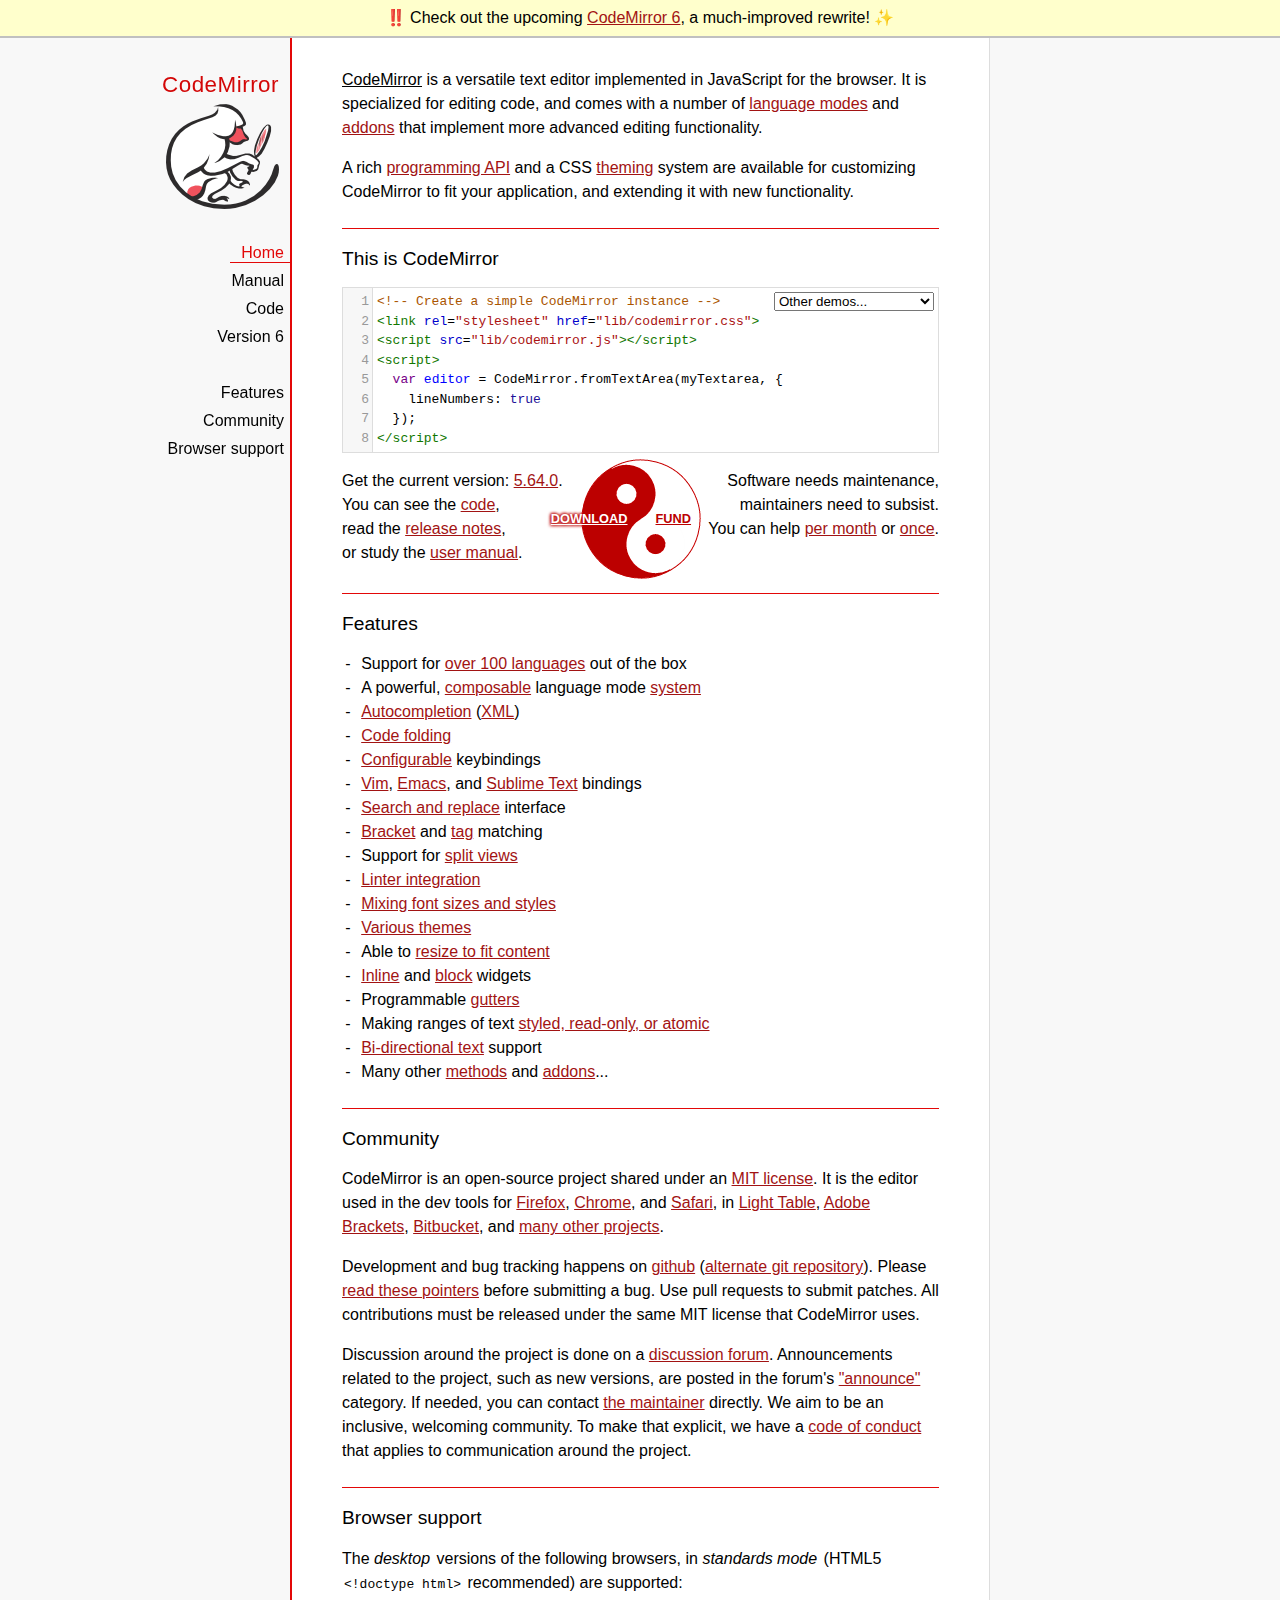
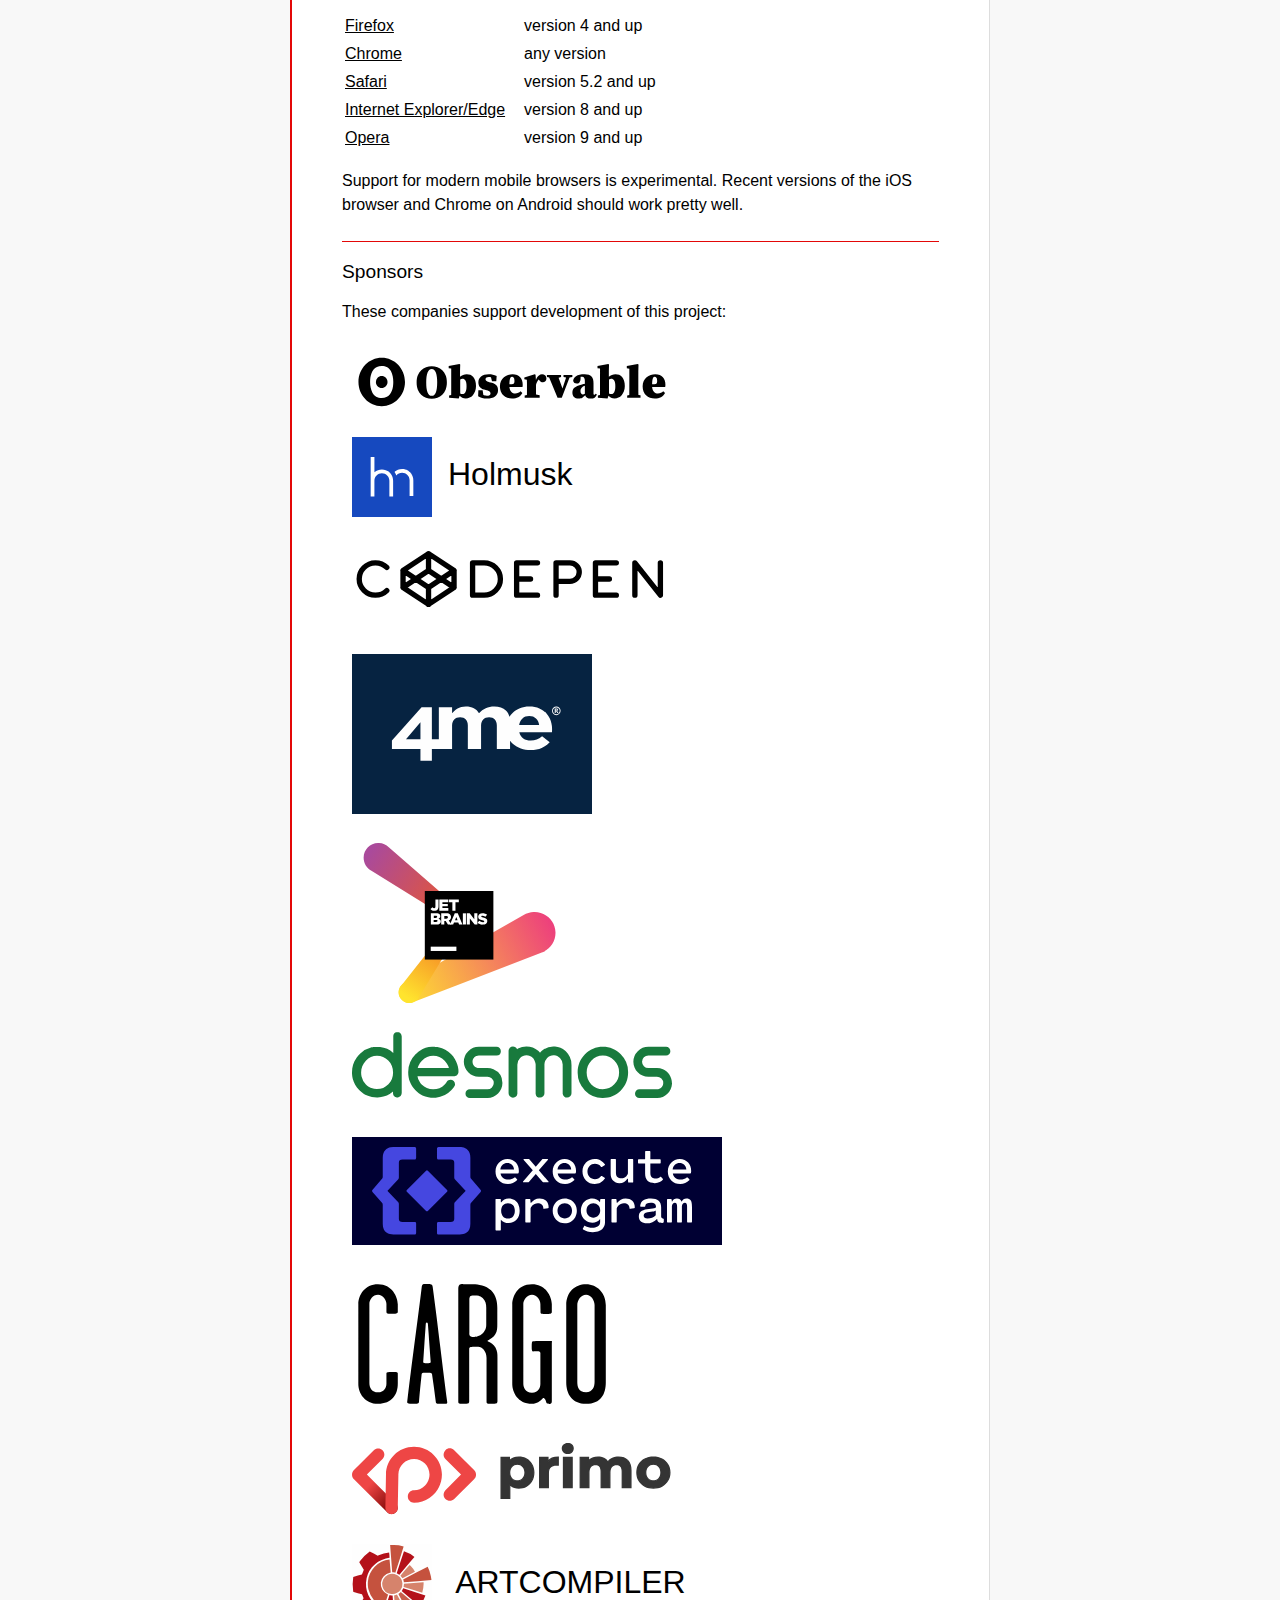
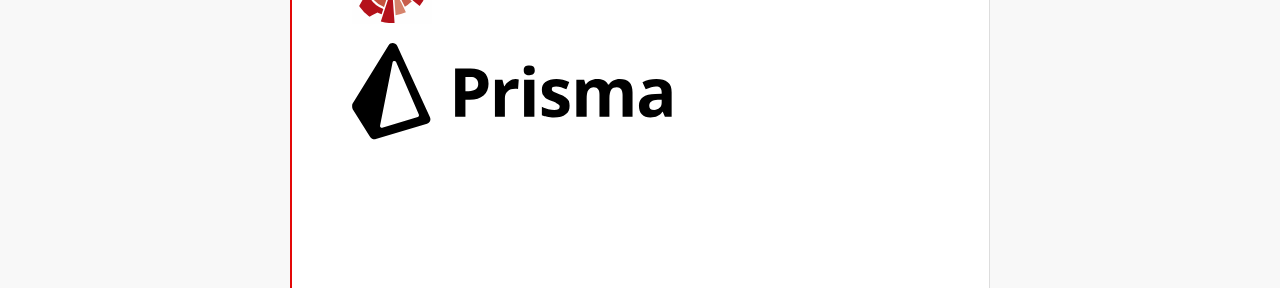
<file: assets/codemirror-5.64.0/index.html>
<!doctype html>

<title>CodeMirror</title>
<meta charset="utf-8"/>

<link rel=stylesheet href="lib/codemirror.css">
<link rel=stylesheet href="doc/docs.css">
<script src="lib/codemirror.js"></script>
<script src="mode/xml/xml.js"></script>
<script src="mode/javascript/javascript.js"></script>
<script src="mode/css/css.js"></script>
<script src="mode/htmlmixed/htmlmixed.js"></script>
<script src="addon/edit/matchbrackets.js"></script>

<script src="doc/activebookmark.js"></script>

<style>
  .CodeMirror { height: auto; border: 1px solid #ddd; }
  .CodeMirror-scroll { max-height: 200px; }
  .CodeMirror pre { padding-left: 7px; line-height: 1.25; }
  .banner { background: #ffc; padding: 6px; border-bottom: 2px solid silver; text-align: center }
</style>

<div class=banner>
  ‼️ Check out the upcoming <a href="https://codemirror.net/6/">CodeMirror 6</a>, a much-improved rewrite! ✨
</div>

<div id=nav>
  <a href="https://codemirror.net"><h1>CodeMirror</h1><img id=logo src="doc/logo.png"></a>

  <ul>
    <li><a class=active data-default="true" href="#description">Home</a>
    <li><a href="doc/manual.html">Manual</a>
    <li><a href="https://github.com/codemirror/codemirror">Code</a>
    <li><a href="https://codemirror.net/6/">Version 6</a>
  </ul>
  <ul>
    <li><a href="#features">Features</a>
    <li><a href="#community">Community</a>
    <li><a href="#browsersupport">Browser support</a>
  </ul>
</div>

<article>

<section id=description class=first>
  <p><strong>CodeMirror</strong> is a versatile text editor
  implemented in JavaScript for the browser. It is specialized for
  editing code, and comes with a number of <a href="mode/index.html">language modes</a> and <a href="doc/manual.html#addons">addons</a>
  that implement more advanced editing functionality.</p>

  <p>A rich <a href="doc/manual.html#api">programming API</a> and a
  CSS <a href="doc/manual.html#styling">theming</a> system are
  available for customizing CodeMirror to fit your application, and
  extending it with new functionality.</p>
</section>

<section id=demo>
  <h2>This is CodeMirror</h2>
  <form style="position: relative; margin-top: .5em;"><textarea id=demotext>
<!-- Create a simple CodeMirror instance -->
<link rel="stylesheet" href="lib/codemirror.css">
<script src="lib/codemirror.js"></script>
<script>
  var editor = CodeMirror.fromTextArea(myTextarea, {
    lineNumbers: true
  });
</script></textarea>
  <select id="demolist" onchange="document.location = this.options[this.selectedIndex].value;">
    <option value="#">Other demos...</option>
    <option value="demo/complete.html">Autocompletion</option>
    <option value="demo/folding.html">Code folding</option>
    <option value="demo/theme.html">Themes</option>
    <option value="mode/htmlmixed/index.html">Mixed language modes</option>
    <option value="demo/bidi.html">Bi-directional text</option>
    <option value="demo/variableheight.html">Variable font sizes</option>
    <option value="demo/search.html">Search interface</option>
    <option value="demo/vim.html">Vim bindings</option>
    <option value="demo/emacs.html">Emacs bindings</option>
    <option value="demo/sublime.html">Sublime Text bindings</option>
    <option value="demo/tern.html">Tern integration</option>
    <option value="demo/merge.html">Merge/diff interface</option>
    <option value="demo/fullscreen.html">Full-screen editor</option>
    <option value="demo/simplescrollbars.html">Custom scrollbars</option>
  </select></form>
  <script>
    var editor = CodeMirror.fromTextArea(document.getElementById("demotext"), {
      lineNumbers: true,
      mode: "text/html",
      matchBrackets: true
    });
  </script>

  <div class=actions>
    <div class=actionspicture>
      <img src="doc/yinyang.png" class=yinyang>
      <div class="actionlink download">
        <a href="https://codemirror.net/codemirror.zip">DOWNLOAD</a>
      </div>
      <div class="actionlink fund">
        <a href="https://marijnhaverbeke.nl/fund/">FUND</a>
      </div>
    </div>
    <div class=actionsleft>
      Get the current version: <a href="https://codemirror.net/codemirror.zip">5.64.0</a>.<br>
      You can see the <a href="https://github.com/codemirror/codemirror" title="GitHub repository">code</a>,<br>
      read the <a href="doc/releases.html">release notes</a>,<br>
      or study the <a href="doc/manual.html">user manual</a>.
    </div>
    <div class=actionsright>
      Software needs maintenance,<br>
      maintainers need to subsist.<br>
      You can help <a href="https://marijnhaverbeke.nl/fund/" title="Set up a monthly contribution">per month</a> or
      <a title="Donate with PayPal" href="https://www.paypal.me/marijnhaverbeke">once</a>.
    </div>
  </div>

</section>

<section id=features>
  <h2>Features</h2>
  <ul>
    <li>Support for <a href="mode/index.html">over 100 languages</a> out of the box
    <li>A powerful, <a href="mode/htmlmixed/index.html">composable</a> language mode <a href="doc/manual.html#modeapi">system</a>
    <li><a href="doc/manual.html#addon_show-hint">Autocompletion</a> (<a href="demo/xmlcomplete.html">XML</a>)
    <li><a href="doc/manual.html#addon_foldcode">Code folding</a>
    <li><a href="doc/manual.html#option_extraKeys">Configurable</a> keybindings
    <li><a href="demo/vim.html">Vim</a>, <a href="demo/emacs.html">Emacs</a>, and <a href="demo/sublime.html">Sublime Text</a> bindings
    <li><a href="doc/manual.html#addon_search">Search and replace</a> interface
    <li><a href="doc/manual.html#addon_matchbrackets">Bracket</a> and <a href="doc/manual.html#addon_matchtags">tag</a> matching
    <li>Support for <a href="demo/buffers.html">split views</a>
    <li><a href="doc/manual.html#addon_lint">Linter integration</a>
    <li><a href="demo/variableheight.html">Mixing font sizes and styles</a>
    <li><a href="demo/theme.html">Various themes</a>
    <li>Able to <a href="demo/resize.html">resize to fit content</a>
    <li><a href="doc/manual.html#mark_replacedWith">Inline</a> and <a href="doc/manual.html#addLineWidget">block</a> widgets
    <li>Programmable <a href="demo/marker.html">gutters</a>
    <li>Making ranges of text <a href="doc/manual.html#markText">styled, read-only, or atomic</a>
    <li><a href="demo/bidi.html">Bi-directional text</a> support
    <li>Many other <a href="doc/manual.html#api">methods</a> and <a href="doc/manual.html#addons">addons</a>...
  </ul>
</section>

<section id=community>
  <h2>Community</h2>

  <p>CodeMirror is an open-source project shared under
  an <a href="LICENSE">MIT license</a>. It is the editor used in the
  dev tools for
  <a href="https://hacks.mozilla.org/2013/11/firefox-developer-tools-episode-27-edit-as-html-codemirror-more/">Firefox</a>,
  <a href="https://developers.google.com/chrome-developer-tools/">Chrome</a>,
  and <a href="https://developer.apple.com/safari/tools/">Safari</a>, in <a href="http://www.lighttable.com/">Light
  Table</a>, <a href="http://brackets.io/">Adobe
  Brackets</a>, <a href="http://blog.bitbucket.org/2013/05/14/edit-your-code-in-the-cloud-with-bitbucket/">Bitbucket</a>,
  and <a href="doc/realworld.html">many other projects</a>.</p>

  <p>Development and bug tracking happens
  on <a href="https://github.com/codemirror/CodeMirror/">github</a>
  (<a href="http://marijnhaverbeke.nl/git/codemirror">alternate git
  repository</a>).
  Please <a href="https://codemirror.net/doc/reporting.html">read these
  pointers</a> before submitting a bug. Use pull requests to submit
  patches. All contributions must be released under the same MIT
  license that CodeMirror uses.</p>

  <p>Discussion around the project is done on
  a <a href="https://discuss.codemirror.net">discussion forum</a>.
  Announcements related to the project, such as new versions, are
  posted in the
  forum's <a href="https://discuss.codemirror.net/c/announce">"announce"</a>
  category. If needed, you can
  contact <a href="mailto:marijnh@gmail.com">the maintainer</a>
  directly. We aim to be an inclusive, welcoming community. To make
  that explicit, we have
  a <a href="http://contributor-covenant.org/version/1/1/0/">code of
  conduct</a> that applies to communication around the project.</p>
</section>

<section id=browsersupport>
  <h2>Browser support</h2>
  <p>The <em>desktop</em> versions of the following browsers,
  in <em>standards mode</em> (HTML5 <code>&lt;!doctype html></code>
  recommended) are supported:</p>
  <table style="margin-bottom: 1em">
    <tr><th>Firefox</th><td>version 4 and up</td></tr>
    <tr><th>Chrome</th><td>any version</td></tr>
    <tr><th>Safari</th><td>version 5.2 and up</td></tr>
    <tr><th style="padding-right: 1em;">Internet Explorer/Edge</th><td>version 8 and up</td></tr>
    <tr><th>Opera</th><td>version 9 and up</td></tr>
  </table>
  <p>Support for modern mobile browsers is experimental. Recent
  versions of the iOS browser and Chrome on Android should work
  pretty well.</p>
</section>

<section id=sponsors>
  <style>
    ul.sponsor-list { padding-left: 10px; font-size: 200%; }
    ul.sponsor-list a { color: black; text-decoration: none }
    ul.sponsor-list li { list-style: none; margin-bottom: 16px }
    ul.sponsor-list img { max-width: 80%; max-height: 160px; width: 320px }
    ul.sponsor-list img.captioned { vertical-align: middle; width: 80px; max-width: 40%; height: auto; margin-right: 16px }
  </style>

  <h2>Sponsors</h2>
  <p>These companies support development of this project:</p>
  <ul class=sponsor-list>
    <li><a href="http://observablehq.com/"><img alt="Observable" src='data:image/svg+xml;utf8,<svg viewBox="-3 0 171 28" width="350" height="57" fill="black" xmlns="http://www.w3.org/2000/svg"><path d="M12.5 22.66c-1.15 0-2.15-.25-3-.75a5.09 5.09 0 01-1.94-2.04 10.80 10.80 0 01-.99-2.74A14.74 14.74 0 016.25 14c0-.83.05-1.62.16-2.38.10-.75.30-1.52.60-2.31a7.37 7.37 0 011.12-2.03 5.11 5.11 0 011.80-1.40c.74-.36 1.59-.53 2.54-.53 1.15 0 2.15.25 3 .75.84.50 1.51 1.21 1.94 2.04.45.86.78 1.77.99 2.74.20.96.31 2.00.31 3.12a16.7 16.7 0 01-.16 2.38 10.63 10.63 0 01-.61 2.31c-.30.78-.67 1.46-1.13 2.03-.45.57-1.05 1.04-1.79 1.40-.74.36-1.59.53-2.54.53zm2.20-6.37c.59-.6.93-1.43.91-2.29 0-.89-.29-1.65-.89-2.29-.59-.63-1.34-.95-2.22-.95s-1.63.31-2.23.95A3.23 3.23 0 009.37 14c0 .89.29 1.65.89 2.29.59.63 1.34.95 2.22.95s1.62-.31 2.20-.95zM12.5 27C19.40 27 25 21.18 25 14S19.40 1 12.5 1 0 6.82 0 14s5.59 13 12.5 13z"/><g transform="translate(30, -3.5)"><path d="M6.41 17.75c0 1.09.05 2.09.15 2.98.11.87.29 1.62.53 2.25.23.62.54 1.11.91 1.46.37.33.82.50 1.36.50.54 0 .99-.17 1.36-.50.37-.35.67-.84.91-1.46.23-.62.40-1.37.50-2.25.11-.89.17-1.89.17-2.98 0-1.08-.06-2.06-.17-2.96-.10-.89-.27-1.65-.50-2.27-.23-.64-.54-1.13-.91-1.46-.37-.35-.82-.53-1.36-.53s-.99.17-1.36.53c-.37.33-.67.82-.91 1.46-.23.62-.41 1.38-.53 2.27-.10.89-.15 1.88-.15 2.96zm2.96-8.75c1.06 0 2.08.17 3.06.53a7.36 7.36 0 012.60 1.62c.76.72 1.35 1.63 1.79 2.73.45 1.09.68 2.38.68 3.87 0 1.48-.22 2.77-.68 3.87-.43 1.09-1.03 2.00-1.79 2.73a7.07 7.07 0 01-2.60 1.62 8.92 8.92 0 01-3.06.53 9.14 9.14 0 01-3.08-.53 7.36 7.36 0 01-2.60-1.62c-.74-.72-1.34-1.63-1.79-2.73-.43-1.09-.65-2.38-.65-3.87 0-1.48.21-2.77.65-3.87.45-1.09 1.06-2.00 1.82-2.73a7.36 7.36 0 012.60-1.62 8.92 8.92 0 013.06-.53zm9.32 17.03v-1.29l1.13-.25c.01-.60.02-1.25.02-1.94V10.21l-1.36-.17V8.89l5.77-1.13.43.27-.10 3.51v3.18c.99-.97 2.19-1.46 3.59-1.46.69 0 1.34.13 1.94.40.60.27 1.13.67 1.59 1.21.45.54.81 1.21 1.06 2.02.27.81.40 1.75.40 2.83 0 1.04-.16 1.98-.48 2.80-.30.81-.70 1.50-1.21 2.07a5.24 5.24 0 01-1.74 1.31 4.83 4.83 0 01-2.05.45c-.74 0-1.38-.12-1.92-.38a4.12 4.12 0 01-1.39-1.03l-.50 1.41-5.18-.38zm7.16-2.05c.67 0 1.21-.33 1.62-1.01.40-.69.60-1.76.60-3.21 0-1.45-.20-2.47-.60-3.06-.40-.60-.94-.91-1.62-.91-.40 0-.8.12-1.18.38v7.46c.33.23.73.35 1.19.35zm13.10 2.42c-1.75 0-3.30-.41-4.65-1.24l.12-3.23h2.30l.40 2.63c.28.11.57.21.86.27.30.05.62.07.96.07.64 0 1.13-.09 1.49-.27.35-.20.53-.54.53-1.03 0-.33-.13-.63-.40-.88-.25-.27-.80-.52-1.64-.76l-1.44-.37c-1.01-.27-1.78-.74-2.30-1.41-.50-.67-.75-1.51-.75-2.50 0-.62.11-1.20.35-1.74a3.95 3.95 0 011.08-1.39c.48-.38 1.08-.69 1.77-.91.71-.22 1.51-.33 2.43-.33.77 0 1.49.08 2.15.25.65.16 1.34.42 2.05.75l-.20 2.85H41.75l-.55-2.25a4.91 4.91 0 00-.55-.07 3.89 3.89 0 00-.68-.05c-.48 0-.89.11-1.21.32-.32.20-.48.52-.48.96 0 .13.02.27.07.40.05.11.14.24.27.38a4.3 4.3 0 00.60.37c.27.11.62.23 1.06.35l1.41.38c1.18.32 2.02.81 2.53 1.49.52.65.78 1.49.78 2.50 0 .74-.14 1.39-.43 1.94a3.84 3.84 0 01-1.21 1.39c-.52.37-1.15.64-1.89.83-.74.18-1.57.27-2.50.27zM52.83 13.27c.91 0 1.70.14 2.37.43.67.28 1.24.68 1.69 1.18a4.85 4.85 0 011.01 1.77c.23.67.35 1.39.35 2.15 0 .27-.00.50-.02.71-.01.18-.05.39-.10.63H51.11c.13 1.24.49 2.15 1.08 2.70.59.54 1.26.81 2.02.81.64 0 1.18-.11 1.64-.32a5.07 5.07 0 001.24-.86l.98.96c-.54 1.03-1.27 1.78-2.20 2.25-.92.47-2.02.70-3.29.70a7.82 7.82 0 01-2.63-.43 6.19 6.19 0 01-2.1-1.29 6.34 6.34 0 01-1.36-2.07c-.32-.82-.48-1.76-.48-2.80 0-1.08.19-2.02.58-2.83.40-.82.92-1.51 1.57-2.05a6.61 6.61 0 012.2-1.24 7.71 7.71 0 012.45-.40zm-.30 1.36a.87.87 0 00-.55.20c-.17.11-.32.33-.45.65-.11.32-.22.74-.30 1.26-.06.52-.11 1.17-.12 1.94h1.19c.60 0 1.01-.11 1.21-.35.22-.25.32-.7.32-1.34 0-.87-.13-1.49-.40-1.84-.25-.35-.54-.53-.88-.53zM59.31 26v-1.29l1.21-.27c.01-.60.02-1.24.02-1.92V19.09v-.88c0-.23-.00-.45-.02-.65 0-.20-.00-.39-.02-.58 0-.20-.00-.43-.02-.68l-1.36-.22v-1.03l5.59-1.74.45.27.20 2.91c.33-1.08.81-1.88 1.44-2.40.64-.52 1.26-.78 1.87-.78.62 0 1.14.18 1.56.55.43.35.7.92.78 1.69-.03.69-.23 1.22-.60 1.59-.37.37-.81.55-1.31.55-.42 0-.80-.11-1.13-.32-.32-.21-.64-.57-.98-1.06l-.12-.17c-.30.33-.60.77-.91 1.31a5.62 5.62 0 00-.58 1.67V22.40c0 .65.00 1.28.02 1.87l1.97.43V26h-8.04zm19.93 0h-2.27l-4.50-10.88-1.21-.25v-1.19h7.61v1.19l-1.34.30 2.1 5.79 1.94-5.82-1.39-.27v-1.19h4.75v1.19l-1.51.25L79.25 26zm11.35-1.79c.32 0 .67-.14 1.06-.43v-4.2c-.25.06-.49.16-.73.27a2.55 2.55 0 00-.55.35 2.97 2.97 0 00-.53.50 2.36 2.36 0 00-.40.73c-.1.27-.15.57-.15.91 0 .62.12 1.08.38 1.39.25.30.56.45.93.45zm4.17 2.20c-.81 0-1.45-.15-1.92-.45-.47-.30-.81-.75-1.03-1.34-.25.27-.49.51-.73.73-.22.22-.47.41-.75.58-.27.15-.57.27-.91.35a4.94 4.94 0 01-1.19.12c-1.01 0-1.81-.27-2.40-.83-.59-.57-.88-1.38-.88-2.43 0-.48.07-.93.22-1.34.15-.42.42-.81.81-1.16.40-.35.93-.68 1.59-.98.67-.30 1.52-.59 2.55-.86l.70-.17c.27-.06.54-.14.83-.22v-.91c0-.54-.02-.98-.07-1.34-.05-.37-.15-.66-.30-.88a1.05 1.05 0 00-.58-.45c-.23-.10-.55-.15-.96-.15h-.38v.86c0 1.03-.21 1.76-.63 2.20-.42.42-.90.63-1.44.63-1.03 0-1.67-.45-1.92-1.36 0-1.09.51-1.98 1.54-2.65 1.04-.69 2.59-1.03 4.63-1.03.87 0 1.62.09 2.22.27.60.18 1.09.48 1.46.88.38.38.66.89.83 1.51.16.62.25 1.36.25 2.22v5.79c0 .28.14.43.43.43a.54.54 0 00.30-.10c.1-.06.22-.22.38-.45l.73.40c-.30.77-.71 1.33-1.24 1.67-.52.32-1.24.48-2.15.48zm3.89-.38v-1.29l1.13-.25c.01-.60.02-1.25.02-1.94V10.21l-1.36-.17V8.89l5.77-1.13.43.27-.10 3.51v3.18c.99-.97 2.19-1.46 3.59-1.46.69 0 1.34.13 1.94.40a4.42 4.42 0 011.59 1.21c.45.54.81 1.21 1.06 2.02.27.81.40 1.75.40 2.83 0 1.04-.16 1.98-.48 2.80-.30.81-.70 1.50-1.21 2.07a5.24 5.24 0 01-1.74 1.31 4.83 4.83 0 01-2.04.45c-.74 0-1.38-.12-1.92-.38a4.12 4.12 0 01-1.39-1.03l-.50 1.41-5.18-.38zm7.16-2.05c.67 0 1.21-.33 1.61-1.01.40-.69.60-1.76.60-3.21 0-1.45-.20-2.47-.60-3.06-.40-.60-.94-.91-1.61-.91-.40 0-.80.12-1.19.38v7.46c.33.23.73.35 1.19.35zm8.40-15.08l5.84-1.13.43.27-.10 3.51v11.03l.05 1.89 1.13.22V26h-7.18v-1.29l1.13-.25a70.7 70.7 0 00.02-1.87c.01-.62.02-1.25.02-1.89v-10.4l-1.36-.25V8.89zm15.30 4.37c.91 0 1.70.14 2.37.43.67.28 1.24.68 1.69 1.18a4.84 4.84 0 011.01 1.77c.23.67.35 1.39.35 2.15 0 .27-.00.50-.02.71-.01.18-.05.39-.10.63h-7.03c.13 1.24.49 2.15 1.08 2.70.59.54 1.26.81 2.02.81.64 0 1.18-.11 1.64-.32a5.09 5.09 0 001.24-.86l.98.96c-.53 1.03-1.27 1.78-2.20 2.25-.92.47-2.02.70-3.28.70a7.83 7.83 0 01-2.63-.43 6.18 6.18 0 01-2.1-1.29 6.34 6.34 0 01-1.36-2.07c-.32-.82-.48-1.76-.48-2.80 0-1.08.19-2.02.58-2.83.40-.82.92-1.51 1.56-2.05a6.61 6.61 0 012.20-1.24 7.71 7.71 0 012.45-.40zm-.30 1.36a.87.87 0 00-.55.20c-.16.11-.32.33-.45.65-.11.32-.22.74-.30 1.26-.06.52-.11 1.17-.12 1.94h1.18c.60 0 1.01-.11 1.21-.35.22-.25.32-.7.32-1.34 0-.87-.13-1.49-.40-1.84-.25-.35-.54-.53-.88-.53z"/></g></svg>'></a></li>
    <li><a href="https://holmusk.com"><img class=captioned alt="" src='data:image/svg+xml;utf8,<svg viewBox="0 0 60 60" version="1.1" xmlns="http://www.w3.org/2000/svg" style="background: %231649BF"><g transform="translate(-780, -40)" fill="%23FFFFFF"><path d="M780,4 L840,4 L840,1 L780,1 L780,4 Z M794,55 L794,84.65 L796.806,84.65 L796.806,72.739 C796.806,69.633 799.325,67.104 802.420,67.104 C805.516,67.104 808.031,69.633 808.031,72.739 L808.031,84.65 L810.838,84.65 L810.838,72.739 C810.838,68.077 807.062,64.288 802.420,64.288 C800.271,64.288 798.311,65.106 796.819,66.447 L796.819,55 L794,55 Z M817.582,63.931 C815.372,63.931 813.367,64.798 811.862,66.199 L812.163,66.653 C812.613,67.33 812.972,68.051 813.248,68.805 C814.281,67.549 815.840,66.746 817.582,66.746 C820.674,66.746 823.193,69.276 823.193,72.382 L823.193,72.385 L823.193,84.293 L826,84.293 L826,72.385 L826,72.379 C826,70.658 825.483,69.057 824.598,67.72 L824.598,67.723 C824.537,67.629 824.473,67.543 824.409,67.452 C824.345,67.365 824.280,67.278 824.213,67.191 C824.139,67.098 824.068,67.008 823.995,66.917 C823.870,66.776 823.744,66.634 823.616,66.502 C823.542,66.424 823.465,66.35 823.385,66.276 C823.289,66.183 823.190,66.093 823.090,66.002 C823.004,65.932 822.917,65.854 822.830,65.787 C822.689,65.671 822.542,65.561 822.394,65.458 C822.320,65.406 822.243,65.354 822.169,65.307 C821.999,65.194 821.829,65.087 821.650,64.991 C821.592,64.955 821.531,64.923 821.473,64.894 C821.307,64.807 821.142,64.726 820.976,64.653 C820.909,64.623 820.845,64.594 820.774,64.566 C820.569,64.478 820.357,64.401 820.138,64.33 C820.084,64.314 820.026,64.298 819.969,64.282 C819.773,64.224 819.577,64.172 819.382,64.131 C819.330,64.118 819.285,64.104 819.234,64.095 C819,64.05 818.766,64.015 818.525,63.985 C818.461,63.979 818.400,63.976 818.339,63.969 C818.095,63.947 817.855,63.931 817.611,63.931 L817.582,63.931 Z"></path></g></svg>'>Holmusk</a></li>
    <li><a href="https://codepen.io/"><img style="margin: 16px 0" src='data:image/svg+xml;utf8,<svg xmlns="http://www.w3.org/2000/svg" viewBox="0 0 138 26"><path fill="none" stroke="black" stroke-width="2.3" stroke-linecap="round" stroke-linejoin="round" d="M15 8a7 7 0 100 10m7-8.7L33 2l11 7.3v7.4L33 24l-11-7.3zm0 0l11 7.4 11-7.4m0 7.4L33 9.3l-11 7.4M33 2v7.3m0 7.4V24M52 6h5a7 7 0 010 14h-5zm28 0h-9v14h9m-9-7h6m11 1h6a4 4 0 000-8h-6v14m26-14h-9v14h9m-9-7h6m11 7V6l11 14V6"/></svg>' alt="CodePen"></a></li>
    <li><a href="https://4me.com"><img style="width: auto" src='data:image/svg+xml;utf8,<svg fill-rule="evenodd" viewBox="10538 7547.8 6693 4459" xmlns="http://www.w3.org/2000/svg"><rect fill="%23062341" x="10538" y="7547.8" width="6693.4" height="4459.4"/><path fill="%23fefefe" d="m15757 9524c-11.38-73.68-40.63-133.26-87.74-178.76-47.13-45.5-109.68-68.26-187.68-68.26s-140.98 22.39-188.91 67.18c-47.94 44.78-79.21 104.72-93.86 179.84h558.19zm-2797.1-489.69h369.08v166.12c21.04-24.93 44.1-48.39 69.19-71.15 25.08-22.38 53.02-42.25 83.76-59.94 30.77-17.35 65.16-31.06 103.19-41.53 38.04-10.12 80.54-15.17 127.47-15.17 85.8 0 159.84 15.88 222.16 48.02 62.33 32.15 110.49 77.64 144.49 137.6 56.64-61.38 119.77-107.26 189.37-138.68 69.59-31.42 148.93-46.94 237.95-46.94 137.58 0 245.22 36.12 322.93 108.33 48.42 45.04 81.78 103.28 100 174.71 24.57-38.29 53.4-73.42 86.51-105.37 56.87-54.89 124.72-98.22 203.53-130 78.8-31.79 166.14-47.67 262.02-47.67 108.86 0 203.12 17.34 282.73 52 79.64 34.66 145.85 81.26 198.66 139.76 52.81 58.51 91.79 125.67 117 201.52 25.19 75.84 37.77 154.92 37.77 237.27 0 12.99-0.4 26.71-1.21 41.17-0.81 14.43-2.04 29.6-3.68 45.49h-909.14c17.86 75.11 54.83 131.82 110.9 170.09 56.06 38.29 125.53 57.43 208.39 57.43 61.76 0 117.01-9.4 165.77-28.18 48.74-18.78 99.11-49.11 151.1-91l212.06 166.84c-61.76 67.89-136.5 120.98-224.26 159.26-87.72 38.27-190.92 57.41-309.53 57.41-97.51 0-188.1-14.44-271.78-43.33-83.69-28.89-156-70.06-216.93-123.5-31.34-27.5-59.13-57.55-83.39-90.2v231.03h-369.04v-646.42c0-77.65-18.61-136.51-55.83-175.87-37.24-39.72-90.65-59.58-160.27-59.58-69.6 0-124.23 19.86-163.88 59.58-39.68 39.36-59.48 98.22-59.48 175.87v646.42h-369.06v-646.42c0-77.65-18.62-136.51-55.86-175.87-37.22-39.72-90.63-59.58-160.23-59.58s-124.24 19.86-163.9 59.58c-39.66 39.36-59.48 98.22-59.48 175.87v646.42h-563.64v325.09h-318.66v-325.09h-795.02l-0.53-238.52 827.03-922.87h287.18v888.19h194.56v-888.19zm-513.22 888.19v-472.57l-403.19 472.57h403.19z"/><path fill="%23fefefe" d="m16236 9012.7c66.1 0 119.69 53.6 119.69 119.7 0 66.11-53.59 119.7-119.69 119.7-66.11 0-119.7-53.59-119.7-119.7 0-66.1 53.59-119.7 119.7-119.7zm0 24.2c52.74 0 95.51 42.77 95.51 95.5 0 52.74-42.77 95.52-95.51 95.52s-95.52-42.78-95.52-95.52c0-52.73 42.78-95.5 95.52-95.5z"/><path fill="%23fefefe" d="m16297 9193.9h-32.6l-19.55-32.41c-1.49-2.45-2.88-4.63-4.24-6.59-1.35-1.93-2.71-3.57-4.07-4.95-1.39-1.37-2.83-2.42-4.32-3.18-1.5-0.71-3.11-1.06-4.85-1.06h-7.65v48.19h-28.38v-125.91h44.96c30.57 0 45.86 11.41 45.86 34.23 0 4.39-0.69 8.44-2.05 12.16-1.34 3.71-3.24 7.08-5.69 10.07-2.45 2.97-5.42 5.55-8.9 7.71-3.5 2.18-7.37 3.86-11.67 5.08v0.36c1.9 0.6 3.7 1.54 5.46 2.86 1.78 1.31 3.46 2.85 5.09 4.62 1.66 1.77 3.22 3.65 4.72 5.66 1.49 2.01 2.85 3.98 4.08 5.93l23.8 37.23zm-77.28-104.66v35.03h12.28c6.1 0 11-1.77 14.67-5.28 3.75-3.56 5.62-8 5.62-13.25 0-11.03-6.59-16.5-19.77-16.5h-12.8z"/></svg>' alt="4me"></a></li>
    <li><a href="https://www.jetbrains.com/"><img src="data:image/svg+xml,%3Csvg xmlns='http://www.w3.org/2000/svg' viewBox='39 0 142.7 119'%3E%3ClinearGradient id='SVGID_1_' gradientUnits='userSpaceOnUse' x1='4.7875' y1='6.8451' x2='75.7999' y2='54.4038'%3E%3Cstop offset='0' stop-color='%23AA4A9B'/%3E%3Cstop offset='1' stop-color='%23F05922'/%3E%3C/linearGradient%3E%3Cpath fill='url(%23SVGID_1_)' d='M81.3,57.6L18.7,3.1c-1.9-1.8-4.5-3-7.3-3.1C5.2-0.2,0.2,4.6,0,10.7c-0.1,4.3,2.3,8.1,5.8,10l70.4,43.7c0.1,0.1,0.2,0.1,0.3,0.2c2.1,1.1,4.6,0.4,5.8-1.6C83.4,61.2,82.9,58.9,81.3,57.6z'/%3E%3ClinearGradient id='SVGID_2_' gradientUnits='userSpaceOnUse' x1='28.3538' y1='119.6551' x2='139.5938' y2='60.2551'%3E%3Cstop offset='0' stop-color='%23FFE42E'/%3E%3Cstop offset='1' stop-color='%23ED417C'/%3E%3C/linearGradient%3E%3Cpath fill='url(%23SVGID_2_)' d='M142.7,66.3c-0.3-8.6-7.6-15.3-16.2-14.9c-2.7,0.1-5.3,0.9-7.5,2.2l-88,50.1c0,0-0.1,0-0.1,0.1c-3,1.2-5,4.2-4.9,7.6c0.2,4.4,3.8,7.8,8.2,7.6c1,0,2-0.3,2.9-0.7l95.9-37c0,0,0.1,0,0.2-0.1C138.9,78.8,142.9,73,142.7,66.3z'/%3E%3ClinearGradient id='SVGID_3_' gradientUnits='userSpaceOnUse' x1='31.6974' y1='114.3816' x2='72.0174' y2='55.3416'%3E%3Cstop offset='0' stop-color='%23FFE42E'/%3E%3Cstop offset='1' stop-color='%23F05922'/%3E%3C/linearGradient%3E%3Cpath fill='url(%23SVGID_3_)' d='M71.8,64c1.1-2.1,0.3-4.7-1.8-5.7c-1.9-1-4.2-0.4-5.4,1.3l-37.1,47.1c0,0,0,0.1-0.1,0.2c-1.8,2.7-1.8,6.3,0.3,9c2.6,3.5,7.5,4.2,11,1.7c1-0.8,1.8-1.8,2.4-2.8l30.5-50.2C71.6,64.3,71.7,64.1,71.8,64z'/%3E%3Crect x='45.5' y='35.7' width='51' height='51'/%3E%3Crect x='49.9' y='77.1' fill='%23fff' width='19.1' height='3.2'/%3E%3Cpath fill='%23fff' d='M49.7,49.1l1.5-1.4c0.4,0.5,0.8,0.8,1.3,0.8c0.6,0,0.9-0.4,0.9-1.2V42h2.3v5.3c0,1-0.3,1.8-0.8,2.3c-0.5,0.5-1.3,0.8-2.3,0.8C51.2,50.5,50.3,49.9,49.7,49.1z'/%3E%3Cpath fill='%23fff' d='M56.3,42h6.7V44h-4.4v1.3h4v1.8h-4v1.3H63v2h-6.7V42z'/%3E%3Cpath fill='%23fff' d='M66,44.1h-2.5v-2h7.3v2h-2.5v6.3H66V44.1z'/%3E%3Cpath fill='%23fff' d='M49.9,52.3h4.3c1,0,1.8,0.3,2.3,0.7c0.3,0.3,0.5,0.8,0.5,1.4v0c0,1-0.5,1.5-1.3,1.9c1,0.3,1.7,0.9,1.7,2v0c0,1.4-1.2,2.3-3.1,2.3h-4.3V52.3z M54.7,54.9c0-0.5-0.4-0.7-1-0.7h-1.5v1.5h1.4C54.3,55.6,54.7,55.4,54.7,54.9L54.7,54.9z M53.9,57.2h-1.8v1.5h1.8c0.7,0,1.1-0.3,1.1-0.8v0C55,57.5,54.7,57.2,53.9,57.2z'/%3E%3Cpath fill='%23fff' d='M57.7,52.3h3.9c1.3,0,2.2,0.3,2.7,0.9c0.5,0.5,0.7,1.1,0.7,1.9v0c0,1.3-0.7,2.1-1.7,2.6l2,2.9h-2.6L61,58.1h-1v2.5h-2.3V52.3z M61.5,56.3c0.8,0,1.2-0.4,1.2-1v0c0-0.7-0.5-1-1.2-1H60v2H61.5z'/%3E%3Cpath fill='%23fff' d='M67.8,52.2H70l3.5,8.4h-2.5l-0.6-1.5h-3.2l-0.6,1.5h-2.4L67.8,52.2z M69.8,57.3L68.9,55l-0.9,2.4H69.8z'/%3E%3Cpath fill='%23fff' d='M73.8,52.3h2.3v8.3h-2.3V52.3z'/%3E%3Cpath fill='%23fff' d='M76.7,52.3h2.2l3.4,4.4v-4.4h2.3v8.3h-2L79,56.1v4.6h-2.3V52.3z'/%3E%3Cpath fill='%23fff' d='M84.7,59.4l1.3-1.5c0.8,0.7,1.7,1,2.7,1c0.6,0,1-0.2,1-0.6v0c0-0.4-0.3-0.5-1.4-0.8c-1.8-0.4-3.1-0.9-3.1-2.6v0c0-1.5,1.2-2.7,3.2-2.7c1.4,0,2.5,0.4,3.4,1.1l-1.2,1.6c-0.8-0.5-1.6-0.8-2.3-0.8c-0.6,0-0.8,0.2-0.8,0.5v0c0,0.4,0.3,0.5,1.4,0.8c1.9,0.4,3.1,1,3.1,2.6v0c0,1.7-1.3,2.7-3.4,2.7C87.1,60.8,85.7,60.3,84.7,59.4z'/%3E%3C/svg%3E%0A" alt="JetBrains"></a>
    <li><a href="https://www.desmos.com/"><img src='data:image/svg+xml,%3Csvg xmlns="http://www.w3.org/2000/svg" viewBox="0 0 107.05 22.17" fill="%23187a3d"%3E%3Cpath d="M89.91 7.50c-1.62-1.67-3.64-2.53-5.98-2.53-2.34 0-4.36.85-5.99 2.53s-2.45 3.73-2.45 6.1a8.4 8.4 0 0 0 2.43 6.02 8.13 8.13 0 0 0 6.02 2.51c2.37 0 4.4-.85 6-2.51 1.6-1.68 2.43-3.7 2.43-6.05a8.41 8.41 0 0 0-2.46-6.07m-5.98.41c1.47 0 2.72.56 3.81 1.68a5.6 5.6 0 0 1 1.61 4.01c0 1.58-.52 2.88-1.6 3.98-1.06 1.1-2.32 1.63-3.87 1.63-1.53 0-2.8-.53-3.82-1.61-1.05-1.1-1.56-2.4-1.56-3.97 0-1.58.53-2.90 1.61-4.05 1.07-1.13 2.32-1.68 3.80-1.68M15.25 0a1.47 1.47 0 0 0-1.44 1.25l-.00 5.78c-1.27-1.12-2.75-1.8-4.42-1.97h-.04c-.10-.01-.22-.01-.32-.03l-.33-.03a10.1 10.1 0 0 0-.76.01l-.06.01c-.11 0-.23.01-.34.02l-.43.04-.09.02-.28.04c-.14.01-.26.06-.41.08a7.94 7.94 0 0 0-3.55 1.98l-.04.02-.37.4-.18.21a7.34 7.34 0 0 0-.52.65 1.78 1.78 0 0 0-.15.21l-.04.06C.46 10.17 0 11.79 0 13.55l.00.44.07.78.05.33.07.33.05.26c.36 1.41 1.08 2.7 2.15 3.80a8.59 8.59 0 0 0 1.38 1.17l.23.15c.03.02.06.03.09.05l.03.01c.19.12.4.22.57.32l.38.17c.99.41 2.09.62 3.26.62h.04l.39-.01a1.36 1.36 0 0 0 .19-.01h.05l.18-.01c.04-.01.09-.01.12-.01a7.86 7.86 0 0 0 4.42-1.93v.67l.00.07a1.47 1.47 0 0 0 1.26 1.24h.38c.73-.1 1.27-.73 1.27-1.46V1.47c0-.8-.65-1.47-1.46-1.47M13.74 13.59c0 1.57-.51 2.85-1.57 3.94s-2.30 1.62-3.82 1.62a5.39 5.39 0 0 1-1.87-.32c-.02-.00-.04-.00-.05-.01l-.07-.03c-.64-.25-1.26-.67-1.79-1.23a5.46 5.46 0 0 1-1.38-2.58c-.1-.43-.14-.88-.14-1.34 0-1.57.51-2.87 1.58-4.01C5.66 8.48 6.9 7.94 8.36 7.94c1.47 0 2.69.54 3.77 1.67 1.1 1.13 1.60 2.43 1.60 3.97m21.89-.36c0-.2-.02-.43-.03-.65-.13-1.25-.52-2.41-1.15-3.45-.34-.57-.75-1.11-1.25-1.62-1.2-1.24-2.64-2.05-4.26-2.37l-.13-.01c-.11-.03-.24-.04-.35-.06l-.52-.05-.33-.02a11.34 11.34 0 0 0-.82 0c-1.50.07-2.88.50-4.08 1.30a7.49 7.49 0 0 0-.50.36l-.63.54-.32.31a8.49 8.49 0 0 0-2.45 6.10c0 1.1.19 2.17.57 3.14.39 1.03 1.02 2 1.86 2.86l.62.59a9.28 9.28 0 0 0 1.00.74l.72.39a8.75 8.75 0 0 0 1.96.64l.43.07.42.04c.13.01.26.02.40.02l.06.00a4.88 4.88 0 0 0 .37.01h.04l.39-.01.28-.01.12-.01a7.97 7.97 0 0 0 5.15-2.47c.32-.33.61-.68.86-1.04a4.51 4.51 0 0 0 .27-.40l.04-.08a1.45 1.45 0 0 0 .10-.53 1.5 1.5 0 0 0-1.50-1.49c-.5 0-.95.24-1.24.65a5.5 5.5 0 0 1-.71.89c-1.05 1.1-2.32 1.63-3.87 1.63-1.53 0-2.78-.53-3.83-1.61a7.25 7.25 0 0 1-.50-.6l-.05-.09c-.12-.18-.24-.36-.36-.60a5.01 5.01 0 0 1-.50-1.49h12.45l.11-.02c.62-.13 1.1-.65 1.16-1.30v-.04l-.01-.24m-13.64-1.11a5.36 5.36 0 0 1 .68-1.57l.04-.07c.2-.30.43-.58.7-.87 1.07-1.13 2.31-1.68 3.79-1.68s2.73.56 3.81 1.68c.50.53.89 1.11 1.17 1.74a5.44 5.44 0 0 1 .25.76zm51.46-1.14v9.57a1.48 1.48 0 0 1-1.48 1.47c-.75 0-1.39-.55-1.47-1.32v-9.68a3.2 3.2 0 0 0-.91-2.30c-.56-.57-1.19-.9-1.93-.94-.06-.01-.14-.01-.22-.01-.84 0-1.53.31-2.13.95a3.19 3.19 0 0 0-.91 2.14v.13l.00.09-.00.02v9.45a1.47 1.47 0 0 1-1.47 1.47 1.47 1.47 0 0 1-1.48-1.32l-.00-.05.01-9.64c-.01-.07-.01-.12-.01-.17-.02-.46-.41-1.37-.41-1.37s-.30-.53-.50-.74c-.60-.63-1.31-.95-2.15-.95-.83 0-1.52.31-2.13.95a3.2 3.2 0 0 0-.92 2.3v9.73a1.48 1.48 0 0 1-1.47 1.28 1.48 1.48 0 0 1-1.47-1.47V6.33c0-.82.66-1.48 1.47-1.48.60 0 1.14.38 1.37.91l.32-.21a5.89 5.89 0 0 1 2.83-.7c1.5 0 2.82.5 3.92 1.46a3.73 3.73 0 0 1 .34.34l.27.28.26-.28.35-.34a5.76 5.76 0 0 1 3.90-1.46l.50.02c1.3.1 2.45.58 3.42 1.46l.34.33a5.99 5.99 0 0 1 1.74 4.32"/%3E%3Cpath d="M50.32 17.13c0 2.74-2.21 4.98-4.94 5.03h-5.98a1.45 1.45 0 0 1-1.44-1.45c0-.8.64-1.44 1.45-1.44h5.91a2.13 2.13 0 0 0 2.1-2.13 2.13 2.13 0 0 0-2.12-2.12h-2.86c-2.77 0-5.03-2.24-5.03-5.02a5.04 5.04 0 0 1 5.03-5.03h5.91a1.46 1.46 0 0 1 1.45 1.46 1.46 1.46 0 0 1-1.45 1.44h-5.91c-1.17 0-2.12.95-2.12 2.12 0 1.15.94 2.1 2.1 2.12h.05c.01 0 .04 0 .09-.00h2.73c.70 0 1.39.14 2.03.43a5.04 5.04 0 0 1 3 4.59m56.74-.00c0 2.74-2.22 5-4.95 5.03h-5.98a1.46 1.46 0 0 1-1.45-1.45 1.45 1.45 0 0 1 1.45-1.44h5.9c1.15-.01 2.10-.96 2.10-2.13a2.13 2.13 0 0 0-2.12-2.12h-2.63c-.07.01-.14.01-.22.01-2.77 0-5.03-2.24-5.03-5.03a5.04 5.04 0 0 1 5.03-5.03h5.90a1.47 1.47 0 0 1 1.45 1.46c0 .79-.65 1.45-1.45 1.45h-5.90a2.13 2.13 0 0 0-2.13 2.12 2.14 2.14 0 0 0 2.10 2.12h.05c.01 0 .05 0 .08-.00h2.74a4.87 4.87 0 0 1 2.03.43c1.82.8 3 2.61 3 4.59"/%3E%3C/svg%3E%0A' alt=desmos></a></li>
    <li><a href="https://www.executeprogram.com"><img style="background: #003; margin: 10px 0; padding: 10px 30px 10px 20px" src='data:image/svg+xml,%3Csvg%20width%3D%22397%22%20height%3D%22109%22%20viewBox%3D%220%200%20397%20109%22%20xmlns%3D%22http%3A%2F%2Fwww.w3.org%2F2000%2Fsvg%22%3E%3Cg%20fill-rule%3D%22nonzero%22%20fill%3D%22none%22%3E%3Cpath%20d%3D%22M169.495%2063.68c2.8%200%205.254.671%207.36%202.015%202.105%201.344%203.688%203.162%204.751%205.453%201.063%202.292%201.594%204.878%201.594%207.76%200%204.408-1.241%208.054-3.724%2010.935-2.483%202.881-5.81%204.322-9.98%204.322-3.953%200-7.18-1.402-9.683-4.206v12.62c0%20.271-.085.489-.254.653a.88.88%200%200%201-.64.247h-4.767a.966.966%200%200%201-.656-.232c-.178-.155-.268-.377-.268-.668V65.188c0-.271.09-.489.268-.653a.932.932%200%200%201%20.656-.247h4.767a.88.88%200%200%201%20.64.247c.17.164.254.382.254.653v3.393h.625c1.986-3.268%205.006-4.902%209.057-4.902zm-.84%2024.874c2.752%200%204.865-.86%206.34-2.578%201.473-1.719%202.21-4.034%202.21-6.947%200-2.874-.737-5.156-2.21-6.846-1.475-1.69-3.588-2.534-6.34-2.534-2.576%200-4.625.855-6.148%202.563-1.524%201.71-2.285%203.986-2.285%206.831s.761%205.141%202.285%206.89c1.523%201.747%203.572%202.62%206.148%202.62zm39.147-24.875c3.374%200%206.111.99%208.213%202.968%202.1%201.978%203.151%204.771%203.151%208.379%200%20.582-.296.902-.888.96l-4.705.64c-.592.097-.917-.165-.977-.786-.138-2.114-.813-3.67-2.027-4.67-1.213-.998-2.836-1.497-4.868-1.497-1.44%200-2.757.266-3.95.8-1.194.533-2.142%201.183-2.842%201.949-.7.766-1.238%201.513-1.613%202.24-.375.727-.562%201.333-.562%201.818v16.147c0%20.271-.084.49-.252.654a.87.87%200%200%201-.636.248h-4.735a.954.954%200%200%201-.651-.233c-.178-.155-.267-.378-.267-.669V65.221c0-.271.09-.49.267-.654a.922.922%200%200%201%20.65-.248h4.47c.552%200%20.858.3.917.902l.237%203.928h.68c1.086-1.571%202.52-2.876%204.306-3.913%201.786-1.038%203.813-1.557%206.082-1.557zm31.331%2030.845c-4.25%200-7.807-1.475-10.673-4.423-2.866-2.95-4.298-6.616-4.298-11s1.432-8.05%204.298-10.999c2.866-2.948%206.423-4.423%2010.673-4.423%202.788%200%205.332.674%207.632%202.021%202.3%201.348%204.103%203.203%205.41%205.566%201.306%202.363%201.959%204.975%201.959%207.835%200%202.861-.653%205.468-1.96%207.821-1.306%202.353-3.109%204.209-5.41%205.566-2.3%201.357-4.843%202.036-7.63%202.036zm-6.43-8.608c1.7%201.759%203.847%202.638%206.445%202.638%202.597%200%204.745-.88%206.444-2.638%201.698-1.759%202.547-4.03%202.547-6.814%200-2.785-.849-5.057-2.547-6.815-1.699-1.759-3.847-2.638-6.444-2.638-2.598%200-4.746.88-6.444%202.638-1.699%201.758-2.548%204.03-2.548%206.815%200%202.784.85%205.055%202.548%206.814zm55.522-21.623c.272%200%20.487.082.642.248.156.165.234.384.234.657v27.976c0%201.772-.302%203.373-.906%204.804-.603%201.431-1.402%202.6-2.395%203.504-.993.906-2.157%201.67-3.49%202.293a16.713%2016.713%200%200%201-4.076%201.314c-1.383.253-2.814.38-4.294.38-2.337%200-4.543-.297-6.617-.891-2.074-.594-3.86-1.397-5.36-2.41-.448-.291-.546-.7-.293-1.226l1.49-2.774c.273-.526.672-.652%201.198-.38%202.707%201.46%205.735%202.19%209.085%202.19%201.169%200%202.293-.116%203.374-.35%201.074-.23%202.107-.62%203.068-1.153a6.016%206.016%200%200%200%202.293-2.235c.564-.953.847-2.073.847-3.358v-3.855c-2.513%203.154-5.726%204.731-9.64%204.731-2.688%200-5.132-.676-7.333-2.03a13.905%2013.905%200%200%201-5.112-5.475c-1.207-2.297-1.811-4.809-1.811-7.534%200-2.726.604-5.237%201.811-7.534%201.208-2.298%202.907-4.123%205.098-5.476%202.19-1.353%204.64-2.03%207.347-2.03%203.856%200%207.03%201.548%209.523%204.644l.175-3.125c.059-.604.36-.905.906-.905h4.236zm-13.596%2023.266c2.408%200%204.424-.894%206.045-2.68%201.622-1.788%202.433-3.898%202.433-6.332%200-2.396-.811-4.477-2.433-6.246-1.621-1.768-3.637-2.652-6.045-2.652-2.428%200-4.452.86-6.074%202.581-1.622%201.72-2.433%203.826-2.433%206.317%200%202.529.811%204.663%202.433%206.402%201.621%201.74%203.646%202.61%206.074%202.61zm40.073-23.88c3.374%200%206.111.99%208.213%202.968%202.1%201.978%203.151%204.771%203.151%208.379%200%20.582-.296.902-.888.96l-4.705.64c-.592.097-.917-.165-.977-.786-.138-2.114-.813-3.67-2.027-4.67-1.213-.998-2.836-1.497-4.868-1.497-1.44%200-2.757.266-3.95.8-1.194.533-2.142%201.183-2.842%201.949-.7.766-1.238%201.513-1.613%202.24-.375.727-.562%201.333-.562%201.818v16.147c0%20.271-.084.49-.252.654a.87.87%200%200%201-.636.248h-4.735a.954.954%200%200%201-.651-.233c-.178-.155-.267-.378-.267-.669V65.221c0-.271.09-.49.267-.654a.922.922%200%200%201%20.65-.248h4.47c.552%200%20.858.3.917.902l.237%203.928h.68c1.086-1.571%202.52-2.876%204.306-3.913%201.786-1.038%203.813-1.557%206.082-1.557zm46.24%2024.74c.393.098.673.22.84.367.167.147.25.377.25.69v3.551c0%20.626-.569.959-1.708.998-2.2.039-3.826-.343-4.877-1.145-1.051-.802-1.577-2.064-1.577-3.785h-.265c-1.493%201.682-3.399%203.008-5.717%203.976-2.318.968-4.577%201.453-6.778%201.453-3.241%200-5.726-.749-7.455-2.245-1.729-1.497-2.593-3.547-2.593-6.149%200-2.621.835-4.656%202.504-6.104%201.67-1.448%204.214-2.416%207.633-2.906l6.984-1.085c1.355-.196%202.347-.401%202.976-.617.629-.215%201.041-.479%201.238-.792-.079-1.957-.649-3.35-1.71-4.182-1.06-.832-2.622-1.247-4.685-1.247-4.302%200-6.65%201.36-7.043%204.079-.059.45-.353.665-.884.646h-4.48c-.647%200-.942-.304-.883-.91.334-3.326%201.66-5.713%203.978-7.161%202.318-1.448%205.452-2.172%209.4-2.172%204.224%200%207.392.959%209.504%202.876%202.112%201.918%203.168%204.706%203.168%208.364v11.035c-.02%201.35.707%202.172%202.18%202.466zm-19.06.135c4.132%200%207.518-1.307%2010.16-3.922v-6.028c-.258.566-1.53%201.024-3.814%201.375l-6.375.995c-1.728.274-2.96.742-3.695%201.405-.735.663-1.102%201.512-1.102%202.546%200%201.132.397%202.02%201.192%202.663.794.644%202.006.966%203.635.966zm48.252-24.875c2.377%200%204.116.796%205.216%202.386%201.1%201.59%201.65%204.248%201.65%207.971v18.59c0%20.272-.079.49-.236.655-.157.165-.383.248-.677.248h-4.244a.948.948%200%200%201-.648-.233c-.177-.155-.265-.378-.265-.669v-18.59c0-1.785-.207-3.036-.62-3.754-.412-.717-1.11-1.076-2.091-1.076-1.042%200-1.886.403-2.535%201.207a5.452%205.452%200%200%200-1.178%202.75v19.463c0%20.271-.079.49-.236.654-.157.165-.383.248-.678.248h-4.155c-.275%200-.496-.078-.663-.233-.167-.155-.25-.378-.25-.669v-18.59c0-1.804-.207-3.06-.62-3.768-.412-.708-1.11-1.062-2.092-1.062-1.04%200-1.88.398-2.52%201.193a5.675%205.675%200%200%200-1.193%202.764v19.463c0%20.271-.083.49-.25.654a.864.864%200%200%201-.634.248h-4.273c-.275%200-.496-.078-.662-.233-.168-.155-.251-.378-.251-.669V65.221c0-.271.083-.49.25-.654.167-.165.388-.248.663-.248h4.008c.57%200%20.874.3.914.902l.147%202.386h.442c.943-2.619%202.898-3.928%205.864-3.928%202.849%200%204.745%201.31%205.688%203.928h.353c1.061-2.619%202.986-3.928%205.776-3.928zM162.091%2016.126c1.86-.801%203.86-1.201%206.001-1.201%202.141%200%204.112.395%205.914%201.186%201.802.791%203.293%201.86%204.475%203.208%201.182%201.347%202.097%202.905%202.746%204.672.65%201.767.974%203.637.974%205.609%200%201.191-.121%202.04-.363%202.549-.243.507-.76.761-1.555.761h-20.807c.33%202.285%201.385%204.106%203.168%205.463%201.782%201.357%204.01%202.036%206.683%202.036%202.693%200%205.134-.84%207.324-2.52.464-.35.881-.341%201.249.03l1.947%201.992c.465.469.465.918%200%201.347-2.983%203.008-6.713%204.511-11.188%204.511-4.572%200-8.287-1.47-11.144-4.408-2.858-2.94-4.287-6.615-4.287-11.029%200-2.148.373-4.164%201.119-6.048.746-1.885%201.763-3.516%203.051-4.892%201.288-1.377%202.853-2.466%204.694-3.266zm5.71%203.774c-2.28%200-4.202.718-5.767%202.154-1.565%201.437-2.502%203.372-2.812%205.806h16.985c-.232-2.414-1.111-4.344-2.638-5.79-1.526-1.447-3.449-2.17-5.767-2.17zm51.123%2022.816c.236.268.3.513.191.733-.107.22-.348.33-.72.33h-5.562c-.47%200-.824-.162-1.06-.488l-8.592-10.002-8.592%2010.002c-.255.326-.618.488-1.089.488h-5.532c-.373%200-.613-.11-.72-.33-.109-.22-.045-.465.19-.733l12.036-13.795-11.212-12.933c-.235-.268-.299-.512-.191-.733.108-.22.348-.33.72-.33h5.504c.47%200%20.833.172%201.088.517l7.798%209.082%207.798-9.082c.255-.325.618-.498%201.089-.517h5.473c.373%200%20.618.105.736.316.117.21.059.46-.177.747l-11.152%2012.933%2011.976%2013.795zm14.101-26.59c1.86-.801%203.86-1.201%206-1.201%202.142%200%204.113.395%205.915%201.186%201.801.791%203.293%201.86%204.475%203.208%201.182%201.347%202.097%202.905%202.746%204.672.65%201.767.974%203.637.974%205.609%200%201.191-.122%202.04-.364%202.549-.242.507-.76.761-1.554.761H230.41c.329%202.285%201.385%204.106%203.167%205.463%201.782%201.357%204.01%202.036%206.684%202.036%202.693%200%205.134-.84%207.323-2.52.465-.35.882-.341%201.25.03l1.947%201.992c.465.469.465.918%200%201.347-2.984%203.008-6.713%204.511-11.189%204.511-4.572%200-8.286-1.47-11.144-4.408-2.858-2.94-4.286-6.615-4.286-11.029%200-2.148.373-4.164%201.118-6.048.746-1.885%201.764-3.516%203.052-4.892%201.288-1.377%202.852-2.466%204.693-3.266zm5.71%203.774c-2.28%200-4.203.718-5.767%202.154-1.566%201.437-2.503%203.372-2.812%205.806h16.984c-.232-2.414-1.11-4.344-2.637-5.79-1.527-1.447-3.45-2.17-5.768-2.17zm37.83%2019.894c3.133%200%205.619-1.191%207.457-3.574.348-.45.745-.527%201.19-.234l3.394%201.962c.542.332.639.733.29%201.201-1.315%202.012-3.06%203.618-5.237%204.819-2.176%201.2-4.58%201.801-7.21%201.801-4.392%200-8.043-1.474-10.955-4.423-2.911-2.949-4.367-6.615-4.367-10.999s1.456-8.05%204.367-11c2.912-2.948%206.563-4.422%2010.954-4.422%202.631%200%205.04.595%207.225%201.787%202.186%201.19%203.927%202.792%205.224%204.803.328.47.232.87-.29%201.202l-3.396%201.991c-.444.274-.841.196-1.19-.234-1.837-2.382-4.323-3.574-7.457-3.574-2.67%200-4.88.884-6.63%202.651-1.75%201.768-2.626%204.033-2.626%206.796s.875%205.028%202.626%206.796c1.75%201.767%203.96%202.65%206.63%202.65zm46.585-24.87c.276%200%20.499.083.666.248.168.165.252.383.252.654v27.379c0%20.271-.084.49-.252.654-.167.165-.39.247-.666.247h-4.475c-.573%200-.88-.3-.919-.901l-.237-3.953h-.652c-1.007%201.608-2.35%202.93-4.03%203.968-1.68%201.036-3.674%201.554-5.986%201.554-3.26%200-5.867-1.056-7.823-3.168-1.956-2.112-2.934-5.067-2.934-8.864V15.826c0-.271.08-.49.237-.654.159-.165.376-.247.652-.247h4.742c.276%200%20.499.082.666.247.168.165.252.383.252.654v15.956c0%202.403.583%204.18%201.749%205.334%201.165%201.153%202.785%201.73%204.86%201.73%201.343%200%202.573-.258%203.689-.771s1.99-1.129%202.623-1.846c.632-.717%201.116-1.4%201.452-2.049.335-.649.503-1.157.503-1.526V15.826c0-.271.08-.49.237-.654.158-.165.376-.247.652-.247h4.742zm37.595%2024.474c.353.446.382.852.088%201.22-.882%201.047-2.172%202.001-3.868%202.863-1.697.862-3.731%201.293-6.104%201.293-8.002%200-12.003-3.932-12.003-11.799V20.537h-7.884a.885.885%200%200%201-.647-.261.864.864%200%200%201-.264-.64v-3.603c0-.272.083-.49.25-.654.166-.165.387-.247.661-.247h7.884l.02-9.285c0-.271.084-.485.25-.64.167-.155.388-.232.662-.232h4.707c.255%200%20.466.078.633.233.166.154.25.368.25.639l-.02%209.285h11.943c.255%200%20.466.082.632.247.167.164.25.382.25.654v3.603a.89.89%200%200%201-.25.64.837.837%200%200%201-.632.261H345.36v11.741c0%201.337.18%202.465.544%203.386.363.92.873%201.613%201.53%202.077a6.487%206.487%200%200%200%202.059.989c.716.193%201.534.29%202.456.29%201.98%200%203.824-.668%205.53-2.005.452-.426.873-.407%201.265.058l2%202.325zm15.146-23.272c1.86-.801%203.86-1.201%206.001-1.201%202.141%200%204.112.395%205.914%201.186%201.802.791%203.293%201.86%204.475%203.208%201.182%201.347%202.097%202.905%202.746%204.672.65%201.767.974%203.637.974%205.609%200%201.191-.121%202.04-.363%202.549-.243.507-.76.761-1.555.761h-20.807c.33%202.285%201.385%204.106%203.168%205.463%201.782%201.357%204.01%202.036%206.683%202.036%202.693%200%205.134-.84%207.324-2.52.464-.35.881-.341%201.249.03l1.947%201.992c.465.469.465.918%200%201.347-2.983%203.008-6.713%204.511-11.188%204.511-4.572%200-8.287-1.47-11.145-4.408-2.857-2.94-4.286-6.615-4.286-11.029%200-2.148.373-4.164%201.119-6.048.746-1.885%201.763-3.516%203.051-4.892%201.288-1.377%202.853-2.466%204.693-3.266zm5.71%203.774c-2.28%200-4.202.718-5.767%202.154-1.565%201.437-2.502%203.372-2.812%205.806h16.985c-.232-2.414-1.112-4.344-2.638-5.79-1.526-1.447-3.449-2.17-5.768-2.17z%22%20fill%3D%22%23FFF%22%2F%3E%3Cpath%20d%3D%22M102.022%2037.886V19.427c0-2.582-1.455-3.873-4.363-3.873H82.51a1.87%201.87%200%200%201-1.333-.515c-.364-.342-.584-.776-.584-1.3V1.875c0-.565.22-1.019.584-1.361A1.87%201.87%200%200%201%2082.511%200h26.297c1.171%200%202.312.1%203.423.303%201.11.201%202.282.615%203.514%201.24a11.807%2011.807%200%200%201%203.212%202.36c.909.949%201.646%202.23%202.211%203.844.566%201.613.849%203.47.849%205.568v23.421c.04%201.09.262%201.877.666%202.36l12.18%2014.102c.645.767.605%201.594-.122%202.481l-12.058%2013.799c-.444.484-.666%201.271-.666%202.36V95.14c0%202.622-.414%204.852-1.243%206.688-.828%201.835-1.938%203.207-3.332%204.115-1.394.908-2.787%201.553-4.18%201.937-1.394.383-2.879.575-4.454.575H82.51c-.525%200-.97-.162-1.333-.485a1.716%201.716%200%200%201-.584-1.331V94.715c0-.564.22-1.018.584-1.361a1.87%201.87%200%200%201%201.333-.515H97.66c2.908%200%204.363-1.25%204.363-3.752V70.749c0-1.009.242-1.755.727-2.24l13.31-13.952a.217.217%200%200%200%200-.298l-13.31-14.194c-.485-.444-.728-1.17-.728-2.179zm-32.788-8.585L93.083%2053.15a1.523%201.523%200%200%201%200%202.154l-23.85%2023.849a1.523%201.523%200%200%201-2.153%200l-23.85-23.85a1.523%201.523%200%200%201%200-2.153L67.08%2029.3a1.523%201.523%200%200%201%202.154%200zm-35.937%208.585c0%201.009-.243%201.735-.728%202.18L19.26%2054.258a.217.217%200%200%200%200%20.298L32.57%2068.51c.485.484.728%201.23.728%202.24v18.337c0%202.501%201.454%203.752%204.362%203.752h15.148c.525%200%20.97.172%201.333.515.364.343.584.797.584%201.361v11.923c0%20.565-.22%201.009-.584%201.331-.363.323-.808.485-1.333.485H26.511c-1.576%200-3.06-.192-4.454-.575-1.394-.384-2.787-1.03-4.18-1.937-1.394-.908-2.505-2.28-3.333-4.115-.828-1.836-1.242-4.065-1.242-6.688v-23.3c0-1.09-.223-1.877-.667-2.36L.577%2055.678c-.727-.887-.767-1.715-.12-2.481l12.178-14.101c.404-.485.626-1.271.667-2.36V13.314c0-2.099.282-3.955.848-5.568.565-1.614%201.303-2.895%202.211-3.843a11.807%2011.807%200%200%201%203.212-2.36C20.805.917%2021.976.503%2023.087.302A19.123%2019.123%200%200%201%2026.511%200h26.296c.525%200%20.97.171%201.333.515.364.342.584.796.584%201.361v11.862c0%20.525-.22.959-.584%201.301a1.87%201.87%200%200%201-1.333.515H37.66c-2.908%200-4.362%201.291-4.362%203.873v18.459z%22%20fill%3D%22%234547E0%22%2F%3E%3C%2Fg%3E%3C%2Fsvg%3E' alt="Execute Program"></a></li>
    <li><a href="https://cargo.site"><img alt=Cargo style="max-height: 120px" src='data:image/svg+xml;utf8,<svg width="3311" height="1605" viewBox="400 0 3311 1605" fill="none" xmlns="http://www.w3.org/2000/svg"><path fill-rule="evenodd" clip-rule="evenodd" d="M1133 1602C1182 1602 1191 1602 1189 1579C1153 1301 1125 1076 1098 855L1098 855C1067 601 1037 354 995 41C991 2 973 0 916 0C865 0 854 2 849 34C824 242 798 437 772 636L772 636L772 636L772 636L772 636C734 928 695 1227 653 1581C651 1602 681 1602 715 1602C721 1602 726 1602 732 1602C791 1602 809 1602 811 1579C822 1446 833 1334 847 1206C849 1185 868 1185 905 1186C908 1186 912 1186 916 1186C919 1186 922 1186 925 1186C957 1185 984 1185 986 1206C996 1272 1004 1335 1013 1399L1013 1399C1020 1456 1028 1514 1036 1574C1040 1602 1050 1602 1097 1602C1103 1602 1110 1602 1118 1602C1124 1602 1128 1602 1133 1602ZM264 1602C451 1602 528 1478 528 1334V1195C528 1175 509 1176 470 1176L470 1176C463 1176 455 1177 446 1177C405 1177 376 1177 376 1195V1330C376 1391 342 1448 264 1448C180 1448 148 1387 148 1323V265C148 212 193 143 264 143C332 143 376 217 376 267V374C376 400 403 400 443 399H443H443H443H443H443C447 399 450 399 453 399C494 399 528 397 528 374V271C528 173 453 2 264 2C86 2 0 148 0 271V1336C0 1458 86 1602 264 1602ZM968 1042C959 928 953 837 946 746C942 681 937 615 931 539C931 530 929 514 916 514C904 514 902 530 902 537C896 625 890 707 885 784L885 784C879 874 874 958 868 1039C865 1055 886 1060 918 1060C945 1060 970 1060 968 1042ZM1784 1602C1845 1602 1861 1602 1861 1565V996C1861 992 1861 988 1861 984C1861 936 1861 903 1836 852C1812 804 1767 783 1743 771C1733 766 1727 763 1727 761C1727 758 1734 754 1744 748C1768 736 1810 713 1834 669C1859 623 1859 586 1859 537V537C1859 533 1859 529 1859 525V319C1859 239 1843 146 1775 82C1706 20 1608 2 1535 2H1405C1401 2 1397 1 1393 1C1379 0 1367 -0 1353 11C1339 25 1337 50 1337 73V1570C1337 1602 1353 1602 1405 1602C1474 1602 1483 1602 1483 1565V873C1483 838 1495 838 1586 838H1586H1586L1586 838C1591 838 1597 838 1604 838C1654 838 1715 895 1715 989V1570C1715 1602 1729 1602 1774 1602C1777 1602 1780 1602 1784 1602ZM1711 537V319C1711 267 1702 228 1663 187C1638 164 1624 153 1542 153C1521 153 1501 153 1492 169C1485 182 1485 194 1485 207V635C1485 639 1485 643 1485 648V648V648V648C1484 668 1483 687 1499 699C1510 709 1524 708 1535 708C1536 708 1538 708 1540 708C1565 708 1624 701 1665 658C1711 607 1711 569 1711 537ZM2588 1557L2588 1557C2588 1555 2588 1553 2588 1551V790C2588 788 2589 784 2589 781C2591 773 2592 764 2586 763C2569 760 2496 762 2429 763C2393 764 2359 765 2337 765C2321 765 2319 786 2319 836C2319 884 2321 902 2339 902C2345 902 2352 902 2360 901C2384 900 2414 898 2426 907C2436 915 2436 926 2435 936L2435 936C2435 937 2435 938 2435 938C2435 939 2435 940 2435 941V1334C2435 1382 2412 1453 2323 1453C2232 1453 2207 1384 2207 1327V265C2207 217 2253 143 2323 143C2392 143 2435 217 2435 267C2435 283 2436 303 2436 323C2437 343 2437 363 2437 379C2437 399 2451 402 2508 402C2570 402 2588 395 2588 374V271C2588 189 2524 2 2323 2C2118 2 2059 182 2059 271V1336C2059 1442 2130 1602 2323 1602C2393 1602 2429 1567 2452 1545C2466 1531 2476 1522 2485 1528C2503 1540 2508 1560 2512 1576C2516 1589 2518 1599 2526 1599C2534 1599 2541 1601 2547 1602C2559 1605 2569 1607 2577 1599C2589 1587 2588 1572 2588 1557ZM3310 1316C3310 1464 3249 1602 3046 1602C2856 1602 2781 1464 2781 1316V281C2781 109 2897 2 3046 2C3196 2 3310 121 3310 281V1316ZM3160 281V1309C3160 1373 3137 1448 3046 1448C2943 1448 2929 1375 2929 1309V281C2929 217 2977 143 3046 143C3112 143 3160 217 3160 281Z" fill="black"/></svg>'></a></li>
    <li><a href="https://primo.af"><img alt=primo src='data:image/svg+xml;utf8,<svg viewBox="0 0 258 66" xmlns="http://www.w3.org/2000/svg"><path d="M17.6 13.8C19.5 11.9 22.7 11.9 24.6 13.8C26.5 15.7 26.6 18.7 24.8 20.7L24.6 20.9L12.0 33.5L35.4 56.8C37.3 58.6 37.4 61.7 35.6 63.6L35.4 63.8C33.6 65.7 30.5 65.8 28.6 64.0L28.4 63.8L1.4 37.1C-0.4 35.2 -0.4 32.1 1.2 30.2L1.4 30.0L17.6 13.8Z" fill="url(%23paint0_linear)"></path><path d="M50.0 11C62.4 11 72.5 21.0 72.5 33.5C72.5 46.0 62.4 56.1 50.0 56.1C47.2 56.1 45.0 53.8 45.0 51.1C45.0 48.3 47.2 46.1 50.0 46.1C56.9 46.1 62.5 40.4 62.5 33.5C62.5 26.6 56.9 21 50.0 21C43.2 21 37.6 26.4 37.4 33.3L37.4 33.6L36.9 60.4C36.8 63.2 34.6 65.4 31.8 65.3C29.1 65.2 27.0 63.1 26.9 60.4V60.2L27.4 33.5C27.4 21.0 37.5 11 50.0 11Z" fill="%23EE4645"></path><path d="M75.3 13.8C77.2 11.9 80.3 11.9 82.2 13.6L82.4 13.8L98.6 30.0C100.4 31.9 100.5 34.9 98.7 36.9L98.6 37.0L82.4 53.2C80.4 55.1 77.3 55.1 75.3 53.2C73.4 51.3 73.4 48.3 75.2 46.3L75.3 46.1L87.9 33.5L75.3 20.9C73.4 19.0 73.4 16.0 75.2 14.0L75.3 13.8Z" fill="%23EE4645"></path><path d="M134.5 19.4C136.8 19.4 138.8 19.9 140.6 21.0C142.5 22.0 143.9 23.4 145.0 25.3C146.0 27.2 146.6 29.4 146.6 31.8C146.6 34.3 146.0 36.5 145.0 38.4C143.9 40.3 142.5 41.7 140.6 42.8C138.8 43.8 136.8 44.3 134.5 44.3C131.4 44.3 129.0 43.3 127.2 41.4V52.7H120.2V19.7H126.9V22.5C128.6 20.4 131.2 19.4 134.5 19.4ZM133.3 38.6C135.1 38.6 136.6 38 137.7 36.8C138.9 35.5 139.5 33.9 139.5 31.8C139.5 29.8 138.9 28.2 137.7 27.0C136.6 25.8 135.1 25.1 133.3 25.1C131.5 25.1 130.0 25.8 128.8 27.0C127.7 28.2 127.1 29.8 127.1 31.8C127.1 33.9 127.7 35.5 128.8 36.8C130.0 38 131.5 38.6 133.3 38.6ZM158.0 22.9C158.8 21.8 159.9 20.9 161.3 20.3C162.8 19.7 164.4 19.4 166.3 19.4V25.9C165.5 25.8 165.0 25.8 164.7 25.8C162.7 25.8 161.1 26.3 160.0 27.5C158.8 28.6 158.3 30.3 158.3 32.5V44H151.3V19.7H158.0V22.9ZM170.5 19.7H177.5V44H170.5V19.7ZM174.0 16.4C172.7 16.4 171.6 16.0 170.8 15.2C170.0 14.5 169.6 13.6 169.6 12.5C169.6 11.3 170.0 10.4 170.8 9.7C171.6 8.9 172.7 8.5 174.0 8.5C175.3 8.5 176.3 8.9 177.1 9.6C177.9 10.3 178.3 11.2 178.3 12.3C178.3 13.5 177.9 14.5 177.1 15.2C176.3 16.0 175.3 16.4 174.0 16.4ZM215.0 19.4C218.0 19.4 220.4 20.3 222.2 22.1C224.0 23.9 224.9 26.5 224.9 30.1V44H217.9V31.2C217.9 29.3 217.5 27.8 216.7 26.9C215.9 25.9 214.8 25.5 213.3 25.5C211.6 25.5 210.3 26.0 209.4 27.1C208.4 28.1 207.9 29.7 207.9 31.8V44H200.9V31.2C200.9 27.4 199.4 25.5 196.3 25.5C194.7 25.5 193.4 26.0 192.5 27.1C191.5 28.1 191.0 29.7 191.0 31.8V44H184.0V19.7H190.7V22.5C191.6 21.5 192.7 20.7 194.0 20.2C195.3 19.7 196.7 19.4 198.3 19.4C200.0 19.4 201.6 19.7 202.9 20.4C204.3 21.1 205.4 22.1 206.3 23.3C207.3 22.1 208.5 21.1 210.0 20.4C211.5 19.7 213.2 19.4 215.0 19.4ZM243.0 44.3C240.4 44.3 238.1 43.8 236.1 42.7C234.1 41.7 232.5 40.2 231.4 38.3C230.2 36.4 229.7 34.2 229.7 31.8C229.7 29.4 230.2 27.3 231.4 25.4C232.5 23.5 234.1 22.1 236.1 21.0C238.1 19.9 240.4 19.4 243.0 19.4C245.5 19.4 247.8 19.9 249.8 21.0C251.8 22.1 253.4 23.5 254.5 25.4C255.7 27.3 256.3 29.4 256.3 31.8C256.3 34.2 255.7 36.4 254.5 38.3C253.4 40.2 251.8 41.7 249.8 42.7C247.8 43.8 245.5 44.3 243.0 44.3ZM243.0 38.6C244.8 38.6 246.3 38 247.4 36.8C248.6 35.5 249.1 33.9 249.1 31.8C249.1 29.8 248.6 28.2 247.4 27.0C246.3 25.8 244.8 25.1 243.0 25.1C241.2 25.1 239.7 25.8 238.5 27.0C237.4 28.2 236.8 29.8 236.8 31.8C236.8 33.9 237.4 35.5 238.5 36.8C239.7 38 241.2 38.6 243.0 38.6Z" fill="%23343434"></path><path d="M140.6 21.0L140.4 21.4L140.4 21.4L140.6 21.0ZM145.0 25.3L144.5 25.6L144.6 25.6L145.0 25.3ZM145.0 38.4L145.4 38.7L145.4 38.7L145.0 38.4ZM140.6 42.8L140.9 43.2L140.9 43.2L140.6 42.8ZM127.2 41.4L127.6 41.0L126.7 40.1V41.4H127.2ZM127.2 52.7V53.2H127.7V52.7H127.2ZM120.2 52.7H119.7V53.2H120.2V52.7ZM120.2 19.7V19.2H119.7V19.7H120.2ZM126.9 19.7H127.4V19.2H126.9V19.7ZM126.9 22.5H126.4V23.9L127.3 22.8L126.9 22.5ZM137.7 36.8L137.3 36.4L137.3 36.4L137.7 36.8ZM137.7 27.0L137.3 27.3L137.3 27.3L137.7 27.0ZM128.8 27.0L128.5 26.6L128.5 26.6L128.8 27.0ZM128.8 36.8L128.5 37.1L128.5 37.1L128.8 36.8ZM134.5 19.9C136.7 19.9 138.6 20.4 140.4 21.4L140.9 20.5C139.0 19.4 136.8 18.9 134.5 18.9V19.9ZM140.4 21.4C142.2 22.4 143.5 23.8 144.5 25.6L145.4 25.1C144.3 23.1 142.8 21.6 140.9 20.5L140.4 21.4ZM144.6 25.6C145.6 27.3 146.1 29.4 146.1 31.8H147.1C147.1 29.3 146.5 27.0 145.4 25.1L144.6 25.6ZM146.1 31.8C146.1 34.3 145.6 36.4 144.5 38.2L145.4 38.7C146.5 36.7 147.1 34.4 147.1 31.8H146.1ZM144.6 38.2C143.5 39.9 142.2 41.3 140.4 42.3L140.9 43.2C142.8 42.1 144.3 40.6 145.4 38.7L144.6 38.2ZM140.4 42.3C138.6 43.3 136.7 43.8 134.5 43.8V44.8C136.8 44.8 139.0 44.3 140.9 43.2L140.4 42.3ZM134.5 43.8C131.5 43.8 129.2 42.9 127.6 41.0L126.8 41.7C128.7 43.8 131.3 44.8 134.5 44.8V43.8ZM126.7 41.4V52.7H127.7V41.4H126.7ZM127.2 52.2H120.2V53.2H127.2V52.2ZM120.7 52.7V19.7H119.7V52.7H120.7ZM120.2 20.2H126.9V19.2H120.2V20.2ZM126.4 19.7V22.5H127.4V19.7H126.4ZM127.3 22.8C128.9 20.9 131.3 19.9 134.5 19.9V18.9C131.1 18.9 128.4 20.0 126.5 22.2L127.3 22.8ZM133.3 39.1C135.2 39.1 136.8 38.4 138.1 37.1L137.3 36.4C136.3 37.5 135.0 38.1 133.3 38.1V39.1ZM138.1 37.1C139.3 35.8 140 34.0 140 31.8H139C139 33.8 138.4 35.3 137.3 36.4L138.1 37.1ZM140 31.8C140 29.7 139.3 27.9 138.1 26.6L137.3 27.3C138.4 28.4 139 29.9 139 31.8H140ZM138.1 26.6C136.8 25.3 135.2 24.6 133.3 24.6V25.6C135.0 25.6 136.3 26.2 137.3 27.3L138.1 26.6ZM133.3 24.6C131.4 24.6 129.7 25.3 128.5 26.6L129.2 27.3C130.3 26.2 131.6 25.6 133.3 25.6V24.6ZM128.5 26.6C127.2 28.0 126.6 29.7 126.6 31.8H127.6C127.6 29.9 128.2 28.4 129.2 27.3L128.5 26.6ZM126.6 31.8C126.6 34.0 127.2 35.7 128.5 37.1L129.2 36.4C128.2 35.3 127.6 33.8 127.6 31.8H126.6ZM128.5 37.1C129.7 38.4 131.4 39.1 133.3 39.1V38.1C131.6 38.1 130.3 37.5 129.2 36.4L128.5 37.1ZM158.0 22.9H157.5V24.5L158.4 23.2L158.0 22.9ZM161.3 20.3L161.1 19.8L161.1 19.8L161.3 20.3ZM166.3 19.4H166.8V18.9H166.3V19.4ZM166.3 25.9L166.3 26.4L166.8 26.4V25.9H166.3ZM160.0 27.5L160.3 27.8L160.3 27.8L160.0 27.5ZM158.3 44V44.5H158.8V44H158.3ZM151.3 44H150.8V44.5H151.3V44ZM151.3 19.7V19.2H150.8V19.7H151.3ZM158.0 19.7H158.5V19.2H158.0V19.7ZM158.4 23.2C159.2 22.1 160.2 21.3 161.5 20.7L161.1 19.8C159.7 20.5 158.5 21.4 157.6 22.6L158.4 23.2ZM161.5 20.7C162.9 20.2 164.5 19.9 166.3 19.9V18.9C164.4 18.9 162.7 19.2 161.1 19.8L161.5 20.7ZM165.8 19.4V25.9H166.8V19.4H165.8ZM166.3 25.4C165.6 25.3 165.0 25.3 164.7 25.3V26.3C165.0 26.3 165.5 26.3 166.3 26.4L166.3 25.4ZM164.7 25.3C162.6 25.3 160.9 25.9 159.6 27.1L160.3 27.8C161.4 26.8 162.8 26.3 164.7 26.3V25.3ZM159.6 27.1C158.4 28.4 157.8 30.2 157.8 32.5H158.8C158.8 30.3 159.3 28.8 160.3 27.8L159.6 27.1ZM157.8 32.5V44H158.8V32.5H157.8ZM158.3 43.5H151.3V44.5H158.3V43.5ZM151.8 44V19.7H150.8V44H151.8ZM151.3 20.2H158.0V19.2H151.3V20.2ZM157.5 19.7V22.9H158.5V19.7H157.5ZM170.5 19.7V19.2H170.0V19.7H170.5ZM177.5 19.7H178.0V19.2H177.5V19.7ZM177.5 44V44.5H178.0V44H177.5ZM170.5 44H170.0V44.5H170.5V44ZM170.8 15.2L170.5 15.6V15.6L170.8 15.2ZM170.8 9.7L171.2 10.0V10.0L170.8 9.7ZM177.1 9.6L176.8 10.0L177.1 9.6ZM177.1 15.2L177.5 15.6L177.5 15.6L177.1 15.2ZM170.5 20.2H177.5V19.2H170.5V20.2ZM177.0 19.7V44H178.0V19.7H177.0ZM177.5 43.5H170.5V44.5H177.5V43.5ZM171.0 44V19.7H170.0V44H171.0ZM174.0 15.9C172.8 15.9 171.9 15.5 171.2 14.9L170.5 15.6C171.4 16.5 172.6 16.9 174.0 16.9V15.9ZM171.2 14.9C170.5 14.2 170.1 13.4 170.1 12.5H169.1C169.1 13.7 169.6 14.8 170.5 15.6L171.2 14.9ZM170.1 12.5C170.1 11.5 170.5 10.7 171.2 10.0L170.5 9.3C169.6 10.1 169.1 11.2 169.1 12.5H170.1ZM171.2 10.0C171.9 9.4 172.8 9.0 174.0 9.0V8.0C172.6 8.0 171.4 8.4 170.5 9.3L171.2 10.0ZM174.0 9.0C175.2 9.0 176.1 9.4 176.8 10.0L177.5 9.2C176.5 8.4 175.4 8.0 174.0 8.0V9.0ZM176.8 10.0C177.5 10.6 177.8 11.4 177.8 12.3H178.8C178.8 11.1 178.4 10.1 177.5 9.2L176.8 10.0ZM177.8 12.3C177.8 13.4 177.5 14.2 176.8 14.9L177.5 15.6C178.4 14.7 178.8 13.6 178.8 12.3H177.8ZM176.8 14.9C176.1 15.5 175.2 15.9 174.0 15.9V16.9C175.4 16.9 176.5 16.5 177.5 15.6L176.8 14.9ZM222.2 22.1L221.8 22.4L221.9 22.4L222.2 22.1ZM224.9 44V44.5H225.4V44H224.9ZM217.9 44H217.4V44.5H217.9V44ZM216.7 26.9L216.3 27.2L216.3 27.2L216.3 27.2L216.7 26.9ZM209.4 27.1L209.7 27.4L209.8 27.4L209.4 27.1ZM207.9 44V44.5H208.4V44H207.9ZM200.9 44H200.4V44.5H200.9V44ZM192.5 27.1L192.8 27.4L192.8 27.4L192.5 27.1ZM191.0 44V44.5H191.5V44H191.0ZM184.0 44H183.5V44.5H184.0V44ZM184.0 19.7V19.2H183.5V19.7H184.0ZM190.7 19.7H191.2V19.2H190.7V19.7ZM190.7 22.5H190.2V23.9L191.1 22.9L190.7 22.5ZM194.0 20.2L193.8 19.7L193.8 19.7L194.0 20.2ZM202.9 20.4L202.7 20.9L202.7 20.9L202.9 20.4ZM206.3 23.3L205.9 23.6L206.2 24.2L206.7 23.6L206.3 23.3ZM210.0 20.4L209.8 20.0L209.8 20.0L210.0 20.4ZM215.0 19.9C217.9 19.9 220.2 20.7 221.8 22.4L222.6 21.7C220.7 19.8 218.1 18.9 215.0 18.9V19.9ZM221.9 22.4C223.5 24.1 224.4 26.6 224.4 30.1H225.4C225.4 26.4 224.5 23.6 222.6 21.7L221.9 22.4ZM224.4 30.1V44H225.4V30.1H224.4ZM224.9 43.5H217.9V44.5H224.9V43.5ZM218.4 44V31.2H217.4V44H218.4ZM218.4 31.2C218.4 29.2 218.0 27.6 217.0 26.6L216.3 27.2C217.0 28.0 217.4 29.3 217.4 31.2H218.4ZM217.1 26.6C216.2 25.5 214.9 25.0 213.3 25.0V26.0C214.6 26.0 215.6 26.4 216.3 27.2L217.1 26.6ZM213.3 25.0C211.5 25.0 210.1 25.5 209.0 26.7L209.8 27.4C210.6 26.4 211.8 26.0 213.3 26.0V25.0ZM209.0 26.7C207.9 27.9 207.4 29.6 207.4 31.8H208.4C208.4 29.8 208.9 28.3 209.7 27.4L209.0 26.7ZM207.4 31.8V44H208.4V31.8H207.4ZM207.9 43.5H200.9V44.5H207.9V43.5ZM201.4 44V31.2H200.4V44H201.4ZM201.4 31.2C201.4 29.2 201.0 27.6 200.2 26.6C199.3 25.5 198.0 25.0 196.3 25.0V26.0C197.7 26.0 198.7 26.4 199.4 27.2C200.0 28.0 200.4 29.3 200.4 31.2H201.4ZM196.3 25.0C194.6 25.0 193.2 25.5 192.1 26.7L192.8 27.4C193.7 26.4 194.8 26.0 196.3 26.0V25.0ZM192.1 26.7C191.0 27.9 190.5 29.6 190.5 31.8H191.5C191.5 29.8 192.0 28.3 192.8 27.4L192.1 26.7ZM190.5 31.8V44H191.5V31.8H190.5ZM191.0 43.5H184.0V44.5H191.0V43.5ZM184.5 44V19.7H183.5V44H184.5ZM184.0 20.2H190.7V19.2H184.0V20.2ZM190.2 19.7V22.5H191.2V19.7H190.2ZM191.1 22.9C191.9 21.9 193.0 21.2 194.2 20.7L193.8 19.7C192.4 20.3 191.3 21.1 190.3 22.2L191.1 22.9ZM194.2 20.7C195.4 20.1 196.8 19.9 198.3 19.9V18.9C196.7 18.9 195.2 19.2 193.8 19.7L194.2 20.7ZM198.3 19.9C199.9 19.9 201.4 20.2 202.7 20.9L203.2 20.0C201.7 19.2 200.1 18.9 198.3 18.9V19.9ZM202.7 20.9C204.0 21.5 205.1 22.4 205.9 23.6L206.7 23.1C205.8 21.7 204.6 20.7 203.2 20.0L202.7 20.9ZM206.7 23.6C207.6 22.5 208.8 21.5 210.2 20.9L209.8 20.0C208.2 20.7 206.9 21.7 205.9 23.0L206.7 23.6ZM210.2 20.9C211.7 20.2 213.3 19.9 215.0 19.9V18.9C213.1 18.9 211.4 19.2 209.8 20.0L210.2 20.9ZM236.1 42.7L235.9 43.2L235.9 43.2L236.1 42.7ZM231.4 38.3L230.9 38.5L231.4 38.3ZM231.4 25.4L230.9 25.2L231.4 25.4ZM236.1 21.0L236.3 21.4L236.3 21.4L236.1 21.0ZM249.8 21.0L249.6 21.4L249.6 21.4L249.8 21.0ZM254.5 25.4L255.0 25.2L254.5 25.4ZM254.5 38.3L255.0 38.5L254.5 38.3ZM249.8 42.7L250.1 43.2L250.1 43.2L249.8 42.7ZM247.4 36.8L247.0 36.4L247.0 36.4L247.4 36.8ZM247.4 27.0L247.0 27.3L247.0 27.3L247.4 27.0ZM238.5 27.0L238.9 27.3L238.9 27.3L238.5 27.0ZM238.5 36.8L238.2 37.1L238.2 37.1L238.5 36.8ZM243.0 43.8C240.5 43.8 238.3 43.3 236.3 42.3L235.9 43.2C238.0 44.3 240.4 44.8 243.0 44.8V43.8ZM236.3 42.3C234.4 41.3 232.9 39.8 231.8 38.0L230.9 38.5C232.1 40.5 233.8 42.1 235.9 43.2L236.3 42.3ZM231.8 38.0C230.7 36.2 230.2 34.2 230.2 31.8H229.2C229.2 34.3 229.8 36.6 230.9 38.5L231.8 38.0ZM230.2 31.8C230.2 29.5 230.7 27.5 231.8 25.7L230.9 25.2C229.8 27.1 229.2 29.4 229.2 31.8H230.2ZM231.8 25.7C232.9 23.9 234.4 22.5 236.3 21.4L235.9 20.6C233.8 21.6 232.1 23.2 230.9 25.2L231.8 25.7ZM236.3 21.4C238.3 20.4 240.5 19.9 243.0 19.9V18.9C240.4 18.9 238.0 19.4 235.9 20.6L236.3 21.4ZM243.0 19.9C245.5 19.9 247.7 20.4 249.6 21.4L250.1 20.6C248.0 19.4 245.6 18.9 243.0 18.9V19.9ZM249.6 21.4C251.5 22.5 253.0 23.9 254.1 25.7L255.0 25.2C253.8 23.2 252.1 21.6 250.1 20.6L249.6 21.4ZM254.1 25.7C255.2 27.5 255.8 29.5 255.8 31.8H256.8C256.8 29.4 256.2 27.1 255.0 25.2L254.1 25.7ZM255.8 31.8C255.8 34.2 255.2 36.2 254.1 38.0L255.0 38.5C256.2 36.6 256.8 34.3 256.8 31.8H255.8ZM254.1 38.0C253.0 39.8 251.5 41.3 249.6 42.3L250.1 43.2C252.1 42.1 253.8 40.5 255.0 38.5L254.1 38.0ZM249.6 42.3C247.7 43.3 245.5 43.8 243.0 43.8V44.8C245.6 44.8 248.0 44.3 250.1 43.2L249.6 42.3ZM243.0 39.1C244.9 39.1 246.5 38.4 247.8 37.1L247.0 36.4C246.0 37.5 244.7 38.1 243.0 38.1V39.1ZM247.8 37.1C249.0 35.8 249.6 34.0 249.6 31.8H248.6C248.6 33.8 248.1 35.3 247.0 36.4L247.8 37.1ZM249.6 31.8C249.6 29.7 249.0 27.9 247.7 26.6L247.0 27.3C248.1 28.4 248.6 29.9 248.6 31.8H249.6ZM247.8 26.6C246.5 25.3 244.9 24.6 243.0 24.6V25.6C244.7 25.6 246.0 26.2 247.0 27.3L247.8 26.6ZM243.0 24.6C241.1 24.6 239.4 25.3 238.2 26.6L238.9 27.3C240.0 26.2 241.3 25.6 243.0 25.6V24.6ZM238.2 26.6C236.9 27.9 236.3 29.7 236.3 31.8H237.3C237.3 29.9 237.8 28.4 238.9 27.3L238.2 26.6ZM236.3 31.8C236.3 34.0 236.9 35.8 238.2 37.1L238.9 36.4C237.8 35.3 237.3 33.8 237.3 31.8H236.3ZM238.2 37.1C239.4 38.4 241.1 39.1 243.0 39.1V38.1C241.3 38.1 240.0 37.5 238.9 36.4L238.2 37.1Z" fill="%23343434"></path><defs><linearGradient id="paint0_linear" x1="14.5" y1="41.1" x2="33.6" y2="58.5" gradientUnits="userSpaceOnUse"><stop stop-color="%23EE4645"></stop><stop offset="1" stop-color="%23810707"></stop></linearGradient></defs></svg>'></a></li>
    <li><a href="https://www.artcompiler.com"><img class=captioned alt="" src='data:image/svg+xml;utf8,<svg xmlns="http://www.w3.org/2000/svg" viewBox="0 0 70.5 70.5"><path fill="%23fefefe" d="M64.4 114.7V79.5h70.5V150H64.4zm37.6 34.6-1.7-24.2v-.3h-1a9 9 0 0 1-1.7-.3 1079.2 1079.2 0 0 0-7.8 23.2l.8.3a35.6 35.6 0 0 0 11.4 1.3zm-18.5-7.7 3.4-1.9 1 .5a29 29 0 0 0 2.7 1.1l1.5-4.6-.7-.3a23.3 23.3 0 0 1 6.1-44.8v-2.4l-.3-2.4c0-.1-.3-.1-2 .1a27 27 0 0 0-7.2 2.3l-.9.4-3.4-1.9-3.5-1.9a38.4 38.4 0 0 0-9.1 9l-.3.5 2 3.4 2 3.4-.4 1a34 34 0 0 0-.8 1.8l-.3 1-3.9 1.2-3.8 1.1s-.3 1.2-.4 2.6a55.7 55.7 0 0 0 .4 10.7s1 .4 3.9 1.1l3.8 1 .3.8.7 1.7.3 1a432.5 432.5 0 0 1-3.9 6.7c0 .2.8 1.4 2 3a47.7 47.7 0 0 0 7.3 6.6l3.5-1.9zm21.6.3a25.8 25.8 0 0 0 6.8-2.2 1286.7 1286.7 0 0 0-7.8-15.6l-.7.1-1.3.4-.7.1v.4a1616.2 1616.2 0 0 0 1.3 17h.6l1.7-.2zm-10.5-12.4 1.8-5.5-.6-.3a10 10 0 0 1 2.3-18.9c.4 0 .6-.1.6-.2l-1-11.5h-1A21.8 21.8 0 0 0 79.7 122a22.3 22.3 0 0 0 13 13c.1 0 1-2.4 2-5.4zm17.4 4.7 2.6-1.8c1-.8 2.4-2.2 2.4-2.4l-3.6-3.2-4.8-4-1.2-1-.6.4a14.3 14.3 0 0 1-1.6 1.3 391 391 0 0 0 5.8 11.3l1-.6zm12.5-.7a31.1 31.1 0 0 0 4.7-8.8 337.7 337.7 0 0 0-19.6-6.3l-.4.6-.7 1.2-.4.6.3.2a2416.5 2416.5 0 0 1 15.5 13l.5-.5zm-22.7-10a8.6 8.6 0 0 0 4.6-2.5 8.6 8.6 0 0 0 2.6-6.3c0-1.2 0-1.5-.2-2.2-.4-1.6-1.1-2.9-2.2-4a8.9 8.9 0 0 0-8.7-2.6 9 9 0 0 0 4 17.6zm24.9-1.3a29.8 29.8 0 0 0 1-9c-.1-.1-2.5 0-8.6.5l-8.6.8h-.3v.8l-.2 1.4-.1.5 1 .3 15.6 5 .2-.4zm-4.7-9.8 12.1-1h.4v-.6a36.7 36.7 0 0 0-3.4-11.3l-21.6 11.1.2.8.3 1.4.2.6 11.8-1zm-6.5-6.2 4.6-2.4-1.2-2c-.8-1.1-1.8-2.4-2.8-3.3l-.8-.8-4 4.7-4 4.8c-.1.1-.1.2.4.8l.9 1.1.3.5 1-.5 5.6-2.9zm-3-7.1 6.7-7.8.3-.4-.8-.7a31 31 0 0 0-8.6-4.5l-6.3 19.5.8.4a11.1 11.1 0 0 1 1.6 1l6.4-7.5zm-6.1-5.8 3.6-11.6-1.4-.4a40.4 40.4 0 0 0-10.7-1l2 24.2h.7l1.2.2.7.1c.2 0 .6-1.2 3.9-11.5z" transform="translate(-64.4 -79.5)"/><path fill="%23efd1cf" d="M102.7 141.2v-.1.2-.1zm-.1-1.1v-.1.2-.1zm-.1-1.1v-.1.2-.1zm0-1.1v-.1.2-.1zm-.2-1.1v-.1c.1 0 .1.1 0 .2v-.1zm0-1.1v-.1.2-.1zm-.1-1.1v-.1.2-.1zm-.1-1.1v-.1.2-.1zm0-1.1v-.1.2-.1zm-.2-1.1v-.1c.1 0 .1.1 0 .2v-.1zm14.4-.5.6-.5-.5.5-.6.6.5-.6zm-14.4-.6v-.1.2zm-.1-1.1v-.1.2zm-.1-1.1v-.1.2zm0-1.1v-.1.2zm-.2-1.1v-.1.2zm-.4-2.2h.1-.1zm4.7-1.9v-.1c.2-.1.2-.1.1 0l-.2.1zm-12.1-.6-.4-.5.4.4.4.5-.4-.4zm33.9-3.8s0-.1 0 0v.1-.1zm0-1.2c0-.1.1-.1.1 0v.2-.2zm-49.2-.3s0-.1 0 0v.2-.1zm12.6-1.1v-.2.4-.2zm20.2-.3h.2-.1c-.1 0-.1 0 0 0zm1 0h.2-.1c-.1 0-.1 0 0 0zm1-.1h.2-.1s-.1 0 0 0zm1-.1h.2-.1zm1 0c.1-.1.2-.1.2 0h-.1zm1-.2h.2-.1zm1 0h.3-.2zm1.1-.1h.2-.2zm1-.1h.2-.1c-.1 0-.1 0 0 0zm1 0c0-.1.2-.1.2 0h-.1c-.1 0-.1 0 0 0zm-42-.3c0-.1 0-.2.1-.1v.2-.1zm43 .1h.2-.1c-.1 0-.1 0 0 0zm6.3-.1v-.1.2-.1zm-5.3 0h.2-.1c-.1 0-.1 0 0 0zm1 0h.2-.1s-.1 0 0 0zm-12.7-.1h.1-.1zm13.8 0h.1-.1zm-12.8 0c0-.1.1-.1.2 0h-.2v-.1zm13.8 0c0-.1.1-.1.2 0h-.2v-.1zm-12.8-.2h.2-.1c-.1 0-.1 0 0 0zm13.8 0h.2-.1c-.1 0-.1 0 0 0zm-12.8 0h.2-.1c-.1 0-.1 0 0 0zm13.8 0h.2-.1c-.1 0-.1 0 0 0zm-12.7-.1h.1-.1s-.1 0 0 0zm1-.1h.1-.1zm1 0c0-.1.1-.1.1 0-.2 0-.2 0-.1-.1zm-23-4.6.4-.4-.4.4-.4.4s0-.2.3-.4zm14-.2c-.1-.2-.1-.2 0 0h.2c0 .1 0 .1-.2 0zm-2-.4.2.2-.1-.1zm2.1-1.2.1-.1c.2-.1.2-.1 0 0l-.1.1zm-6.8-.8h.2-.1c-.1 0-.1 0 0 0zm7.7-.3.2-.1c.1-.1.1-.1 0 0-.1.2-.2.2-.2.1zm-8.6-.8h.4-.4zm9.6-.3.1-.1c.1-.1.1-.1 0 0 0 .2-.1.2-.1.1zm-11.1-.1v-.1.2-.1zm1-.6c0-.1.1-.1.1 0zm11-.4.1-.1c.2-.1.2-.1 0 0 0 .2-.1.2-.1.1zm-11-.6v-.1.2-.1zm12-.4v-.2h.1l-.2.2zm-12-.7v.2-.2zm12.9-.4.1-.2c.1 0 .1 0 0 0l-.1.2zm-13-.6v.1zm-1.2-.5v.1zm15.1 0 .1-.2c.2 0 .2 0 0 0l-.1.2zm-28.7-.6.3-.3-.2.3a2 2 0 0 1-.4.3l.3-.3zm32.3.2-.2-.2.2.1.2.2-.2-.2zm-18.8-.8c0-.1 0-.1 0 0v.1-.1zm-15.3 0 .2-.1c0-.1 0-.1 0 0l-.2.1zm31.4-.2.2-.1c.1-.1.1-.1 0 0-.1.2-.2.2-.2.1zM98.1 98c0-.1 0-.1 0 0zm-14-.1.2-.2-.2.2-.1.1v-.1zm13.9-1v.2-.1zm0-1v.2-.1zm1-.5c0-.1 0-.1 0 0zm0-1c0-.1 0-.2 0 0zm-.1-1v-.1.2-.2zm-1.3-.2h.1-.1zm1.2-.9v.2-.2zM74 91h.2c0-.2 0-.2 0 0-.1 0-.2.1-.2 0zm2-1.9V89c.2-.1.2-.1.1 0l-.2.1zm22.2-2v.2-.1zm0-1v.2-.2zm-.1-1v.1zm-.1-1v.1zm4.5-3.7h.2-.1c-.1 0-.1 0 0 0zm-3.7 0h.5-.4zm1.9 0c.1-.1.3-.1.4 0h-.4z" transform="translate(-64.4 -79.5)"/><path fill="%23eac1b8" d="M98.3 149.3h.2-.2zm3.4 0h.2-.2zm-4.7-.1h.2-.1c-.1 0-.1 0 0 0zm4.9-.4c0-.1 0-.1 0 0zm-.1-1.2c0-.1 0-.1 0 0v.1-.1zm0-1.2s0-.1 0 0v.1zm-.2-1.2c.1 0 .1.1 0 .1zm0-1.1v-.1.2-.1zm-.1-1.2c0-.1 0-.1 0 0zm1.3-.9v.1zm-1.4-.3s0-.1 0 0v.1-.1zm1.3-.8v.2-.2zm-1.4-.4v.1zm1.3-.6v-.1.2-.1zm-1.4-.5v-.1c.1 0 .1.1 0 .2v-.1zm1.3-.6c0-.1 0-.1 0 0zm-1.3-.6c0-.1 0-.1 0 0zm1.2-.5c0-.1 0-.1 0 0 .1 0 .1 0 0 0 0 .1 0 0 0 0zm-1.3-.7s0-.1 0 0v.1-.1zm1.3-.4c0-.1 0-.1 0 0zm-1.4-.8v.1zm1.3-.3c0-.1 0-.1 0 0v.1-.1zm-1.4-.8v-.1.2-.1zm1.3-.3s0-.1 0 0v.1-.1zm-1.4-1c0-.1 0-.1 0 0 .1 0 .1 0 0 .1v-.1zm1.3 0v-.1.1zm-1.3-1.2s0-.1 0 0v.1zm1.2 0s0-.1 0 0c.1 0 .1 0 0 .1zm0-1v-.1.1zm-1.3-.2v.1zm-15.3-.3c0-.1 0-.1 0 0l.2.1-.2-.1zm16.5-.7v.1zm-1.3-.1c0-.1 0-.1 0 0zm-16.5-.6c-.1 0-.1 0 0 0l.2.2-.2-.2zm17.7-.4v.2-.2zm-1.3-.2c0-.1 0-.1 0 0v.1-.1zm1.2-.8v-.1.2-.1zm-1.3-.4c.1 0 .1.1 0 .1zm1.2-.7c0-.1 0-.1 0 0zm-1.3-.5c.1 0 .1.1 0 .2v-.2zm1.2-.6c0-.1 0-.1 0 0zm-1.2-.5-.4-.2h-.3.3l.4.1v.2-.1zm-1-1.4c.1 0 0 0 0 0-.1 0-.1 0 0 0zm-6.3-2a2 2 0 0 1-.3-.3l.4.4.3.4-.4-.4zm-28-4v.2-.1zm62.5-.8c.1 0 .1.1 0 .1zm-62.6-.4s0-.1 0 0v.2-.1zm11.8-.3s0-.1 0 0c.1 0 .1 0 0 .1zm51-.8v-.2.5-.3zm-18.7-.3v-.1.2-.1zm1.2-.3v-.2.4-.2zm.2-.4h.2-.2zm1 0h.2-.1c-.1 0-.2 0 0 0zm-2.4-.3v-.1.3-.2zm3.4.1h.2-.1c-.1 0-.1 0 0 0zm15.2-.3v-.1.4-.3zm-14.2.3h.2-.1c-.1 0-.1 0 0 0zm1-.1h.2-.1s-.1 0 0 0zm1-.1h.2-.1zm1 0c.1-.1.2-.1.2 0h-.1zm1-.2h.2-.1zm1 0h.3-.2zm1.1-.1h.2-.2zm1-.1h.2-.1c-.1 0-.1 0 0 0zm1 0c0-.1.2-.1.2 0h-.1c-.1 0-.1 0 0 0zm1-.2h.2-.1c-.1 0-.1 0 0 0zm1 0h.2-.1c-.1 0-.1 0 0 0zm-46.8-.2s0-.1 0 0v.1-.1zm47.9 0h.1l-.1.1s-.1 0 0 0zm1 0h.1-.1zm1 0c0-.1.1-.1.1 0-.2 0-.2 0-.1-.1zm-61.8-.4s0-.1 0 0v.1zm0-1.1c0-.1 0-.1.1 0 0 .1 0 0 0 0zm32.5-23.1v-.1.2-.1zm0-1v-.1.2-.2z" transform="translate(-64.4 -79.5)"/><path fill="%23e0a39d" d="M98.7 149.3h.4-.4zm2.5 0h.3H101.2zm-4-.1h.3-.2zm4.7-.1v-.1.2-.1zm0-1.2v-.1.2-.1zm-.2-1.2c0-.1 0-.2 0 0v.1zm0-1.2c0-.1 0-.1 0 0zm-.1-1.2s0-.1 0 0v.1-.1zm-.1-1.2v.1zm-.1-1.2v.1zm1.4-.1c0-.1 0-.1 0 0zm-1.5-1c0-.1 0-.1 0 0zm1.4-.1c0-.1 0-.1 0 0v.1-.1zm-1.5-1.1c0-.1 0-.1 0 0 .1 0 .1 0 0 .1v-.1zm1.4 0c0-.1 0-.1 0 0v.1-.1zm0-1.1c0-.1 0-.1 0 0v.1-.1zm-1.4 0v-.1.1zm1.2-1.1s0-.1 0 0c.1 0 .1 0 0 .1v-.1zm-1.3-.2v.1zm1.2-.9s0-.1.1 0v.1zm-1.3-.2c0-.1 0-.2 0 0zm1.3-.9v.1zm-1.4-.3c0-.1 0-.1 0 0v.1-.1zm1.3-.8v.1zm-1.4-.4v-.1c.1 0 .1.1 0 .2v-.1zm1.3-.7v.1zm-1.3-.5v-.1.2zm1.2-.6c.1 0 .1.1 0 .2v-.2zm-18.5-.6-.2-.3.2.3.3.2-.3-.2zm17.2 0s0-.1 0 0v.1zm1.2-.4c0-.1 0-.2 0 0 .1 0 .1 0 0 0zm-17.2-.9-.5-.6.6.6.5.5-.5-.5zm15.9 0v.2-.1zm1.3-.2c0-.1 0-.2 0 0zm-1.4-.9v.1zm1.3-.2c0-.1 0-.1 0 0zm-1.4-1c.1 0 .1.1 0 .1zm1.3-.1c0-.1 0-.1 0 0zm-1.4-1c0-.1 0-.1.1 0 0 .1 0 0 0 0zm1.3-.1c0-.1 0-.1 0 0v.1-.1zm-1.3-1.1c0-.1 0-.1 0 0v.1-.1zm1.2 0c0-.1 0-.1 0 0 .1 0 .1 0 0 .1v-.1zm-2.2-.4h.2-.2zm.2-1.2h.2-.2zm1 0h.3-.2zm6.7-1.7.1-.1c.2-.1.2-.1 0 0l-.1.1zm-.8-.9.5-.4-.4.4-.4.4zm-41.3-2.5c.1 0 .1.1 0 .1zm0-1v.2-.1zm62.5-.8v.2-.2zm-50.8-.1c0-.1 0-.1 0 0v.1-.1zm-11.8-.3v-.1.2-.1zm26.1-.8s0-.1 0 0c.1 0 .1 0 0 .1v-.1zm-12.6-.3v-.2.4-.2zm31.8.1v.1zm-20.3-.7v-.3.6-.3zm37.7.1v-.1.4-.3zm-18.6 0v-.2.3-.1zm1.6-.2h.2-.1s-.1 0 0 0zm1-.1h.2-.1zm-33.3-.4v-.2.4-.2zm34.4.3h.1-.1zm1 0h.1-.1zm1-.1h.2-.2zm1-.1h.2-.1c-.1 0-.2 0 0 0zm1-.1h.2-.1c-.1 0-.1 0 0 0zm-25.7-.2v.1zm26.7.1h.2-.1c-.1 0-.1 0 0 0zm1 0h.2-.1s-.1 0 0 0zm1-.2h.2-.1zm1 0h.2-.1zm1-.1h.2-.1zm-56.9-.3v-.1.3-.2zm58 .2h.2-.2zm1 0c0-.1.1-.1.2 0h-.1c-.1 0-.1 0 0 0zm-13.5-.2h.1-.1zm14.5 0h.2-.1c-.1 0-.1 0 0 0zm-13.5 0h.2-.2zm14.6 0h.1-.1s-.1 0 0 0zm-13.6-.1h.2-.1c-.1 0-.1 0 0 0zm14.6 0h.1-.1zm-50.2-.2v.1zm36.6 0h.2l-.1.1c-.1 0-.1 0 0 0zm1 0h.2-.1c-.1 0-.1 0 0 0zm1 0h.2-.1c-.1 0-.1 0 0 0zm1-.2h.2-.1s-.1 0 0 0zm1 0h.2-.1zm1-.1h.2-.1zm1 0c.1-.1.2-.1.2 0-.2 0-.2 0-.1-.1zm1-.2h.3-.2zm1.1 0h.2-.2zm1-.1h.2-.1c-.1 0-.1 0 0 0zm1-.1h.2-.1c-.1 0-.1 0 0 0zm1 0c0-.1.2-.1.2 0h-.1c-.1 0-.1 0 0-.1zm1-.2h.2-.1c-.1 0-.1 0 0 0zm1 0h.2-.1s-.1 0 0 0zm1-.1h.2-.1zm1-.1h.2-.1zm1 0c.1-.1.2-.1.2 0-.2 0-.2 0-.1-.1zm1-.2h.3-.2zm1.1 0h.2-.2zm1-.1h.2-.1c-.1 0-.1 0 0 0zm1-.1h.2-.1c-.1 0-.1 0 0 0zm-27.3-3a2 2 0 0 1-.3-.4l.4.4.3.3-.4-.3zm1-.8c-.3-.2-.3-.2-.1-.4.1 0 .1 0 0 0l.1.4.2.3-.2-.3zm.3-.8v-.2h.1c0 .2-.2.2-.2.2zm-8.3-1h.2-.2zm1.1 0h.2-.2zm8-.1.2-.2c.2 0 .2 0 0 0l-.1.2zm-7.8-1.2h.2-.2zm8.8 0h.2c0-.2 0-.2 0 0-.1.1-.2.1-.2 0zm-10.9-.1c0-.1 0-.1 0 0v.1-.1zm1.2 0v-.1.1zm-1.3-1c0-.1 0-.1 0 0zm12 0c.2-.2.2-.2.1 0-.1.1-.2.1-.2 0zm-10.8-.1s0-.1 0 0v.1-.1zm-1.3-1c.1 0 .1.1 0 .2v-.1zm1.2 0c0-.1 0-.1 0 0v.1-.1zm11.8 0h.1c.1-.2.1-.2 0 0 0 .1-.1.2-.1 0zm-13-1v.2-.1zm13.9 0 .1-.1c.2-.1.2-.1 0 0l-.1.1zm-14-1.3c0-.1 0-.2.1-.1v.2-.2zm1.2-.2c0-.1 0-.1 0 0 .1 0 .1 0 0 .1v-.1zm13.8 0 .2-.1c0-.1 0-.1 0 0l-.2.1zm-13.9-1c0-.1 0-.1.1 0zm16.8-.6-.7-.7.7.7zm-2 .5.2-.2c.1 0 .1 0 0 0l-.1.2zm-14.8-1v.2-.2zm-15-.4.1-.2c.1 0 .1 0 0 0l-.1.2zM98 97v.1zm1.2 0V97v.2-.2zm-1.3-1s0-.1 0 0v.1zm1.2 0V96v.1zm-1.3-1s0-.1 0 0v.1-.1zm1.2 0V95v.1zm-1.3-1c0-.1 0-.1 0 0v.1-.1zm1.2 0V94v.1zm-1.4-3.2v.1zm1.2 0v-.1.2-.1zm-24.2-.4.3-.2-.2.2-.2.2.1-.2zm22.9-.6v.1zm1.2 0v-.1.2-.2zm-22.9-.6.3-.2-.2.2-.2.2.1-.2zm21.6-.4s0-.1 0 0v.1-.1zm1.2 0v-.1.1zm-1.3-1c0-.1 0-.1 0 0v.1-.1zm1.2 0v-.1.1zm0-1.1s0-.1 0 0v.1-.1zm-.2-1c0-.1 0-.1 0 0 .1 0 .1 0 0 .1v-.1zm-.2-3.1c0-.1 0-.2 0 0zm0-1v-.1.2-.2zm-.2-1v-.1c.1 0 .1.1 0 .1zm4.5-.4h.2-.2zm-2.5 0h.6-.6z" transform="translate(-64.4 -79.5)"/><path fill="%23d6836c" d="m102.8 142.2-1.3-17v-.4l.4-.1 1.2-.3.9-.3a174 174 0 0 1 7.9 15.6 29.9 29.9 0 0 1-9.1 2.5zM76 140.4l-.1-.2.1.2.2.2-.2-.2zm-1.7-1.7c-.1-.1-.1-.1 0 0 .2 0 .2.1.1.1l-.1-.1zm9.6-7-.2-.3.3.2.2.3-.3-.2zm31.7-.2.1-.2v.2l-.3.1.2-.1zm-32.6-.7-.1-.2.2.2.1.2-.2-.2zm33.8-.5.1-.2c.1 0 .1 0 0 0l-.1.2zM99 123.6a9 9 0 0 1-7.8-6.9 9 9 0 0 1 4.9-10.1 9 9 0 0 1 11.3 13.1 9.3 9.3 0 0 1-8.4 3.9zm19-3.8-8.1-2.5v-.6a13 13 0 0 0 .3-2.1l16.8-1.4h.5v1.5a26.9 26.9 0 0 1-1.2 7.7l-8.3-2.5zm-11.2 2.4.2-.2-.1.2-.2.1.1-.1zm-28.5-5.7c0-.1 0-.1 0 0 .1 0 .1 0 0 0zm11.6-1.2c0-.1 0-.1 0 0zm-11.6-.6v-.2.3-.1zM90 114v-.1.2-.1zm20.1-.7v-.1h.1v.1zm1 0h.2-.2zm1-.1h.2-.2zm1-.1h.2-.1c-.1 0-.1 0 0 0zm1 0c0-.1.2-.1.2 0h-.1c-.1 0-.1 0 0 0zm-35.7-.2c0-.1 0-.1 0 0zm36.7 0h.2-.1c-.1 0-.1 0 0 0zm1 0h.2-.1s-.1 0 0 0zm1-.1h.2-.1zm1-.1h.2-.1zm1 0c.1-.1.2-.1.2 0-.2 0-.2 0-.1-.1zm1-.2h.3-.2zm1.1 0h.2-.2zm1-.1h.2-.1c-.1 0-.1 0 0 0zm1-.1h.2-.1c-.1 0-.1 0 0 0zm1 0c0-.1.2-.1.2 0h-.1c-.1 0-.1 0 0-.1zm1-.2h.2-.1c-.1 0-.1 0 0 0zm1 0h.2-.1s-.1 0 0 0zm1-.1h.2-.1zm1-.1h.2-.1zm-19.7-2.7-.9-1.1c-.4-.6-.5-.6-.4-.8.1 0 2-2.2 4-4.8l4-4.6 1 1a22.8 22.8 0 0 1 3.7 5l-11 5.7c-.1 0-.3-.1-.4-.4zm-16-1.3.3-.3.3-.2-.2.2-.3.3zm7.2-3.8v.1zm-1.3-.4s0-.1 0 0v.1zm1.2-.6v.1zm-1.3-.4s0-.1 0 0v.1-.1zm1.2-.6s0-.1 0 0v.1zm0-1s0-.1 0 0v.1-.1zM84 99.9l.2-.2v.2l-.3.1.1-.1zm14-.5s0-.1.1 0v.1-.1zm-12.9-.6.2-.2v.2l-.3.1.1-.1zm12.9-.4c0-.1 0-.1 0 0v.1-.1zm1.1-.6s0-.1.1 0v.1-.1zm-1.2-.4c0-.1 0-.1 0 0zm1.2-.6c0-.1 0-.1 0 0v.1-.1zm-1.3-.4c0-.1 0-.1 0 0zm1.2-.6c0-.1 0-.1 0 0zm-1.3-.4c0-.1 0-.2 0 0zm1.2-.6c0-.1 0-.1 0 0zm-1.3-.5v.2-.2zm1.2-.5c0-.1 0-.2 0 0zm0-1v-.1.2-.2zm-.2-1v-.1c.1 0 .1.1 0 .1zM75.1 90l.4-.4-.3.4-.4.3zm23.5-.4c0-.1 0-.1 0 0v.1-.1zm-.1-1c0-.1 0-.1 0 0zm0-1c0-.1 0-.1 0 0zm-.2-1c0-.1 0-.2 0 0 .1 0 .1 0 0 0zm0-1v-.1.2-.2zm-.1-1v-.1.1zm-.1-1v-.1.1zm-.2-3.2h.2c.2-.1.2 0 0 0H98c0 .1 0 .1 0 0zm5.3 0h.1-.1zm-1.2 0c0-.1.1-.1.2 0h-.2z" transform="translate(-64.4 -79.5)"/><path fill="%23c85d4b" d="M99.6 149.3zm-2-.1h.1-.1s-.1 0 0 0zm4.2-1c0-.1 0-.1 0 0v.1-.1zm0-1.2s0-.1 0 0v.1zm-.2-1.2c.1 0 .1.1 0 .1zm0-1.2v.2-.2zm-.1-1.1c0-.1 0-.1 0 0zm-.1-1.2c0-.1 0-.1 0 0v.1-.1zm0-1.2s0-.1 0 0v.1zm-.2-1.2c.1 0 .1.1 0 .1zm0-1.2v.2-.2zm-.1-1.2c0-.1 0-.1 0 0zm-.1-1.2s0-.1 0 0v.1-.1zm0-1.2v.1zm7.2-6-2.9-5.5.5-.4 1-.8.6-.5.2.2a1242.5 1242.5 0 0 0 9.2 7.7l.3.3-.9.8a24.8 24.8 0 0 1-5.2 3.9l-2.8-5.6zm-7.4 4.8c.1 0 .1.1 0 .1zm0-1.1c0-.1 0-.2 0 0zm-.1-1.2c0-.1 0-.1 0 0zm-15-.8c-.1-.1-.1-.1 0 0l.1.1h-.1zm14.9-.4s0-.1 0 0v.1zm-.1-1.2v.1zm-16.6-.2c-.1 0-.1 0 0 0 .2.1.2.2.1.2l-.1-.1zm16.5-1v.2-.2zm0-1.1c0-.1 0-.1 0 0zm-.1-1.2c0-.1 0-.1 0 0v.1-.1zM65 117.5c0-.1 0-.1 0 0 .1 0 .1 0 0 0 0 .1 0 0 0 0zm0-2v-.3.6-.3zm11.7-.6v-.5a15.7 15.7 0 0 1 0 .5zm-11.7-.6v-.3.6-.3zm0-2c.1 0 .1.1 0 .1zm28.2-5h.2c0-.2 0-.2 0 0-.1 0-.2.1-.2 0zm-8.5-8 .4-.3-.4.4-.4.3zm12.8-8.1c0-.1 0-.1 0 0v.1-.1zm-.1-1c0-.1 0-.1 0 0zm0-1c0-.1 0-.1 0 0zm-.2-1c0-.1 0-.2 0 0 .1 0 .1 0 0 0z" transform="translate(-64.4 -79.5)"/><path fill="%23c5523e" d="m75.2 139.6-.7-.7.7.6.7.8-.7-.7zm16.6-5A22 22 0 0 1 79 119.9c-.6-2.2-.8-5.2-.6-7.4.5-4.9 2.6-9.3 6-12.9a21.3 21.3 0 0 1 13.1-6.4l1 11.1c0 .3 0 .3-.7.5a10 10 0 0 0-2.2 18.9l.6.3-3.6 11-1-.5zm-7.5-2.6c-.1-.1-.1-.1 0 0l.1.1-.1-.1zm-1.6-1.5c0-.2 0-.2 0 0h.2c0 .1 0 .1-.2 0zm27.4-17.4c-.1-.9-.3-1.5-.5-2l-.2-.4 10.8-5.6 10.9-5.5a30.3 30.3 0 0 1 2.8 8.3l.5 3.2v.2l-12 1-12.2 1v-.2zm-8-8.4-1.3-.2h-1v-.5L98 80.4h2.3a29 29 0 0 1 9.6 1.3l-3.4 11-3.7 11.5-.2.6zm-18.6-6.5.4-.3-.4.4-.4.3z" transform="translate(-64.4 -79.5)"/><path fill="%23b4111a" d="M97 149.1a39 39 0 0 1-7.2-1.4l3.8-11.6 3.9-11.6.5.2 1.3.1c.7 0 .9.1.9.2a5523.8 5523.8 0 0 0 1.7 24c0 .2-.2.2-2 .2H97zM79 143a37.9 37.9 0 0 1-7.7-8c-.5-.7-.6-.8-.5-1a155.3 155.3 0 0 1 3.8-6.8l-.4-1a38.9 38.9 0 0 1-1-2.4l-3.6-1-3.7-1h-.3l-.2-1.2a32.9 32.9 0 0 1 0-10.9l.1-1.2.6-.2a395.4 395.4 0 0 1 7-2l.5-1 .8-2 .4-1-2-3.4-2-3.4.5-.7A35.8 35.8 0 0 1 80 86l3.6 1.9 3.5 2 .8-.5a28.5 28.5 0 0 1 9.2-2.5 33.8 33.8 0 0 1 .4 4.4c0 .4 0 .4-.3.4l-3 .5a23.4 23.4 0 0 0-2.2 44.6l-1.5 4.5-2.8-1.1-.8-.4-3.5 1.9c-1.9 1-3.4 1.9-3.4 2l-1-.7zm37.2-15.3-7.8-6.6-.2-.2.4-.5.6-1.2.3-.6 19.6 6.2a27 27 0 0 1-5.1 9.3l-7.8-6.4zm-10.5-21.4-1.9-1a1150.6 1150.6 0 0 1 6.4-19.4 28.3 28.3 0 0 1 9 4.8l.2.3-6.6 7.7a866 866 0 0 1-6.6 7.9l-.5-.3z" transform="translate(-64.4 -79.5)"/></svg>'> ARTCOMPILER</a></li>
    <li><a href="https://www.prisma.io"><img alt="Prisma" src='data:image/svg+xml;utf8,<svg width="90" height="29" viewBox="0 0 90 29" xmlns="http://www.w3.org/2000/svg"><path fill-rule="evenodd" clip-rule="evenodd" d="M0.2 19.5C-0.0 19.0 -0.0 18.5 0.1 18.0L10.3 1.5C10.8 0.6 12.2 0.7 12.7 1.6L21.9 21.7C22.3 22.5 21.9 23.3 21.1 23.6L6.7 27.9C6.1 28.1 5.5 27.8 5.1 27.3L0.2 19.5ZM11.4 6.3C11.5 5.9 12.2 5.8 12.4 6.2L18.8 21.0C18.9 21.3 18.8 21.6 18.5 21.7L8.5 24.7C8.2 24.8 7.8 24.5 7.9 24.1L11.4 6.3ZM48.4 21.6H51.3V11.2H48.4V21.6ZM48.3 8.5C48.3 7.6 48.8 7.2 49.9 7.2C50.9 7.2 51.4 7.6 51.4 8.5C51.4 9.0 51.3 9.3 51.0 9.6C50.8 9.8 50.4 9.9 49.9 9.9C48.8 9.9 48.3 9.5 48.3 8.5ZM87.1 16.8L86.0 16.8C85.2 16.8 84.6 17.0 84.2 17.3C83.8 17.5 83.6 18.0 83.6 18.5C83.6 19.3 84.0 19.7 85.0 19.7C85.6 19.7 86.1 19.5 86.5 19.1C86.9 18.8 87.1 18.3 87.1 17.6V16.8ZM88.0 21.6L87.4 20.2H87.3C86.9 20.8 86.4 21.2 85.9 21.4C85.4 21.7 84.7 21.8 83.9 21.8C82.9 21.8 82.1 21.5 81.5 20.9C81.0 20.4 80.7 19.5 80.7 18.5C80.7 17.4 81.1 16.6 81.8 16.1C82.6 15.5 83.8 15.2 85.3 15.2L87.1 15.1V14.7C87.1 13.6 86.6 13.1 85.5 13.1C84.7 13.1 83.7 13.4 82.6 13.9L81.7 11.9C82.8 11.3 84.2 11.0 85.6 11.0C87.0 11.0 88.1 11.3 88.8 11.9C89.6 12.5 89.9 13.4 89.9 14.7V21.6H88.0ZM72.4 21.6H69.6V15.5C69.6 14.8 69.5 14.2 69.2 13.9C69.0 13.5 68.6 13.3 68.0 13.3C67.3 13.3 66.8 13.6 66.5 14.1C66.1 14.6 66.0 15.5 66.0 16.7V21.6H63.1V11.2H65.3L65.7 12.5H65.8C66.1 12.1 66.5 11.7 67.1 11.4C67.6 11.2 68.2 11.0 68.9 11.0C70.4 11.0 71.5 11.5 72.0 12.5H72.3C72.5 12.1 73.0 11.7 73.5 11.4C74.0 11.2 74.6 11.0 75.3 11.0C76.5 11.0 77.4 11.3 78.0 11.9C78.6 12.5 78.9 13.5 78.9 14.8V21.6H76.1V15.5C76.1 14.8 75.9 14.2 75.7 13.9C75.4 13.5 75.0 13.3 74.5 13.3C73.8 13.3 73.3 13.5 72.9 14.0C72.6 14.5 72.4 15.3 72.4 16.4V21.6ZM60.1 20.9C60.9 20.4 61.2 19.6 61.2 18.5C61.2 18.0 61.1 17.6 61.0 17.2C60.8 16.8 60.5 16.5 60.1 16.2C59.7 15.9 59.2 15.6 58.3 15.3C57.4 14.9 56.8 14.6 56.6 14.5C56.3 14.3 56.2 14.1 56.2 13.8C56.2 13.3 56.6 13.1 57.4 13.1C57.9 13.1 58.4 13.2 58.8 13.3C59.3 13.5 59.7 13.7 60.3 13.9L61.1 11.8C59.9 11.3 58.7 11.0 57.5 11.0C56.2 11.0 55.2 11.3 54.4 11.8C53.7 12.3 53.4 13.0 53.4 13.9C53.4 14.5 53.5 14.9 53.6 15.3C53.8 15.6 54.1 16.0 54.4 16.3C54.8 16.5 55.4 16.9 56.2 17.2C56.8 17.4 57.2 17.6 57.5 17.8C57.9 18.0 58.1 18.1 58.2 18.3C58.4 18.4 58.4 18.6 58.4 18.8C58.4 19.4 57.9 19.7 56.9 19.7C56.4 19.7 55.8 19.6 55.2 19.5C54.5 19.3 53.9 19.1 53.4 18.8V21.2C53.8 21.4 54.3 21.5 54.9 21.6C55.4 21.7 56.1 21.8 56.8 21.8C58.3 21.8 59.4 21.5 60.1 20.9ZM46.9 11.1C46.7 11.1 46.4 11.0 46.0 11.0C45.3 11.0 44.8 11.2 44.2 11.6C43.7 11.9 43.2 12.4 42.9 13.0H42.8L42.3 11.2H40.2V21.6H43.0V16.3C43.0 15.5 43.3 14.8 43.8 14.4C44.3 13.9 45.0 13.7 45.9 13.7C46.2 13.7 46.5 13.7 46.7 13.8L46.9 11.1ZM31.9 14.4H32.8C33.7 14.4 34.4 14.2 34.8 13.9C35.3 13.5 35.5 13.0 35.5 12.4C35.5 11.7 35.3 11.2 34.9 10.9C34.6 10.5 34.0 10.4 33.2 10.4H31.9V14.4ZM38.4 12.3C38.4 13.7 37.9 14.8 37.0 15.6C36.1 16.4 34.8 16.8 33.1 16.8H31.9V21.6H29.0V8.0H33.3C35.0 8.0 36.2 8.4 37.1 9.1C37.9 9.8 38.4 10.9 38.4 12.3Z" fill="black"></path></svg>'></a>
  </ul>
</section>

</article>
</file>
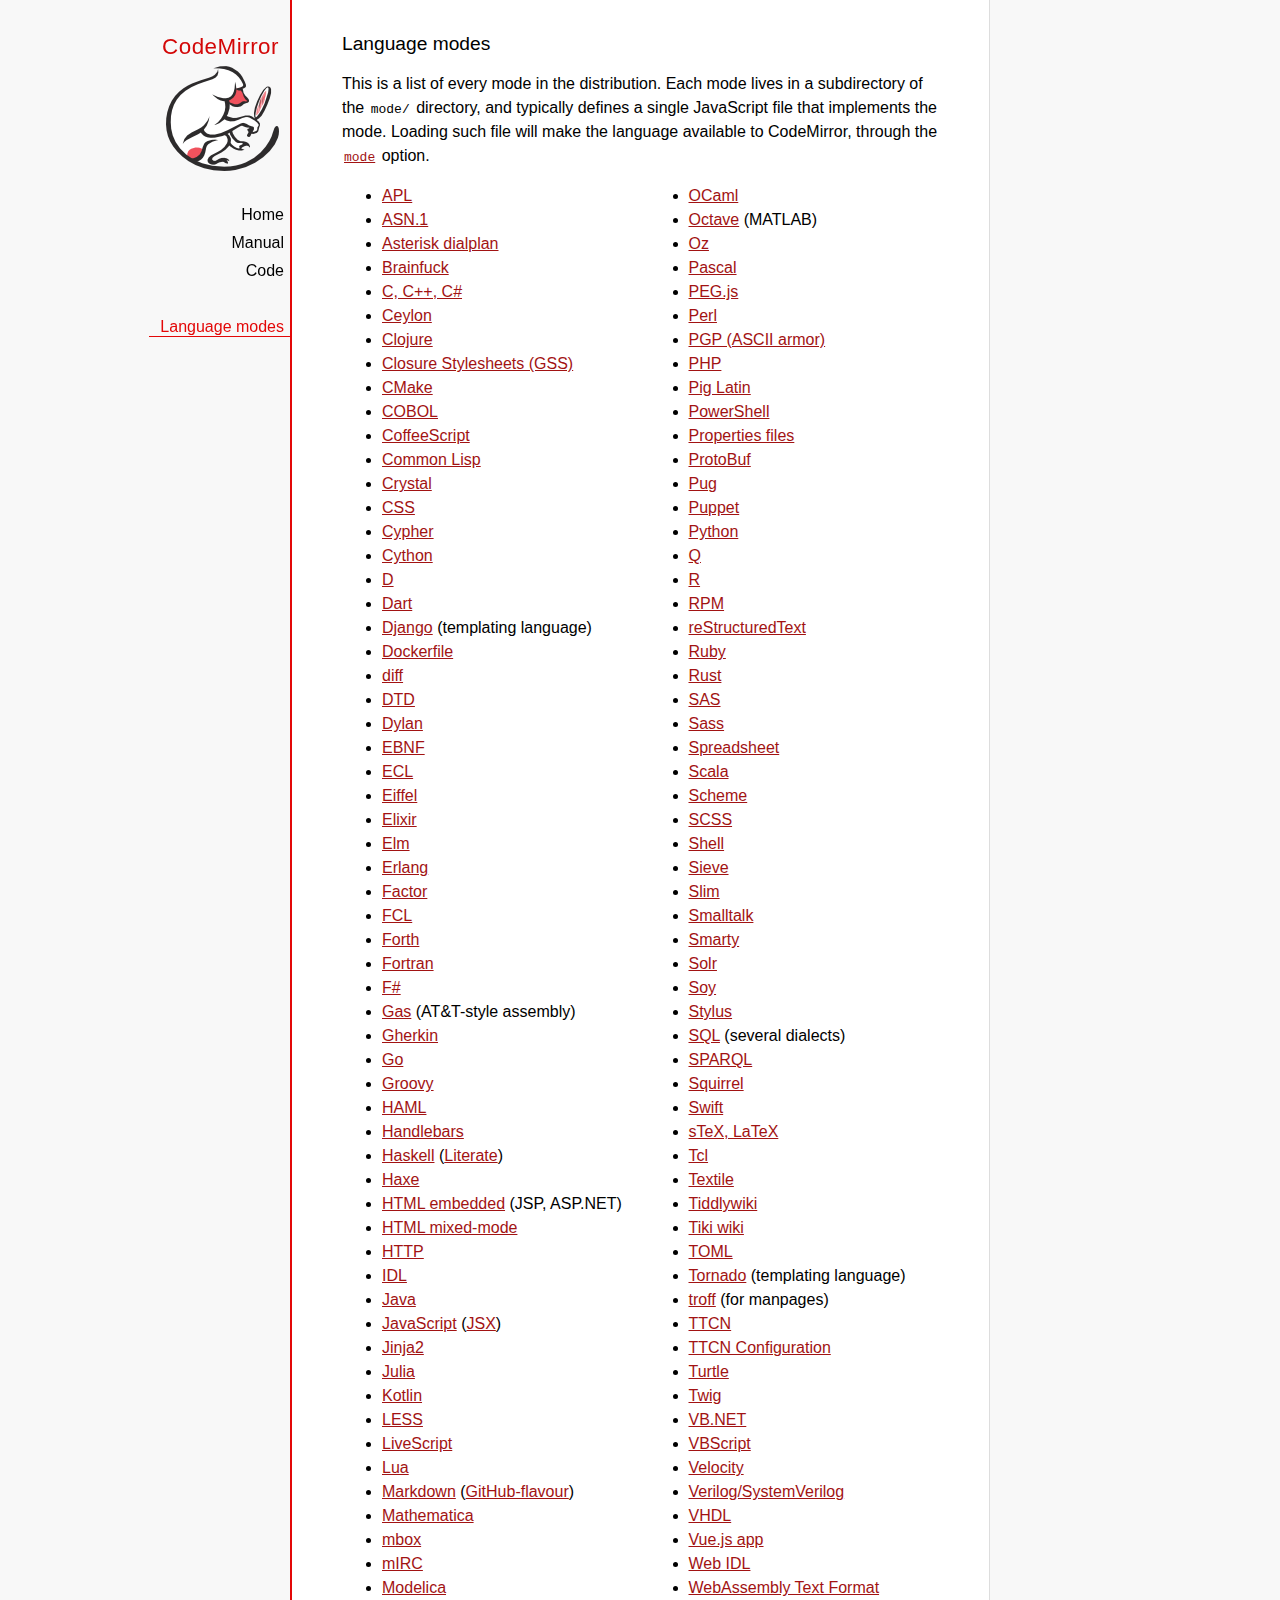
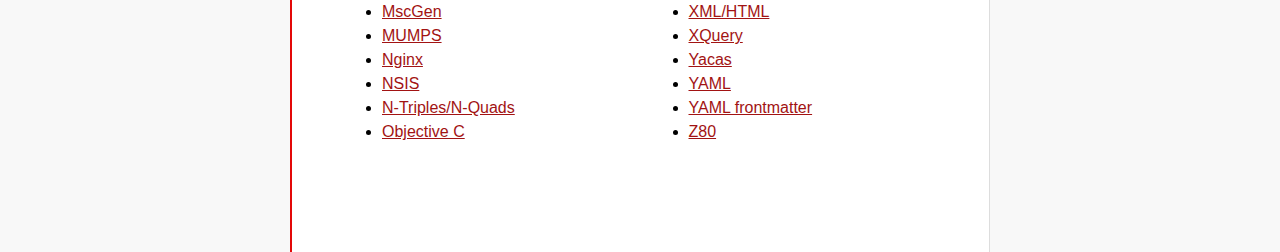
<file: assets/codemirror-5.64.0/mode/index.html>
<!doctype html>

<title>CodeMirror: Language Modes</title>
<meta charset="utf-8"/>
<link rel=stylesheet href="../doc/docs.css">

<div id=nav>
  <a href="https://codemirror.net"><h1>CodeMirror</h1><img id=logo src="../doc/logo.png"></a>

  <ul>
    <li><a href="../index.html">Home</a>
    <li><a href="../doc/manual.html">Manual</a>
    <li><a href="https://github.com/codemirror/codemirror">Code</a>
  </ul>
  <ul>
    <li><a class=active href="#">Language modes</a>
  </ul>
</div>

<article>

  <h2>Language modes</h2>

  <p>This is a list of every mode in the distribution. Each mode lives
in a subdirectory of the <code>mode/</code> directory, and typically
defines a single JavaScript file that implements the mode. Loading
such file will make the language available to CodeMirror, through
the <a href="../doc/manual.html#option_mode"><code>mode</code></a>
option.</p>

  <div style="-webkit-columns: 100px 2; -moz-columns: 100px 2; columns: 100px 2;">
    <ul style="margin-top: 0">
      <li><a href="apl/index.html">APL</a></li>
      <li><a href="asn.1/index.html">ASN.1</a></li>
      <li><a href="asterisk/index.html">Asterisk dialplan</a></li>
      <li><a href="brainfuck/index.html">Brainfuck</a></li>
      <li><a href="clike/index.html">C, C++, C#</a></li>
      <li><a href="clike/index.html">Ceylon</a></li>
      <li><a href="clojure/index.html">Clojure</a></li>
      <li><a href="css/gss.html">Closure Stylesheets (GSS)</a></li>
      <li><a href="cmake/index.html">CMake</a></li>
      <li><a href="cobol/index.html">COBOL</a></li>
      <li><a href="coffeescript/index.html">CoffeeScript</a></li>
      <li><a href="commonlisp/index.html">Common Lisp</a></li>
      <li><a href="crystal/index.html">Crystal</a></li>
      <li><a href="css/index.html">CSS</a></li>
      <li><a href="cypher/index.html">Cypher</a></li>
      <li><a href="python/index.html">Cython</a></li>
      <li><a href="d/index.html">D</a></li>
      <li><a href="dart/index.html">Dart</a></li>
      <li><a href="django/index.html">Django</a> (templating language)</li>
      <li><a href="dockerfile/index.html">Dockerfile</a></li>
      <li><a href="diff/index.html">diff</a></li>
      <li><a href="dtd/index.html">DTD</a></li>
      <li><a href="dylan/index.html">Dylan</a></li>
      <li><a href="ebnf/index.html">EBNF</a></li>
      <li><a href="ecl/index.html">ECL</a></li>
      <li><a href="eiffel/index.html">Eiffel</a></li>
      <li><a href="https://github.com/optick/codemirror-mode-elixir">Elixir</a></li>
      <li><a href="elm/index.html">Elm</a></li>
      <li><a href="erlang/index.html">Erlang</a></li>
      <li><a href="factor/index.html">Factor</a></li>
      <li><a href="fcl/index.html">FCL</a></li>
      <li><a href="forth/index.html">Forth</a></li>
      <li><a href="fortran/index.html">Fortran</a></li>
      <li><a href="mllike/index.html">F#</a></li>
      <li><a href="gas/index.html">Gas</a> (AT&amp;T-style assembly)</li>
      <li><a href="gherkin/index.html">Gherkin</a></li>
      <li><a href="go/index.html">Go</a></li>
      <li><a href="groovy/index.html">Groovy</a></li>
      <li><a href="haml/index.html">HAML</a></li>
      <li><a href="handlebars/index.html">Handlebars</a></li>
      <li><a href="haskell/index.html">Haskell</a> (<a href="haskell-literate/index.html">Literate</a>)</li>
      <li><a href="haxe/index.html">Haxe</a></li>
      <li><a href="htmlembedded/index.html">HTML embedded</a> (JSP, ASP.NET)</li>
      <li><a href="htmlmixed/index.html">HTML mixed-mode</a></li>
      <li><a href="http/index.html">HTTP</a></li>
      <li><a href="idl/index.html">IDL</a></li>
      <li><a href="clike/index.html">Java</a></li>
      <li><a href="javascript/index.html">JavaScript</a> (<a href="jsx/index.html">JSX</a>)</li>
      <li><a href="jinja2/index.html">Jinja2</a></li>
      <li><a href="julia/index.html">Julia</a></li>
      <li><a href="clike/index.html">Kotlin</a></li>
      <li><a href="css/less.html">LESS</a></li>
      <li><a href="livescript/index.html">LiveScript</a></li>
      <li><a href="lua/index.html">Lua</a></li>
      <li><a href="markdown/index.html">Markdown</a> (<a href="gfm/index.html">GitHub-flavour</a>)</li>
      <li><a href="mathematica/index.html">Mathematica</a></li>
      <li><a href="mbox/index.html">mbox</a></li>
      <li><a href="mirc/index.html">mIRC</a></li>
      <li><a href="modelica/index.html">Modelica</a></li>
      <li><a href="mscgen/index.html">MscGen</a></li>
      <li><a href="mumps/index.html">MUMPS</a></li>
      <li><a href="nginx/index.html">Nginx</a></li>
      <li><a href="nsis/index.html">NSIS</a></li>
      <li><a href="ntriples/index.html">N-Triples/N-Quads</a></li>
      <li><a href="clike/index.html">Objective C</a></li>
      <li><a href="mllike/index.html">OCaml</a></li>
      <li><a href="octave/index.html">Octave</a> (MATLAB)</li>
      <li><a href="oz/index.html">Oz</a></li>
      <li><a href="pascal/index.html">Pascal</a></li>
      <li><a href="pegjs/index.html">PEG.js</a></li>
      <li><a href="perl/index.html">Perl</a></li>
      <li><a href="asciiarmor/index.html">PGP (ASCII armor)</a></li>
      <li><a href="php/index.html">PHP</a></li>
      <li><a href="pig/index.html">Pig Latin</a></li>
      <li><a href="powershell/index.html">PowerShell</a></li>
      <li><a href="properties/index.html">Properties files</a></li>
      <li><a href="protobuf/index.html">ProtoBuf</a></li>
      <li><a href="pug/index.html">Pug</a></li>
      <li><a href="puppet/index.html">Puppet</a></li>
      <li><a href="python/index.html">Python</a></li>
      <li><a href="q/index.html">Q</a></li>
      <li><a href="r/index.html">R</a></li>
      <li><a href="rpm/index.html">RPM</a></li>
      <li><a href="rst/index.html">reStructuredText</a></li>
      <li><a href="ruby/index.html">Ruby</a></li>
      <li><a href="rust/index.html">Rust</a></li>
      <li><a href="sas/index.html">SAS</a></li>
      <li><a href="sass/index.html">Sass</a></li>
      <li><a href="spreadsheet/index.html">Spreadsheet</a></li>
      <li><a href="clike/scala.html">Scala</a></li>
      <li><a href="scheme/index.html">Scheme</a></li>
      <li><a href="css/scss.html">SCSS</a></li>
      <li><a href="shell/index.html">Shell</a></li>
      <li><a href="sieve/index.html">Sieve</a></li>
      <li><a href="slim/index.html">Slim</a></li>
      <li><a href="smalltalk/index.html">Smalltalk</a></li>
      <li><a href="smarty/index.html">Smarty</a></li>
      <li><a href="solr/index.html">Solr</a></li>
      <li><a href="soy/index.html">Soy</a></li>
      <li><a href="stylus/index.html">Stylus</a></li>
      <li><a href="sql/index.html">SQL</a> (several dialects)</li>
      <li><a href="sparql/index.html">SPARQL</a></li>
      <li><a href="clike/index.html">Squirrel</a></li>
      <li><a href="swift/index.html">Swift</a></li>
      <li><a href="stex/index.html">sTeX, LaTeX</a></li>
      <li><a href="tcl/index.html">Tcl</a></li>
      <li><a href="textile/index.html">Textile</a></li>
      <li><a href="tiddlywiki/index.html">Tiddlywiki</a></li>
      <li><a href="tiki/index.html">Tiki wiki</a></li>
      <li><a href="toml/index.html">TOML</a></li>
      <li><a href="tornado/index.html">Tornado</a> (templating language)</li>
      <li><a href="troff/index.html">troff</a> (for manpages)</li>
      <li><a href="ttcn/index.html">TTCN</a></li>
      <li><a href="ttcn-cfg/index.html">TTCN Configuration</a></li>
      <li><a href="turtle/index.html">Turtle</a></li>
      <li><a href="twig/index.html">Twig</a></li>
      <li><a href="vb/index.html">VB.NET</a></li>
      <li><a href="vbscript/index.html">VBScript</a></li>
      <li><a href="velocity/index.html">Velocity</a></li>
      <li><a href="verilog/index.html">Verilog/SystemVerilog</a></li>
      <li><a href="vhdl/index.html">VHDL</a></li>
      <li><a href="vue/index.html">Vue.js app</a></li>
      <li><a href="webidl/index.html">Web IDL</a></li>
      <li><a href="wast/index.html">WebAssembly Text Format</a></li>
      <li><a href="xml/index.html">XML/HTML</a></li>
      <li><a href="xquery/index.html">XQuery</a></li>
      <li><a href="yacas/index.html">Yacas</a></li>
      <li><a href="yaml/index.html">YAML</a></li>
      <li><a href="yaml-frontmatter/index.html">YAML frontmatter</a></li>
      <li><a href="z80/index.html">Z80</a></li>
    </ul>
  </div>

</article>
</file>
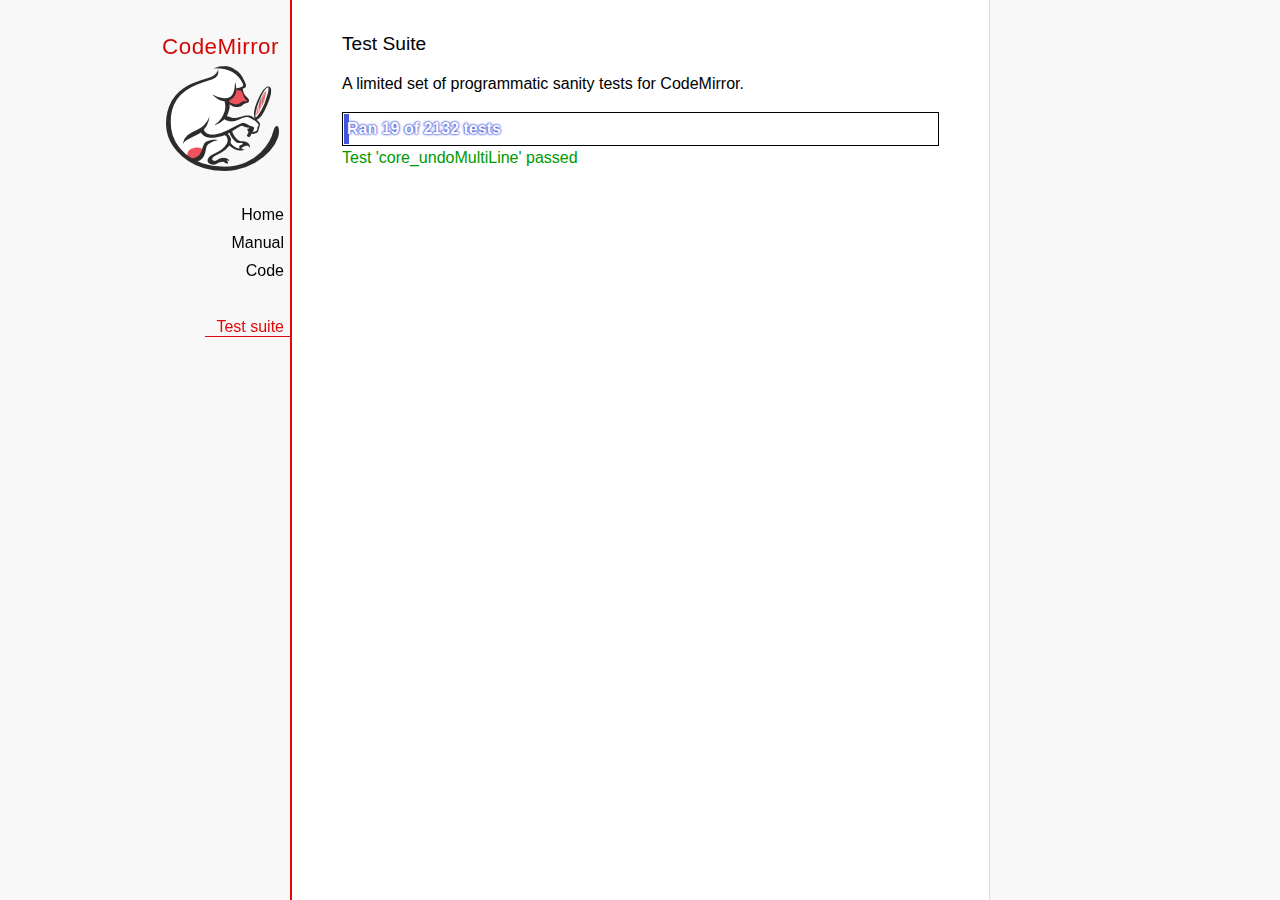
<file: assets/codemirror-5.64.0/test/index.html>
<!doctype html>

<meta charset="utf-8"/>
<title>CodeMirror: Test Suite</title>
<link rel=stylesheet href="../doc/docs.css">

<link rel="stylesheet" href="../lib/codemirror.css">
<link rel="stylesheet" href="mode_test.css">
<script>
  var errored = []
  window.onerror = function(e) { errored.push(e) }
</script>
<script src="../doc/activebookmark.js"></script>
<script src="../lib/codemirror.js"></script>
<script src="../mode/meta.js"></script>
<script src="../addon/mode/overlay.js"></script>
<script src="../addon/mode/multiplex.js"></script>
<script src="../addon/search/searchcursor.js"></script>
<script src="../addon/dialog/dialog.js"></script>
<script src="../addon/edit/matchbrackets.js"></script>
<script src="../addon/hint/sql-hint.js"></script>
<script src="../addon/hint/xml-hint.js"></script>
<script src="../addon/hint/html-hint.js"></script>
<script src="../addon/comment/comment.js"></script>
<script src="../addon/mode/simple.js"></script>
<script src="../mode/css/css.js"></script>
<script src="../mode/clike/clike.js"></script>
<!-- clike must be after css or vim and sublime tests will fail -->
<script src="../mode/clojure/clojure.js"></script>
<script src="../mode/cypher/cypher.js"></script>
<script src="../mode/d/d.js"></script>
<script src="../mode/dockerfile/dockerfile.js"></script>
<script src="../mode/gfm/gfm.js"></script>
<script src="../mode/haml/haml.js"></script>
<script src="../mode/htmlmixed/htmlmixed.js"></script>
<script src="../mode/javascript/javascript.js"></script>
<script src="../mode/jsx/jsx.js"></script>
<script src="../mode/markdown/markdown.js"></script>
<script src="../mode/php/php.js"></script>
<script src="../mode/python/python.js"></script>
<script src="../mode/powershell/powershell.js"></script>
<script src="../mode/ruby/ruby.js"></script>
<script src="../mode/sass/sass.js"></script>
<script src="../mode/shell/shell.js"></script>
<script src="../mode/slim/slim.js"></script>
<script src="../mode/soy/soy.js"></script>
<script src="../mode/sql/sql.js"></script>
<script src="../mode/stex/stex.js"></script>
<script src="../mode/swift/swift.js"></script>
<script src="../mode/textile/textile.js"></script>
<script src="../mode/verilog/verilog.js"></script>
<script src="../mode/xml/xml.js"></script>
<script src="../mode/xquery/xquery.js"></script>
<script src="../keymap/emacs.js"></script>
<script src="../keymap/sublime.js"></script>
<script src="../keymap/vim.js"></script>
<script src="../mode/rust/rust.js"></script>
<script src="../mode/mscgen/mscgen.js"></script>
<script src="../mode/dylan/dylan.js"></script>
<script src="../mode/wast/wast.js"></script>

<style>
  .ok { color: #090; }
  .fail { color: #e00; }
  .error { color: #c90; }
  .done { font-weight: bold; }
  #progress {
  background: #45d;
  color: white;
  text-shadow: 0 0 1px #45d, 0 0 2px #45d, 0 0 3px #45d;
  font-weight: bold;
  white-space: pre;
  }
  #testground {
  visibility: hidden;
  }
  #testground.offscreen {
  visibility: visible;
  position: absolute;
  left: -10000px;
  top: -10000px;
  }
  .CodeMirror { border: 1px solid black; }
</style>

<div id=nav>
  <a href="https://codemirror.net"><h1>CodeMirror</h1><img id=logo src="../doc/logo.png"></a>

  <ul>
    <li><a href="../index.html">Home</a>
    <li><a href="../doc/manual.html">Manual</a>
    <li><a href="https://github.com/codemirror/codemirror">Code</a>
  </ul>
  <ul>
    <li><a class=active href="#">Test suite</a>
  </ul>
</div>

<article>
  <h2>Test Suite</h2>

    <p>A limited set of programmatic sanity tests for CodeMirror.</p>

    <div style="border: 1px solid black; padding: 1px; max-width: 700px;">
      <div style="width: 0px;" id=progress><div style="padding: 3px;">Ran <span id="progress_ran">0</span><span id="progress_total"> of 0</span> tests</div></div>
    </div>
    <p id=status>Please enable JavaScript...</p>
    <div id=output></div>

    <div id=testground></div>

    <script src="driver.js"></script>
    <script src="test.js"></script>
    <script src="doc_test.js"></script>
    <script src="multi_test.js"></script>
    <script src="contenteditable_test.js"></script>
    <script src="scroll_test.js"></script>
    <script src="comment_test.js"></script>
    <script src="search_test.js"></script>
    <script src="mode_test.js"></script>

    <script src="../mode/clike/test.js"></script>
    <script src="../mode/clojure/test.js"></script>
    <script src="../mode/css/test.js"></script>
    <script src="../mode/css/gss_test.js"></script>
    <script src="../mode/css/scss_test.js"></script>
    <script src="../mode/css/less_test.js"></script>
    <script src="../mode/cypher/test.js"></script>
    <script src="../mode/d/test.js"></script>
    <script src="../mode/dockerfile/test.js"></script>
    <script src="../mode/gfm/test.js"></script>
    <script src="../mode/haml/test.js"></script>
    <script src="../mode/javascript/test.js"></script>
    <script src="../mode/jsx/test.js"></script>
    <script src="../mode/markdown/test.js"></script>
    <script src="../mode/php/test.js"></script>
    <script src="../mode/powershell/test.js"></script>
    <script src="../mode/ruby/test.js"></script>
    <script src="../mode/sass/test.js"></script>
    <script src="../mode/shell/test.js"></script>
    <script src="../mode/slim/test.js"></script>
    <script src="../mode/soy/test.js"></script>
    <script src="../mode/stex/test.js"></script>
    <script src="../mode/swift/test.js"></script>
    <script src="../mode/textile/test.js"></script>
    <script src="../mode/verilog/test.js"></script>
    <script src="../mode/xml/test.js"></script>
    <script src="../mode/xquery/test.js"></script>
    <script src="../mode/python/test.js"></script>
    <script src="../mode/rust/test.js"></script>
    <script src="../mode/wast/test.js"></script>
    <script src="../mode/mscgen/mscgen_test.js"></script>
    <script src="../mode/mscgen/xu_test.js"></script>
    <script src="../mode/mscgen/msgenny_test.js"></script>
    <script src="../mode/dylan/test.js"></script>
    <script src="../addon/mode/multiplex_test.js"></script>
    <script src="../addon/fold/foldcode.js"></script>
    <script src="../addon/fold/brace-fold.js"></script>
    <script src="../addon/fold/xml-fold.js"></script>
    <script src="../addon/scroll/annotatescrollbar.js"></script>

    <script src="emacs_test.js"></script>
    <script src="sql-hint-test.js"></script>
    <script src="sublime_test.js"></script>
    <script src="vim_test.js"></script>
    <script src="html-hint-test.js"></script>
    <script src="annotatescrollbar.js"></script>
    <script>
      window.onload = runHarness;
      CodeMirror.on(window, 'hashchange', runHarness);

      function esc(str) {
        return str.replace(/[<&]/, function(ch) { return ch == "<" ? "&lt;" : "&amp;"; });
      }

      var output = document.getElementById("output"),
          progress = document.getElementById("progress"),
          progressRan = document.getElementById("progress_ran").childNodes[0],
          progressTotal = document.getElementById("progress_total").childNodes[0];
      var count = 0,
          failed = 0,
          skipped = 0,
          bad = "",
          running = false, // Flag that states tests are running
          quit = false, // Flag to quit tests ASAP
          verbose = false, // Adds message for *every* test to output
          done = false

      function runHarness(){
        if (running) {
          quit = true;
          setStatus("Restarting tests...", '', true);
          setTimeout(function(){ runHarness(); }, 500);
          return;
        }
        filters = [];
        verbose = false;
        if (window.location.hash.substr(1)){
          var strings = window.location.hash.substr(1).split(",");
          while (strings.length) {
            var s = strings.shift();
            if (s === "verbose")
              verbose = true;
            else
              filters.push(parseTestFilter(decodeURIComponent(s)));
          }
        }
        quit = false;
        running = true;
        setStatus("Loading tests...");
        count = 0;
        failed = 0;
        done = false;
        skipped = 0;
        bad = "";
        totalTests = countTests();
        progressTotal.nodeValue = " of " + totalTests;
        progressRan.nodeValue = count;
        output.innerHTML = '';
        document.getElementById("testground").innerHTML = "<form>" +
          "<textarea id=\"code\" name=\"code\"></textarea>" +
          "<input type=submit value=ok name=submit>" +
          "</form>";
        runTests(displayTest);
      }

      function setStatus(message, className, force){
        if (quit && !force) return;
        if (!message) throw("must provide message");
        var status = document.getElementById("status").childNodes[0];
        status.nodeValue = message;
        status.parentNode.className = className;
      }
      function addOutput(name, className, code){
        var newOutput = document.createElement("dl");
        var newTitle = document.createElement("dt");
        newTitle.className = className;
        newTitle.appendChild(document.createTextNode(name));
        newOutput.appendChild(newTitle);
        var newMessage = document.createElement("dd");
        newMessage.innerHTML = code;
        newOutput.appendChild(newTitle);
        newOutput.appendChild(newMessage);
        output.appendChild(newOutput);
      }
      function displayTest(type, name, customMessage) {
        var message = "???";
        if (type != "done" && type != "skipped") ++count;
        progress.style.width = (count * (progress.parentNode.clientWidth - 2) / (totalTests || 1)) + "px";
        progressRan.nodeValue = count;
        if (type == "ok") {
          message = "Test '" + name + "' passed";
          if (!verbose) customMessage = false;
        } else if (type == "skipped") {
          message = "Test '" + name + "' skipped";
          ++skipped;
          if (!verbose) customMessage = false;
        } else if (type == "expected") {
          message = "Test '" + name + "' failed as expected";
          if (!verbose) customMessage = false;
        } else if (type == "error" || type == "fail") {
          ++failed;
          message = "Test '" + name + "' failed";
        } else if (type == "done") {
          if (failed) {
            type += " fail";
            message = failed + " failure" + (failed > 1 ? "s" : "");
          } else if (count < totalTests) {
            failed = totalTests - count;
            type += " fail";
            message = failed + " failure" + (failed > 1 ? "s" : "");
          } else {
            type += " ok";
            message = "All passed"
            if (skipped) {
              message += " (" + skipped + " skipped)";
            }
          }
          done = true
          progressTotal.nodeValue = '';
          customMessage = true; // Hack to avoid adding to output
        }
        if (verbose && !customMessage)  customMessage = message;
        setStatus(message, type);
        if (customMessage && customMessage.length > 0) {
          addOutput(name, type, customMessage);
        }
      }
    </script>

</article>
</file>
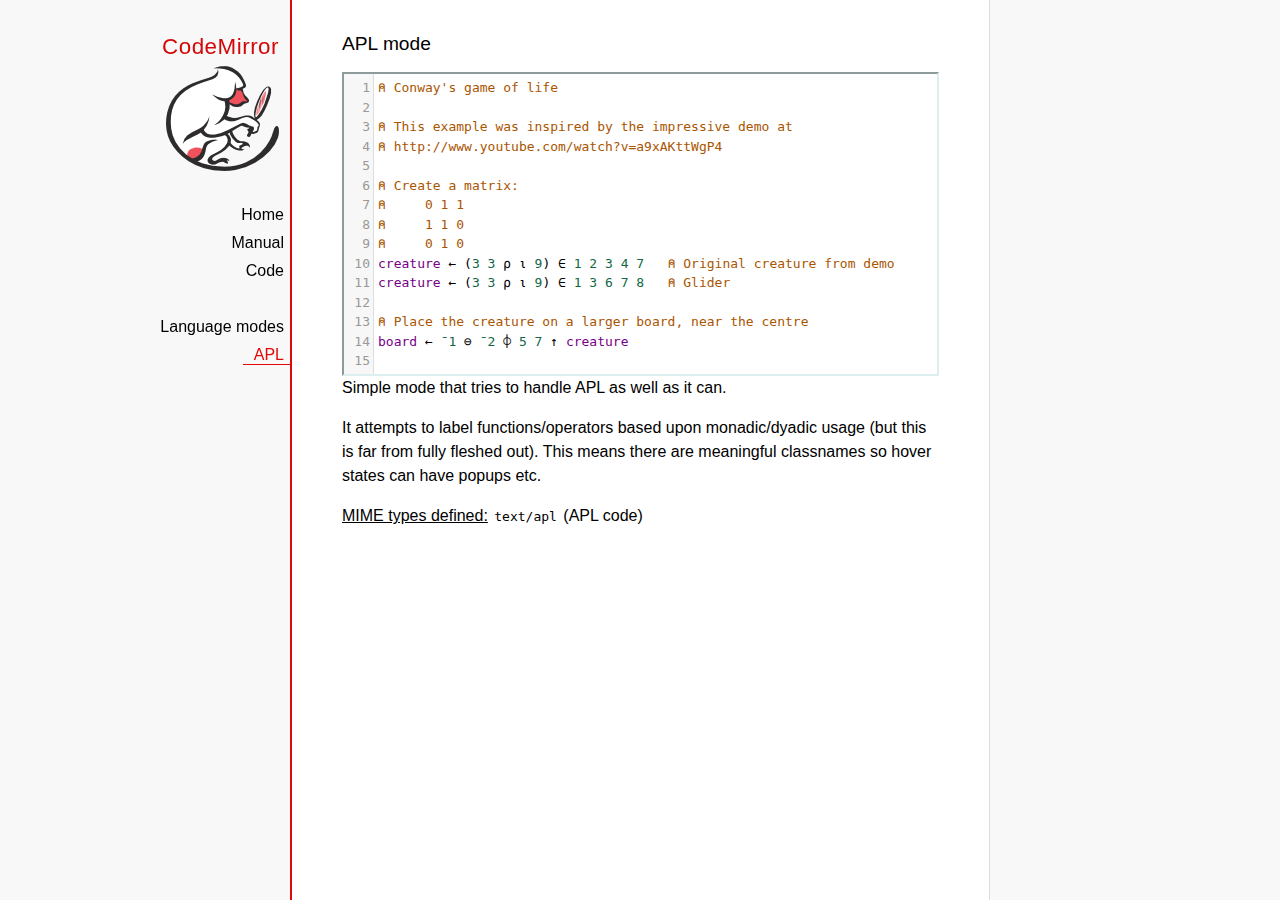
<file: assets/codemirror-5.64.0/mode/apl/index.html>
<!doctype html>

<title>CodeMirror: APL mode</title>
<meta charset="utf-8"/>
<link rel=stylesheet href="../../doc/docs.css">

<link rel="stylesheet" href="../../lib/codemirror.css">
<script src="../../lib/codemirror.js"></script>
<script src="../../addon/edit/matchbrackets.js"></script>
<script src="./apl.js"></script>
<style>
	.CodeMirror { border: 2px inset #dee; }
    </style>
<div id=nav>
  <a href="https://codemirror.net"><h1>CodeMirror</h1><img id=logo src="../../doc/logo.png" alt=""></a>

  <ul>
    <li><a href="../../index.html">Home</a>
    <li><a href="../../doc/manual.html">Manual</a>
    <li><a href="https://github.com/codemirror/codemirror">Code</a>
  </ul>
  <ul>
    <li><a href="../index.html">Language modes</a>
    <li><a class=active href="#">APL</a>
  </ul>
</div>

<article>
<h2>APL mode</h2>
<form><textarea id="code" name="code">
⍝ Conway's game of life

⍝ This example was inspired by the impressive demo at
⍝ http://www.youtube.com/watch?v=a9xAKttWgP4

⍝ Create a matrix:
⍝     0 1 1
⍝     1 1 0
⍝     0 1 0
creature ← (3 3 ⍴ ⍳ 9) ∈ 1 2 3 4 7   ⍝ Original creature from demo
creature ← (3 3 ⍴ ⍳ 9) ∈ 1 3 6 7 8   ⍝ Glider

⍝ Place the creature on a larger board, near the centre
board ← ¯1 ⊖ ¯2 ⌽ 5 7 ↑ creature

⍝ A function to move from one generation to the next
life ← {∨/ 1 ⍵ ∧ 3 4 = ⊂+/ +⌿ 1 0 ¯1 ∘.⊖ 1 0 ¯1 ⌽¨ ⊂⍵}

⍝ Compute n-th generation and format it as a
⍝ character matrix
gen ← {' #'[(life ⍣ ⍵) board]}

⍝ Show first three generations
(gen 1) (gen 2) (gen 3)
</textarea></form>

    <script>
      var editor = CodeMirror.fromTextArea(document.getElementById("code"), {
        lineNumbers: true,
        matchBrackets: true,
        mode: "text/apl"
      });
    </script>

    <p>Simple mode that tries to handle APL as well as it can.</p>
    <p>It attempts to label functions/operators based upon
    monadic/dyadic usage (but this is far from fully fleshed out).
    This means there are meaningful classnames so hover states can
    have popups etc.</p>

    <p><strong>MIME types defined:</strong> <code>text/apl</code> (APL code)</p>
  </article>
</file>
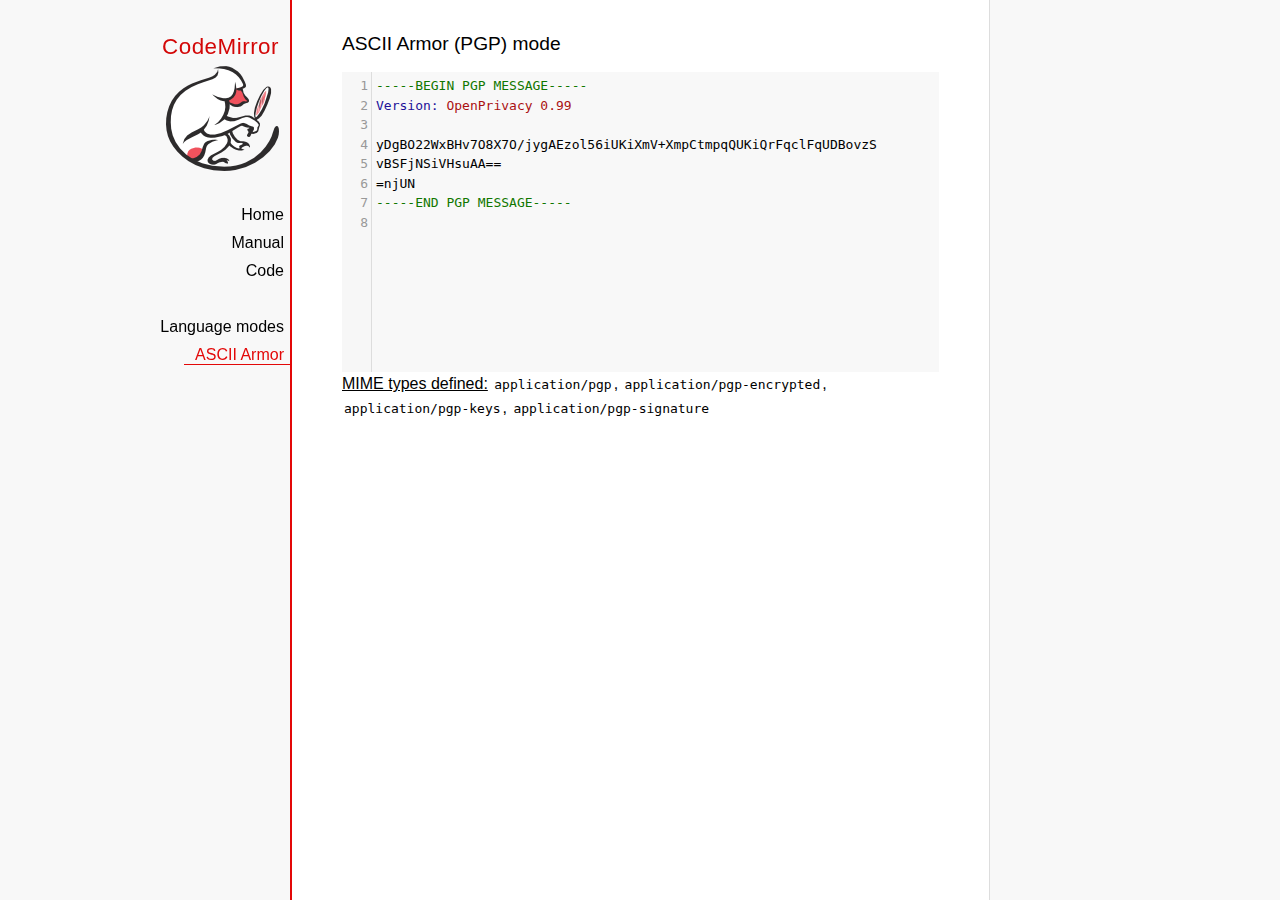
<file: assets/codemirror-5.64.0/mode/asciiarmor/index.html>
<!doctype html>

<title>CodeMirror: ASCII Armor (PGP) mode</title>
<meta charset="utf-8"/>
<link rel=stylesheet href="../../doc/docs.css">

<link rel="stylesheet" href="../../lib/codemirror.css">
<script src="../../lib/codemirror.js"></script>
<script src="asciiarmor.js"></script>
<style>.CodeMirror {background: #f8f8f8;}</style>
<div id=nav>
  <a href="https://codemirror.net"><h1>CodeMirror</h1><img id=logo src="../../doc/logo.png" alt=""></a>

  <ul>
    <li><a href="../../index.html">Home</a>
    <li><a href="../../doc/manual.html">Manual</a>
    <li><a href="https://github.com/codemirror/codemirror">Code</a>
  </ul>
  <ul>
    <li><a href="../index.html">Language modes</a>
    <li><a class=active href="#">ASCII Armor</a>
  </ul>
</div>

<article>
<h2>ASCII Armor (PGP) mode</h2>
<form><textarea id="code" name="code">
-----BEGIN PGP MESSAGE-----
Version: OpenPrivacy 0.99

yDgBO22WxBHv7O8X7O/jygAEzol56iUKiXmV+XmpCtmpqQUKiQrFqclFqUDBovzS
vBSFjNSiVHsuAA==
=njUN
-----END PGP MESSAGE-----
</textarea></form>

<script>
var editor = CodeMirror.fromTextArea(document.getElementById("code"), {
  lineNumbers: true
});
</script>

<p><strong>MIME types
defined:</strong> <code>application/pgp</code>, <code>application/pgp-encrypted</code>, <code>application/pgp-keys</code>, <code>application/pgp-signature</code></p>

</article>
</file>
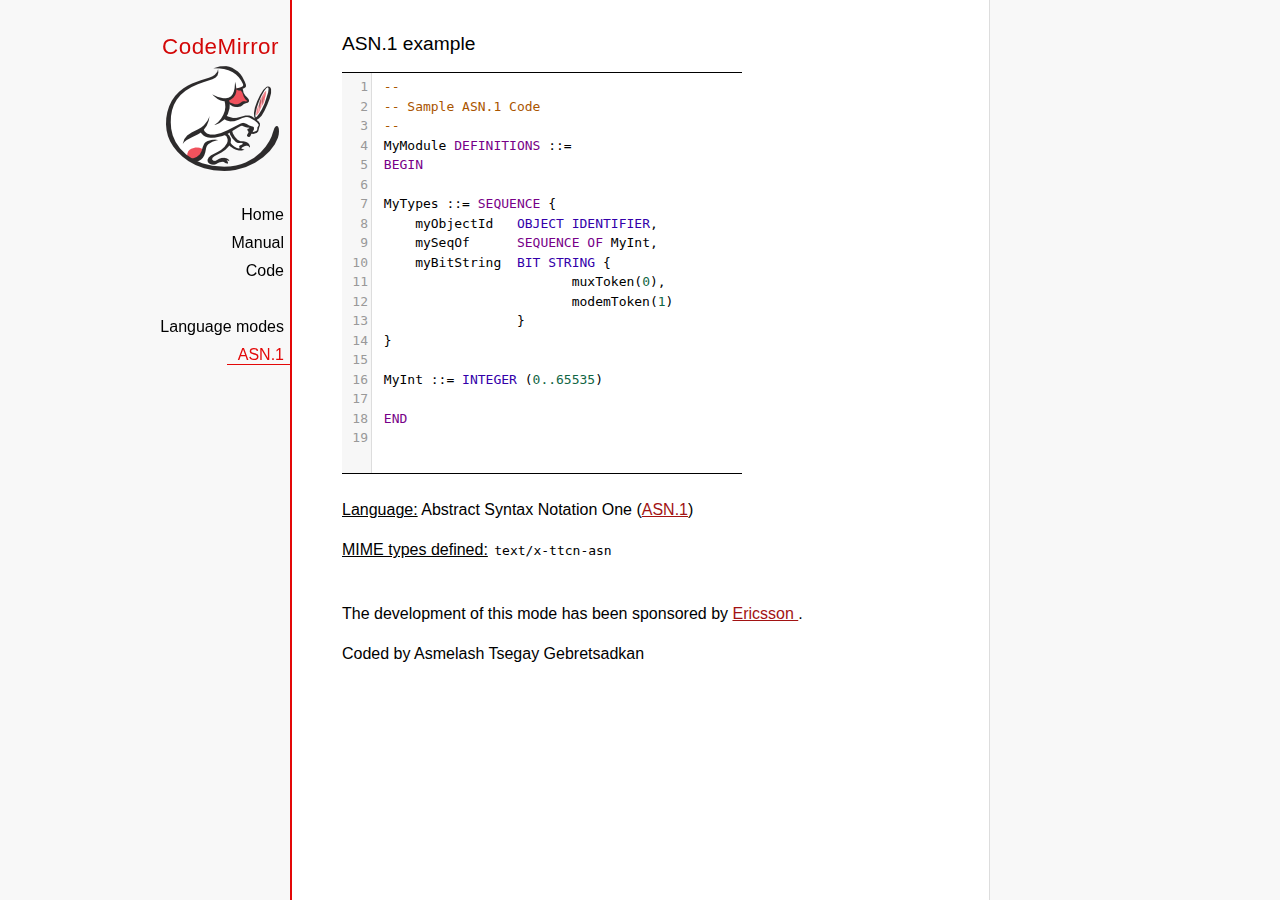
<file: assets/codemirror-5.64.0/mode/asn.1/index.html>
﻿<!doctype html>

<title>CodeMirror: ASN.1 mode</title>
<meta charset="utf-8"/>
<link rel=stylesheet href="../../doc/docs.css">

<link rel="stylesheet" href="../../lib/codemirror.css">
<script src="../../lib/codemirror.js"></script>
<script src="../../addon/edit/matchbrackets.js"></script>
<script src="asn.1.js"></script>
<style>
    .CodeMirror {
        border-top: 1px solid black;
        border-bottom: 1px solid black;
    }
</style>
<div id=nav>
    <a href="https://codemirror.net"><h1>CodeMirror</h1>
        <img id=logo src="../../doc/logo.png" alt="">
    </a>

    <ul>
        <li><a href="../../index.html">Home</a>
        <li><a href="../../doc/manual.html">Manual</a>
        <li><a href="https://github.com/codemirror/codemirror">Code</a>
    </ul>
    <ul>
        <li><a href="../index.html">Language modes</a>
        <li><a class=active href="http://en.wikipedia.org/wiki/Abstract_Syntax_Notation_One">ASN.1</a>
    </ul>
</div>
<article>
    <h2>ASN.1 example</h2>
    <div>
        <textarea id="ttcn-asn-code">
 --
 -- Sample ASN.1 Code
 --
 MyModule DEFINITIONS ::=
 BEGIN

 MyTypes ::= SEQUENCE {
     myObjectId   OBJECT IDENTIFIER,
     mySeqOf      SEQUENCE OF MyInt,
     myBitString  BIT STRING {
                         muxToken(0),
                         modemToken(1)
                  }
 }

 MyInt ::= INTEGER (0..65535)

 END
        </textarea>
    </div>

    <script>
        var ttcnEditor = CodeMirror.fromTextArea(document.getElementById("ttcn-asn-code"), {
            lineNumbers: true,
            matchBrackets: true,
            mode: "text/x-ttcn-asn"
        });
        ttcnEditor.setSize(400, 400);
        var mac = CodeMirror.keyMap.default == CodeMirror.keyMap.macDefault;
        CodeMirror.keyMap.default[(mac ? "Cmd" : "Ctrl") + "-Space"] = "autocomplete";
    </script>
    <br/>
    <p><strong>Language:</strong> Abstract Syntax Notation One
        (<a href="http://www.itu.int/en/ITU-T/asn1/Pages/introduction.aspx">ASN.1</a>)
    </p>
    <p><strong>MIME types defined:</strong> <code>text/x-ttcn-asn</code></p>

    <br/>
    <p>The development of this mode has been sponsored by <a href="http://www.ericsson.com/">Ericsson
    </a>.</p>
    <p>Coded by Asmelash Tsegay Gebretsadkan </p>
</article>
</file>
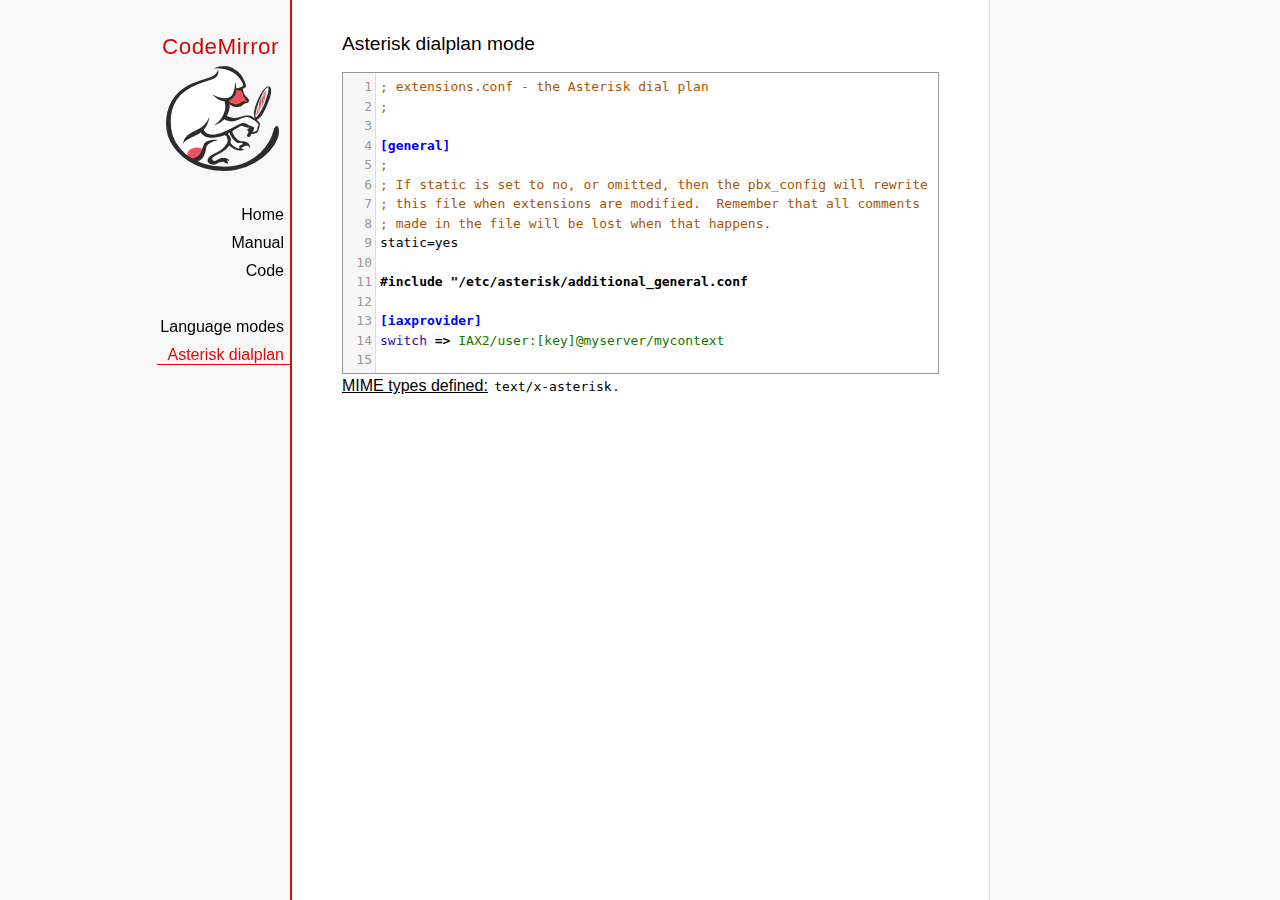
<file: assets/codemirror-5.64.0/mode/asterisk/index.html>
<!doctype html>

<title>CodeMirror: Asterisk dialplan mode</title>
<meta charset="utf-8"/>
<link rel=stylesheet href="../../doc/docs.css">

<link rel="stylesheet" href="../../lib/codemirror.css">
<script src="../../lib/codemirror.js"></script>
<script src="../../addon/edit/matchbrackets.js"></script>
<script src="asterisk.js"></script>
<style>
      .CodeMirror {border: 1px solid #999;}
      .cm-s-default span.cm-arrow { color: red; }
    </style>
<div id=nav>
  <a href="https://codemirror.net"><h1>CodeMirror</h1><img id=logo src="../../doc/logo.png" alt=""></a>

  <ul>
    <li><a href="../../index.html">Home</a>
    <li><a href="../../doc/manual.html">Manual</a>
    <li><a href="https://github.com/codemirror/codemirror">Code</a>
  </ul>
  <ul>
    <li><a href="../index.html">Language modes</a>
    <li><a class=active href="#">Asterisk dialplan</a>
  </ul>
</div>

<article>
<h2>Asterisk dialplan mode</h2>
<form><textarea id="code" name="code">
; extensions.conf - the Asterisk dial plan
;

[general]
;
; If static is set to no, or omitted, then the pbx_config will rewrite
; this file when extensions are modified.  Remember that all comments
; made in the file will be lost when that happens.
static=yes

#include "/etc/asterisk/additional_general.conf

[iaxprovider]
switch => IAX2/user:[key]@myserver/mycontext

[dynamic]
#exec /usr/bin/dynamic-peers.pl

[trunkint]
;
; International long distance through trunk
;
exten => _9011.,1,Macro(dundi-e164,${EXTEN:4})
exten => _9011.,n,Dial(${GLOBAL(TRUNK)}/${FILTER(0-9,${EXTEN:${GLOBAL(TRUNKMSD)}})})

[local]
;
; Master context for local, toll-free, and iaxtel calls only
;
ignorepat => 9
include => default

[demo]
include => stdexten
;
; We start with what to do when a call first comes in.
;
exten => s,1,Wait(1)			; Wait a second, just for fun
same  => n,Answer			; Answer the line
same  => n,Set(TIMEOUT(digit)=5)	; Set Digit Timeout to 5 seconds
same  => n,Set(TIMEOUT(response)=10)	; Set Response Timeout to 10 seconds
same  => n(restart),BackGround(demo-congrats)	; Play a congratulatory message
same  => n(instruct),BackGround(demo-instruct)	; Play some instructions
same  => n,WaitExten			; Wait for an extension to be dialed.

exten => 2,1,BackGround(demo-moreinfo)	; Give some more information.
exten => 2,n,Goto(s,instruct)

exten => 3,1,Set(LANGUAGE()=fr)		; Set language to french
exten => 3,n,Goto(s,restart)		; Start with the congratulations

exten => 1000,1,Goto(default,s,1)
;
; We also create an example user, 1234, who is on the console and has
; voicemail, etc.
;
exten => 1234,1,Playback(transfer,skip)		; "Please hold while..."
					; (but skip if channel is not up)
exten => 1234,n,Gosub(${EXTEN},stdexten(${GLOBAL(CONSOLE)}))
exten => 1234,n,Goto(default,s,1)		; exited Voicemail

exten => 1235,1,Voicemail(1234,u)		; Right to voicemail

exten => 1236,1,Dial(Console/dsp)		; Ring forever
exten => 1236,n,Voicemail(1234,b)		; Unless busy

;
; # for when they're done with the demo
;
exten => #,1,Playback(demo-thanks)	; "Thanks for trying the demo"
exten => #,n,Hangup			; Hang them up.

;
; A timeout and "invalid extension rule"
;
exten => t,1,Goto(#,1)			; If they take too long, give up
exten => i,1,Playback(invalid)		; "That's not valid, try again"

;
; Create an extension, 500, for dialing the
; Asterisk demo.
;
exten => 500,1,Playback(demo-abouttotry); Let them know what's going on
exten => 500,n,Dial(IAX2/guest@pbx.digium.com/s@default)	; Call the Asterisk demo
exten => 500,n,Playback(demo-nogo)	; Couldn't connect to the demo site
exten => 500,n,Goto(s,6)		; Return to the start over message.

;
; Create an extension, 600, for evaluating echo latency.
;
exten => 600,1,Playback(demo-echotest)	; Let them know what's going on
exten => 600,n,Echo			; Do the echo test
exten => 600,n,Playback(demo-echodone)	; Let them know it's over
exten => 600,n,Goto(s,6)		; Start over

;
;	You can use the Macro Page to intercom a individual user
exten => 76245,1,Macro(page,SIP/Grandstream1)
; or if your peernames are the same as extensions
exten => _7XXX,1,Macro(page,SIP/${EXTEN})
;
;
; System Wide Page at extension 7999
;
exten => 7999,1,Set(TIMEOUT(absolute)=60)
exten => 7999,2,Page(Local/Grandstream1@page&Local/Xlite1@page&Local/1234@page/n,d)

; Give voicemail at extension 8500
;
exten => 8500,1,VoicemailMain
exten => 8500,n,Goto(s,6)

    </textarea></form>
    <script>
      var editor = CodeMirror.fromTextArea(document.getElementById("code"), {
        mode: "text/x-asterisk",
        matchBrackets: true,
        lineNumbers: true
      });
    </script>

    <p><strong>MIME types defined:</strong> <code>text/x-asterisk</code>.</p>

  </article>
</file>
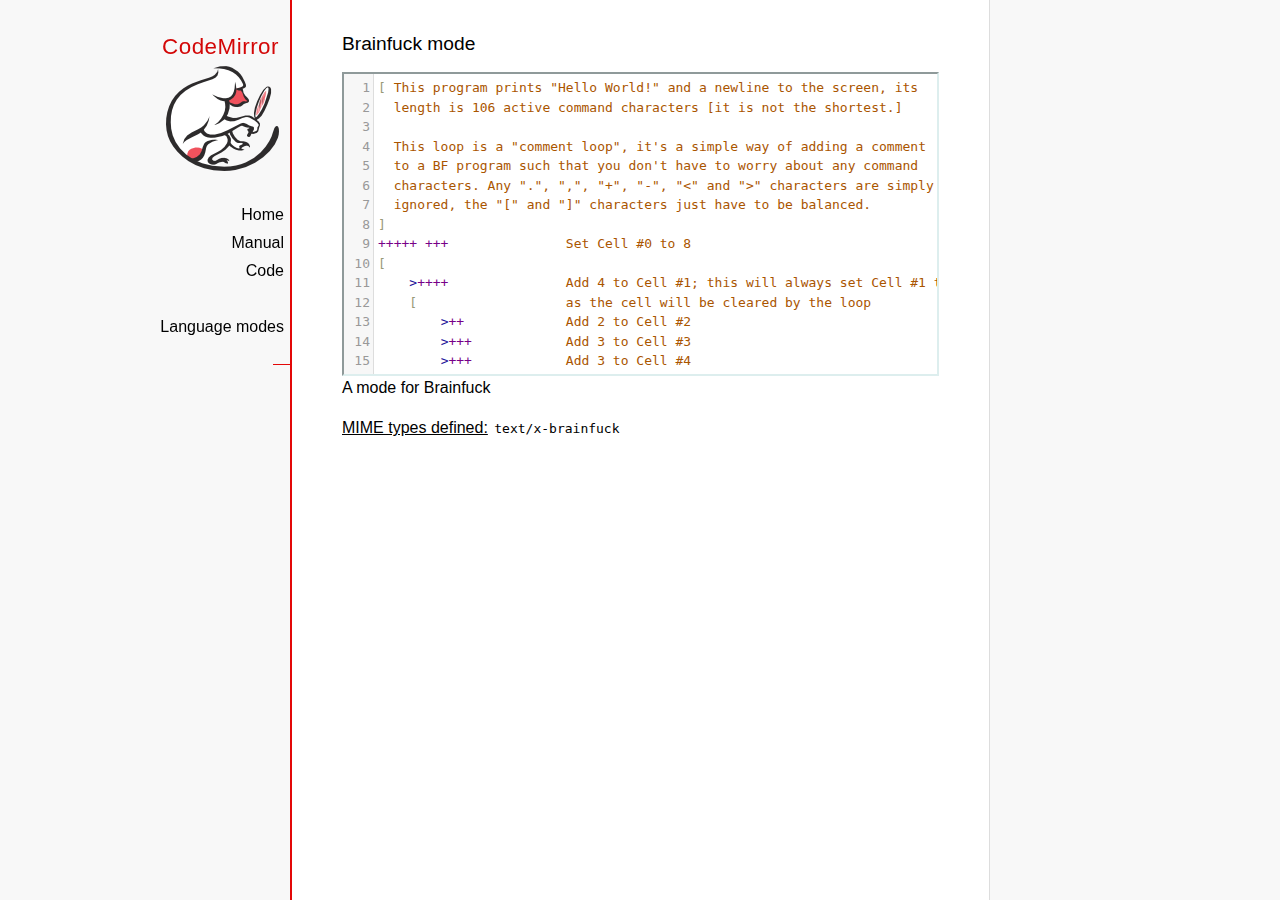
<file: assets/codemirror-5.64.0/mode/brainfuck/index.html>
<!doctype html>

<title>CodeMirror: Brainfuck mode</title>
<meta charset="utf-8"/>
<link rel=stylesheet href="../../doc/docs.css">

<link rel="stylesheet" href="../../lib/codemirror.css">
<script src="../../lib/codemirror.js"></script>
<script src="../../addon/edit/matchbrackets.js"></script>
<script src="./brainfuck.js"></script>
<style>
	.CodeMirror { border: 2px inset #dee; }
    </style>
<div id=nav>
  <a href="https://codemirror.net"><h1>CodeMirror</h1><img id=logo src="../../doc/logo.png" alt=""></a>

  <ul>
    <li><a href="../../index.html">Home</a>
    <li><a href="../../doc/manual.html">Manual</a>
    <li><a href="https://github.com/codemirror/codemirror">Code</a>
  </ul>
  <ul>
    <li><a href="../index.html">Language modes</a>
    <li><a class=active href="#"></a>
  </ul>
</div>

<article>
<h2>Brainfuck mode</h2>
<form><textarea id="code" name="code">
[ This program prints "Hello World!" and a newline to the screen, its
  length is 106 active command characters [it is not the shortest.]

  This loop is a "comment loop", it's a simple way of adding a comment
  to a BF program such that you don't have to worry about any command
  characters. Any ".", ",", "+", "-", "&lt;" and "&gt;" characters are simply
  ignored, the "[" and "]" characters just have to be balanced.
]
+++++ +++               Set Cell #0 to 8
[
    &gt;++++               Add 4 to Cell #1; this will always set Cell #1 to 4
    [                   as the cell will be cleared by the loop
        &gt;++             Add 2 to Cell #2
        &gt;+++            Add 3 to Cell #3
        &gt;+++            Add 3 to Cell #4
        &gt;+              Add 1 to Cell #5
        &lt;&lt;&lt;&lt;-           Decrement the loop counter in Cell #1
    ]                   Loop till Cell #1 is zero; number of iterations is 4
    &gt;+                  Add 1 to Cell #2
    &gt;+                  Add 1 to Cell #3
    &gt;-                  Subtract 1 from Cell #4
    &gt;&gt;+                 Add 1 to Cell #6
    [&lt;]                 Move back to the first zero cell you find; this will
                        be Cell #1 which was cleared by the previous loop
    &lt;-                  Decrement the loop Counter in Cell #0
]                       Loop till Cell #0 is zero; number of iterations is 8

The result of this is:
Cell No :   0   1   2   3   4   5   6
Contents:   0   0  72 104  88  32   8
Pointer :   ^

&gt;&gt;.                     Cell #2 has value 72 which is 'H'
&gt;---.                   Subtract 3 from Cell #3 to get 101 which is 'e'
+++++++..+++.           Likewise for 'llo' from Cell #3
&gt;&gt;.                     Cell #5 is 32 for the space
&lt;-.                     Subtract 1 from Cell #4 for 87 to give a 'W'
&lt;.                      Cell #3 was set to 'o' from the end of 'Hello'
+++.------.--------.    Cell #3 for 'rl' and 'd'
&gt;&gt;+.                    Add 1 to Cell #5 gives us an exclamation point
&gt;++.                    And finally a newline from Cell #6
</textarea></form>

    <script>
      var editor = CodeMirror.fromTextArea(document.getElementById("code"), {
        lineNumbers: true,
        matchBrackets: true,
        mode: "text/x-brainfuck"
      });
    </script>

    <p>A mode for Brainfuck</p>

    <p><strong>MIME types defined:</strong> <code>text/x-brainfuck</code></p>
  </article>
</file>
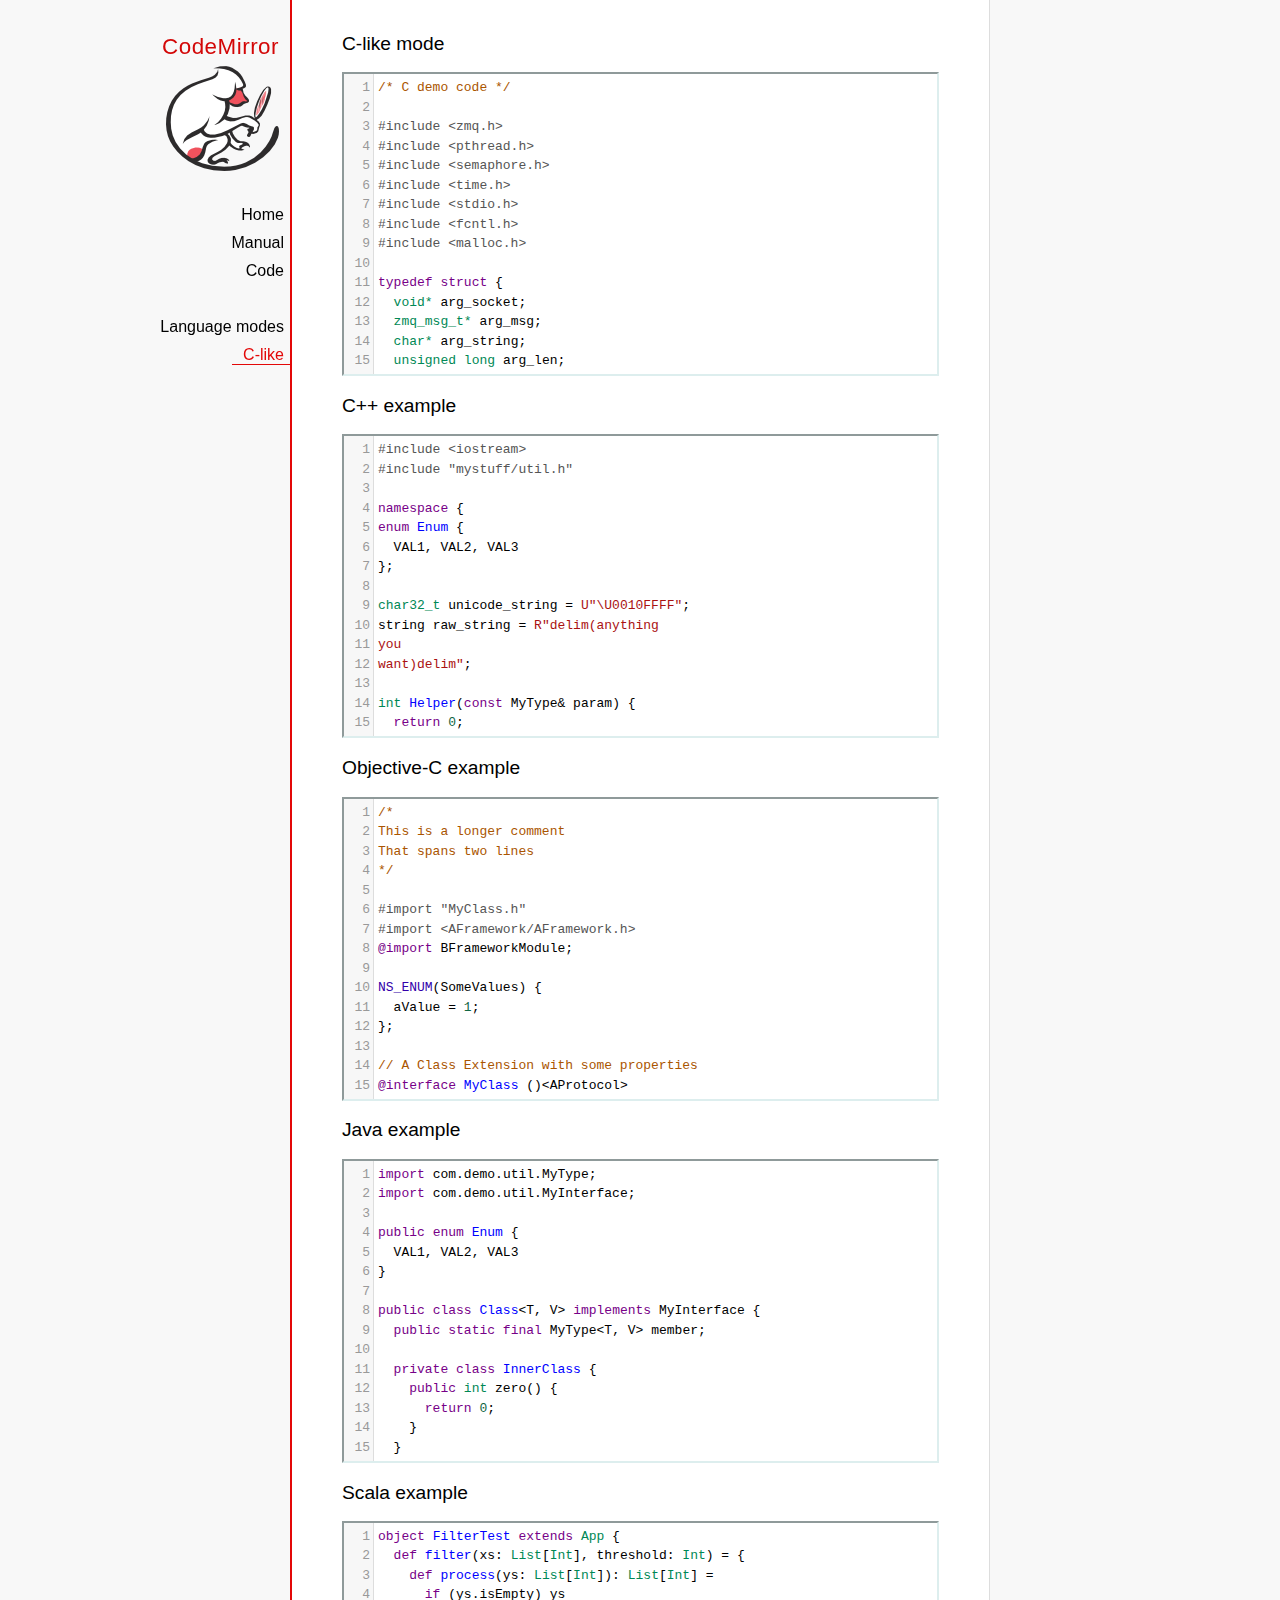
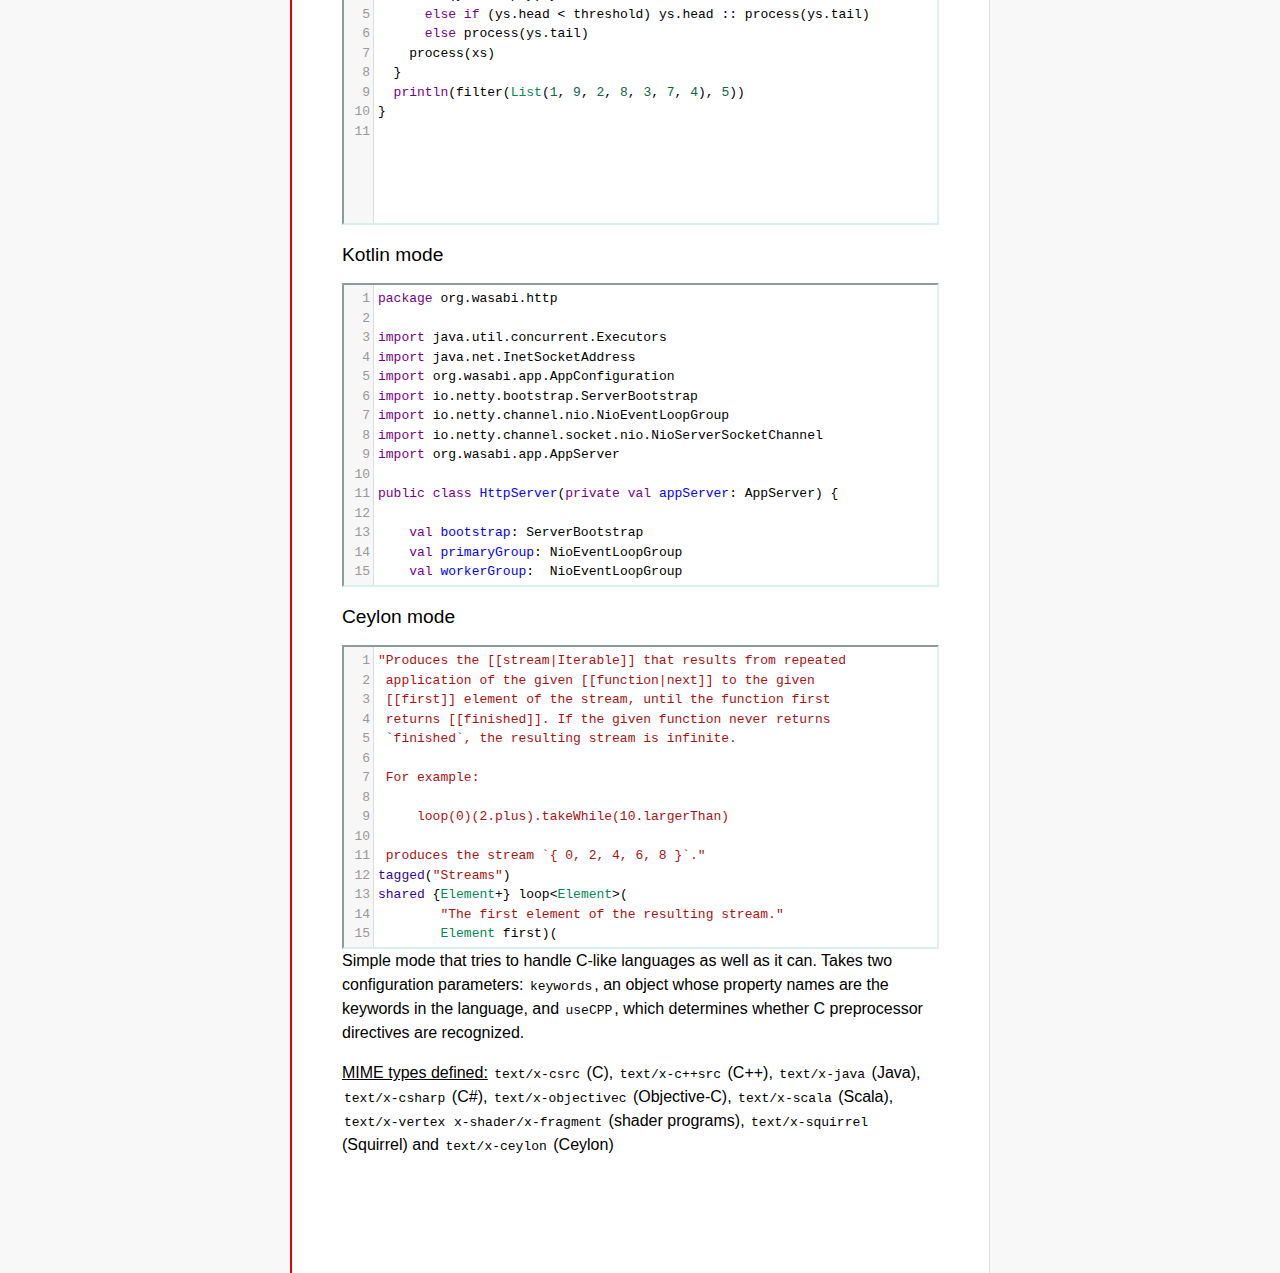
<file: assets/codemirror-5.64.0/mode/clike/index.html>
<!doctype html>

<title>CodeMirror: C-like mode</title>
<meta charset="utf-8"/>
<link rel=stylesheet href="../../doc/docs.css">

<link rel="stylesheet" href="../../lib/codemirror.css">
<script src="../../lib/codemirror.js"></script>
<script src="../../addon/edit/matchbrackets.js"></script>
<link rel="stylesheet" href="../../addon/hint/show-hint.css">
<script src="../../addon/hint/show-hint.js"></script>
<script src="clike.js"></script>
<style>.CodeMirror {border: 2px inset #dee;}</style>
<div id=nav>
  <a href="https://codemirror.net"><h1>CodeMirror</h1><img id=logo src="../../doc/logo.png" alt=""></a>

  <ul>
    <li><a href="../../index.html">Home</a>
    <li><a href="../../doc/manual.html">Manual</a>
    <li><a href="https://github.com/codemirror/codemirror">Code</a>
  </ul>
  <ul>
    <li><a href="../index.html">Language modes</a>
    <li><a class=active href="#">C-like</a>
  </ul>
</div>

<article>
<h2>C-like mode</h2>

<div><textarea id="c-code">
/* C demo code */

#include <zmq.h>
#include <pthread.h>
#include <semaphore.h>
#include <time.h>
#include <stdio.h>
#include <fcntl.h>
#include <malloc.h>

typedef struct {
  void* arg_socket;
  zmq_msg_t* arg_msg;
  char* arg_string;
  unsigned long arg_len;
  int arg_int, arg_command;

  int signal_fd;
  int pad;
  void* context;
  sem_t sem;
} acl_zmq_context;

#define p(X) (context->arg_##X)

void* zmq_thread(void* context_pointer) {
  acl_zmq_context* context = (acl_zmq_context*)context_pointer;
  char ok = 'K', err = 'X';
  int res;

  while (1) {
    while ((res = sem_wait(&amp;context->sem)) == EINTR);
    if (res) {write(context->signal_fd, &amp;err, 1); goto cleanup;}
    switch(p(command)) {
    case 0: goto cleanup;
    case 1: p(socket) = zmq_socket(context->context, p(int)); break;
    case 2: p(int) = zmq_close(p(socket)); break;
    case 3: p(int) = zmq_bind(p(socket), p(string)); break;
    case 4: p(int) = zmq_connect(p(socket), p(string)); break;
    case 5: p(int) = zmq_getsockopt(p(socket), p(int), (void*)p(string), &amp;p(len)); break;
    case 6: p(int) = zmq_setsockopt(p(socket), p(int), (void*)p(string), p(len)); break;
    case 7: p(int) = zmq_send(p(socket), p(msg), p(int)); break;
    case 8: p(int) = zmq_recv(p(socket), p(msg), p(int)); break;
    case 9: p(int) = zmq_poll(p(socket), p(int), p(len)); break;
    }
    p(command) = errno;
    write(context->signal_fd, &amp;ok, 1);
  }
 cleanup:
  close(context->signal_fd);
  free(context_pointer);
  return 0;
}

void* zmq_thread_init(void* zmq_context, int signal_fd) {
  acl_zmq_context* context = malloc(sizeof(acl_zmq_context));
  pthread_t thread;

  context->context = zmq_context;
  context->signal_fd = signal_fd;
  sem_init(&amp;context->sem, 1, 0);
  pthread_create(&amp;thread, 0, &amp;zmq_thread, context);
  pthread_detach(thread);
  return context;
}
</textarea></div>

<h2>C++ example</h2>

<div><textarea id="cpp-code">
#include <iostream>
#include "mystuff/util.h"

namespace {
enum Enum {
  VAL1, VAL2, VAL3
};

char32_t unicode_string = U"\U0010FFFF";
string raw_string = R"delim(anything
you
want)delim";

int Helper(const MyType& param) {
  return 0;
}
} // namespace

class ForwardDec;

template <class T, class V>
class Class : public BaseClass {
  const MyType<T, V> member_;

 public:
  const MyType<T, V>& Method() const {
    return member_;
  }

  void Method2(MyType<T, V>* value);
}

template <class T, class V>
void Class::Method2(MyType<T, V>* value) {
  std::out << 1 >> method();
  value->Method3(member_);
  member_ = value;
}
</textarea></div>

<h2>Objective-C example</h2>

<div><textarea id="objectivec-code">
/*
This is a longer comment
That spans two lines
*/

#import "MyClass.h"
#import <AFramework/AFramework.h>
@import BFrameworkModule;

NS_ENUM(SomeValues) {
  aValue = 1;
};

// A Class Extension with some properties
@interface MyClass ()<AProtocol>
@property(atomic, readwrite, assign) NSInteger anInt;
@property(nonatomic, strong, nullable) NSString *aString;
@end

@implementation YourAppDelegate

- (instancetype)initWithString:(NSString *)aStringVar {
  if ((self = [super init])) {
    aString = aStringVar;
  }
  return self;
}

- (BOOL)doSomething:(float)progress {
  NSString *myString = @"This is a ObjC string %f ";
  myString = [[NSString stringWithFormat:myString, progress] stringByAppendingString:self.aString];
  return myString.length > 100 ? NO : YES;
}

@end
</textarea></div>

<h2>Java example</h2>

<div><textarea id="java-code">
import com.demo.util.MyType;
import com.demo.util.MyInterface;

public enum Enum {
  VAL1, VAL2, VAL3
}

public class Class<T, V> implements MyInterface {
  public static final MyType<T, V> member;
  
  private class InnerClass {
    public int zero() {
      return 0;
    }
  }

  @Override
  public MyType method() {
    return member;
  }

  public void method2(MyType<T, V> value) {
    method();
    value.method3();
    member = value;
  }
}
</textarea></div>

<h2>Scala example</h2>

<div><textarea id="scala-code">
object FilterTest extends App {
  def filter(xs: List[Int], threshold: Int) = {
    def process(ys: List[Int]): List[Int] =
      if (ys.isEmpty) ys
      else if (ys.head < threshold) ys.head :: process(ys.tail)
      else process(ys.tail)
    process(xs)
  }
  println(filter(List(1, 9, 2, 8, 3, 7, 4), 5))
}
</textarea></div>

<h2>Kotlin mode</h2>

<div><textarea id="kotlin-code">
package org.wasabi.http

import java.util.concurrent.Executors
import java.net.InetSocketAddress
import org.wasabi.app.AppConfiguration
import io.netty.bootstrap.ServerBootstrap
import io.netty.channel.nio.NioEventLoopGroup
import io.netty.channel.socket.nio.NioServerSocketChannel
import org.wasabi.app.AppServer

public class HttpServer(private val appServer: AppServer) {

    val bootstrap: ServerBootstrap
    val primaryGroup: NioEventLoopGroup
    val workerGroup:  NioEventLoopGroup

    init {
        // Define worker groups
        primaryGroup = NioEventLoopGroup()
        workerGroup = NioEventLoopGroup()

        // Initialize bootstrap of server
        bootstrap = ServerBootstrap()

        bootstrap.group(primaryGroup, workerGroup)
        bootstrap.channel(javaClass<NioServerSocketChannel>())
        bootstrap.childHandler(NettyPipelineInitializer(appServer))
    }

    public fun start(wait: Boolean = true) {
        val channel = bootstrap.bind(appServer.configuration.port)?.sync()?.channel()

        if (wait) {
            channel?.closeFuture()?.sync()
        }
    }

    public fun stop() {
        // Shutdown all event loops
        primaryGroup.shutdownGracefully()
        workerGroup.shutdownGracefully()

        // Wait till all threads are terminated
        primaryGroup.terminationFuture().sync()
        workerGroup.terminationFuture().sync()
    }
}
</textarea></div>

<h2>Ceylon mode</h2>

<div><textarea id="ceylon-code">
"Produces the [[stream|Iterable]] that results from repeated
 application of the given [[function|next]] to the given
 [[first]] element of the stream, until the function first
 returns [[finished]]. If the given function never returns 
 `finished`, the resulting stream is infinite.

 For example:

     loop(0)(2.plus).takeWhile(10.largerThan)

 produces the stream `{ 0, 2, 4, 6, 8 }`."
tagged("Streams")
shared {Element+} loop&lt;Element&gt;(
        "The first element of the resulting stream."
        Element first)(
        "The function that produces the next element of the
         stream, given the current element. The function may
         return [[finished]] to indicate the end of the 
         stream."
        Element|Finished next(Element element))
    =&gt; let (start = first)
    object satisfies {Element+} {
        first =&gt; start;
        empty =&gt; false;
        function nextElement(Element element)
                =&gt; next(element);
        iterator()
                =&gt; object satisfies Iterator&lt;Element&gt; {
            variable Element|Finished current = start;
            shared actual Element|Finished next() {
                if (!is Finished result = current) {
                    current = nextElement(result);
                    return result;
                }
                else {
                    return finished;
                }
            }
        };
    };
</textarea></div>

    <script>
      var cEditor = CodeMirror.fromTextArea(document.getElementById("c-code"), {
        lineNumbers: true,
        matchBrackets: true,
        mode: "text/x-csrc"
      });
      var cppEditor = CodeMirror.fromTextArea(document.getElementById("cpp-code"), {
        lineNumbers: true,
        matchBrackets: true,
        mode: "text/x-c++src"
      });
      var javaEditor = CodeMirror.fromTextArea(document.getElementById("java-code"), {
        lineNumbers: true,
        matchBrackets: true,
        mode: "text/x-java"
      });
      var objectivecEditor = CodeMirror.fromTextArea(document.getElementById("objectivec-code"), {
        lineNumbers: true,
        matchBrackets: true,
        mode: "text/x-objectivec"
      });
      var scalaEditor = CodeMirror.fromTextArea(document.getElementById("scala-code"), {
        lineNumbers: true,
        matchBrackets: true,
        mode: "text/x-scala"
      });
      var kotlinEditor = CodeMirror.fromTextArea(document.getElementById("kotlin-code"), {
          lineNumbers: true,
          matchBrackets: true,
          mode: "text/x-kotlin"
      });
      var ceylonEditor = CodeMirror.fromTextArea(document.getElementById("ceylon-code"), {
          lineNumbers: true,
          matchBrackets: true,
          mode: "text/x-ceylon"
      });
      var mac = CodeMirror.keyMap.default == CodeMirror.keyMap.macDefault;
      CodeMirror.keyMap.default[(mac ? "Cmd" : "Ctrl") + "-Space"] = "autocomplete";
    </script>

    <p>Simple mode that tries to handle C-like languages as well as it
    can. Takes two configuration parameters: <code>keywords</code>, an
    object whose property names are the keywords in the language,
    and <code>useCPP</code>, which determines whether C preprocessor
    directives are recognized.</p>

    <p><strong>MIME types defined:</strong> <code>text/x-csrc</code>
    (C), <code>text/x-c++src</code> (C++), <code>text/x-java</code>
    (Java), <code>text/x-csharp</code> (C#),
    <code>text/x-objectivec</code> (Objective-C),
    <code>text/x-scala</code> (Scala), <code>text/x-vertex</code>
    <code>x-shader/x-fragment</code> (shader programs),
    <code>text/x-squirrel</code> (Squirrel) and
    <code>text/x-ceylon</code> (Ceylon)</p>
</article>
</file>
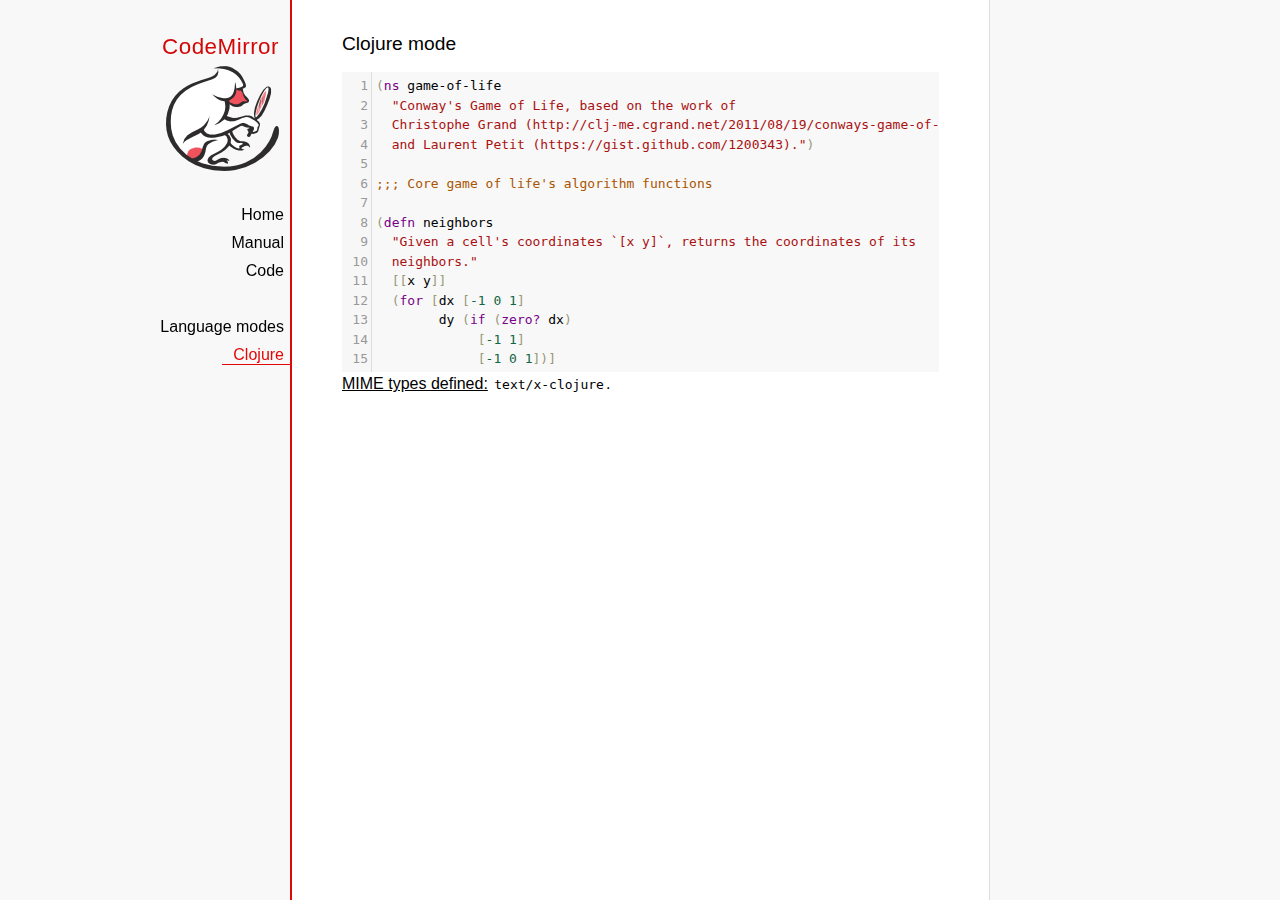
<file: assets/codemirror-5.64.0/mode/clojure/index.html>
<!doctype html>

<title>CodeMirror: Clojure mode</title>
<meta charset="utf-8"/>
<link rel=stylesheet href="../../doc/docs.css">

<link rel="stylesheet" href="../../lib/codemirror.css">
<script src="../../lib/codemirror.js"></script>
<script src="../../addon/edit/closebrackets.js"></script>
<script src="../../addon/edit/matchbrackets.js"></script>
<script src="clojure.js"></script>
<style>.CodeMirror {background: #f8f8f8;}</style>
<div id=nav>
  <a href="https://codemirror.net"><h1>CodeMirror</h1><img id=logo src="../../doc/logo.png" alt=""></a>

  <ul>
    <li><a href="../../index.html">Home</a>
    <li><a href="../../doc/manual.html">Manual</a>
    <li><a href="https://github.com/codemirror/codemirror">Code</a>
  </ul>
  <ul>
    <li><a href="../index.html">Language modes</a>
    <li><a class=active href="#">Clojure</a>
  </ul>
</div>

<article>
<h2>Clojure mode</h2>
<form><textarea id="code" name="code">
(ns game-of-life
  "Conway's Game of Life, based on the work of
  Christophe Grand (http://clj-me.cgrand.net/2011/08/19/conways-game-of-life)
  and Laurent Petit (https://gist.github.com/1200343).")

;;; Core game of life's algorithm functions

(defn neighbors
  "Given a cell's coordinates `[x y]`, returns the coordinates of its
  neighbors."
  [[x y]]
  (for [dx [-1 0 1]
        dy (if (zero? dx)
             [-1 1]
             [-1 0 1])]
    [(+ dx x) (+ dy y)]))

(defn step
  "Given a set of living `cells`, computes the new set of living cells."
  [cells]
  (set (for [[cell n] (frequencies (mapcat neighbors cells))
             :when (or (= n 3)
                       (and (= n 2)
                            (cells cell)))]
         cell)))

;;; Utility methods for displaying game on a text terminal

(defn print-grid
  "Prints a `grid` of `w` columns and `h` rows, on *out*, representing a
  step in the game."
  [grid w h]
  (doseq [x (range (inc w))
          y (range (inc h))]
    (when (= y 0) (println))
    (print (if (grid [x y])
             "[X]"
             " . "))))

(defn print-grids
  "Prints a sequence of `grids` of `w` columns and `h` rows on *out*,
  representing several steps."
  [grids w h]
  (doseq [grid grids]
    (print-grid grid w h)
    (println)))

;;; Launches an example grid

(def grid
  "`grid` represents the initial set of living cells"
  #{[2 1] [2 2] [2 3]})

(print-grids (take 3 (iterate step grid)) 5 5)</textarea></form>
    <script>
      var editor = CodeMirror.fromTextArea(document.getElementById("code"), {
          autoCloseBrackets: true,
          lineNumbers: true,
          matchBrackets: true,
          mode: 'text/x-clojure'
      });
    </script>

    <p><strong>MIME types defined:</strong> <code>text/x-clojure</code>.</p>

  </article>
</file>
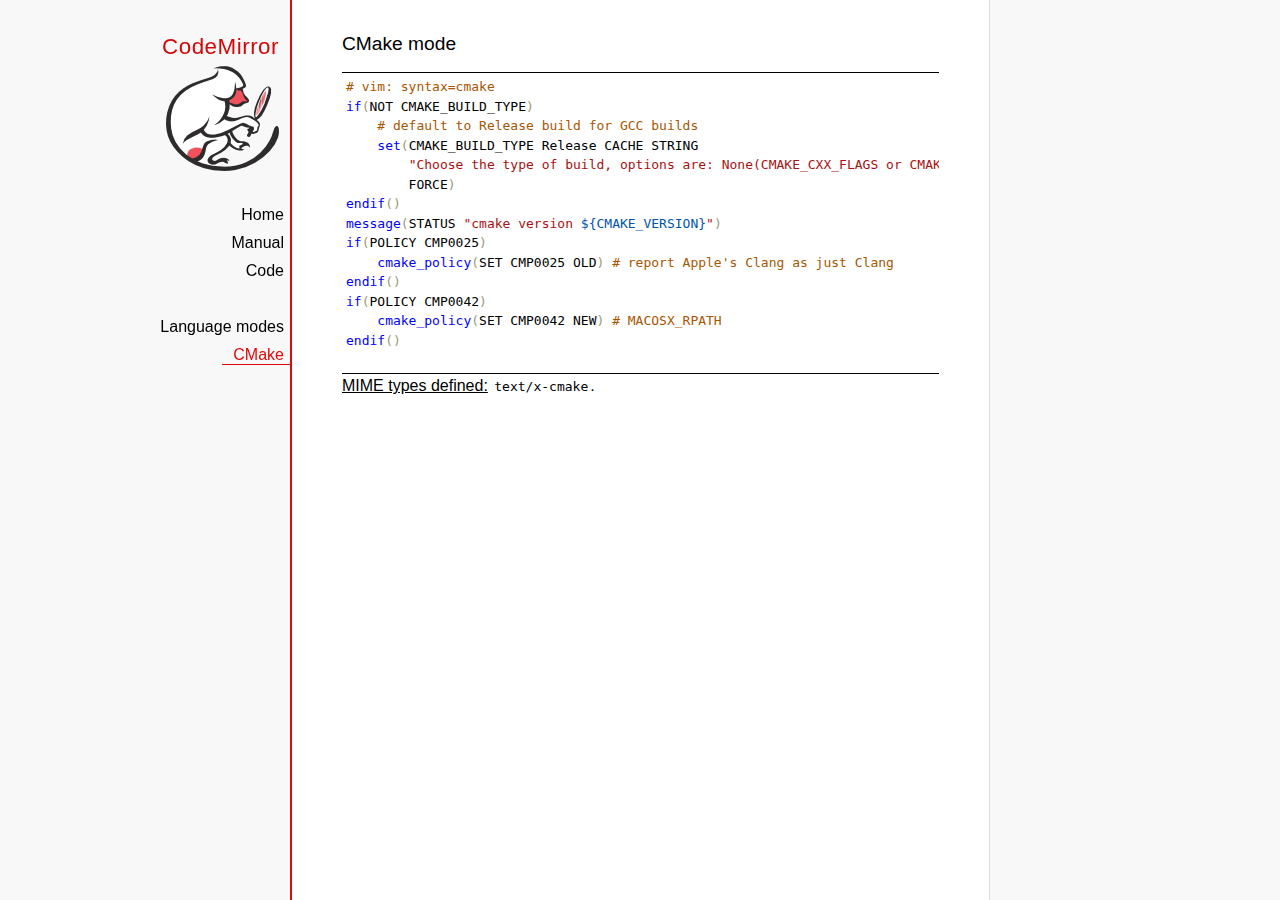
<file: assets/codemirror-5.64.0/mode/cmake/index.html>
<!doctype html>

<title>CodeMirror: CMake mode</title>
<meta charset="utf-8"/>
<link rel=stylesheet href="../../doc/docs.css">

<link rel="stylesheet" href="../../lib/codemirror.css">
<script src="../../lib/codemirror.js"></script>
<script src="../../addon/edit/matchbrackets.js"></script>
<script src="cmake.js"></script>
<style>
      .CodeMirror {border-top: 1px solid black; border-bottom: 1px solid black;}
      .cm-s-default span.cm-arrow { color: red; }
    </style>
<div id=nav>
  <a href="https://codemirror.net"><h1>CodeMirror</h1><img id=logo src="../../doc/logo.png" alt=""></a>

  <ul>
    <li><a href="../../index.html">Home</a>
    <li><a href="../../doc/manual.html">Manual</a>
    <li><a href="https://github.com/codemirror/codemirror">Code</a>
  </ul>
  <ul>
    <li><a href="../index.html">Language modes</a>
    <li><a class=active href="#">CMake</a>
  </ul>
</div>

<article>
<h2>CMake mode</h2>
<form><textarea id="code" name="code">
# vim: syntax=cmake
if(NOT CMAKE_BUILD_TYPE)
    # default to Release build for GCC builds
    set(CMAKE_BUILD_TYPE Release CACHE STRING
        "Choose the type of build, options are: None(CMAKE_CXX_FLAGS or CMAKE_C_FLAGS used) Debug Release RelWithDebInfo MinSizeRel."
        FORCE)
endif()
message(STATUS "cmake version ${CMAKE_VERSION}")
if(POLICY CMP0025)
    cmake_policy(SET CMP0025 OLD) # report Apple's Clang as just Clang
endif()
if(POLICY CMP0042)
    cmake_policy(SET CMP0042 NEW) # MACOSX_RPATH
endif()

project (x265)
cmake_minimum_required (VERSION 2.8.8) # OBJECT libraries require 2.8.8
include(CheckIncludeFiles)
include(CheckFunctionExists)
include(CheckSymbolExists)
include(CheckCXXCompilerFlag)

# X265_BUILD must be incremented each time the public API is changed
set(X265_BUILD 48)
configure_file("${PROJECT_SOURCE_DIR}/x265.def.in"
               "${PROJECT_BINARY_DIR}/x265.def")
configure_file("${PROJECT_SOURCE_DIR}/x265_config.h.in"
               "${PROJECT_BINARY_DIR}/x265_config.h")

SET(CMAKE_MODULE_PATH "${PROJECT_SOURCE_DIR}/cmake" "${CMAKE_MODULE_PATH}")

# System architecture detection
string(TOLOWER "${CMAKE_SYSTEM_PROCESSOR}" SYSPROC)
set(X86_ALIASES x86 i386 i686 x86_64 amd64)
list(FIND X86_ALIASES "${SYSPROC}" X86MATCH)
if("${SYSPROC}" STREQUAL "" OR X86MATCH GREATER "-1")
    message(STATUS "Detected x86 target processor")
    set(X86 1)
    add_definitions(-DX265_ARCH_X86=1)
    if("${CMAKE_SIZEOF_VOID_P}" MATCHES 8)
        set(X64 1)
        add_definitions(-DX86_64=1)
    endif()
elseif(${SYSPROC} STREQUAL "armv6l")
    message(STATUS "Detected ARM target processor")
    set(ARM 1)
    add_definitions(-DX265_ARCH_ARM=1 -DHAVE_ARMV6=1)
else()
    message(STATUS "CMAKE_SYSTEM_PROCESSOR value `${CMAKE_SYSTEM_PROCESSOR}` is unknown")
    message(STATUS "Please add this value near ${CMAKE_CURRENT_LIST_FILE}:${CMAKE_CURRENT_LIST_LINE}")
endif()

if(UNIX)
    list(APPEND PLATFORM_LIBS pthread)
    find_library(LIBRT rt)
    if(LIBRT)
        list(APPEND PLATFORM_LIBS rt)
    endif()
    find_package(Numa)
    if(NUMA_FOUND)
        list(APPEND CMAKE_REQUIRED_LIBRARIES ${NUMA_LIBRARY})
        check_symbol_exists(numa_node_of_cpu numa.h NUMA_V2)
        if(NUMA_V2)
            add_definitions(-DHAVE_LIBNUMA)
            message(STATUS "libnuma found, building with support for NUMA nodes")
            list(APPEND PLATFORM_LIBS ${NUMA_LIBRARY})
            link_directories(${NUMA_LIBRARY_DIR})
            include_directories(${NUMA_INCLUDE_DIR})
        endif()
    endif()
    mark_as_advanced(LIBRT NUMA_FOUND)
endif(UNIX)

if(X64 AND NOT WIN32)
    option(ENABLE_PIC "Enable Position Independent Code" ON)
else()
    option(ENABLE_PIC "Enable Position Independent Code" OFF)
endif(X64 AND NOT WIN32)

# Compiler detection
if(CMAKE_GENERATOR STREQUAL "Xcode")
  set(XCODE 1)
endif()
if (APPLE)
  add_definitions(-DMACOS)
endif()
</textarea></form>
    <script>
      var editor = CodeMirror.fromTextArea(document.getElementById("code"), {
        mode: "text/x-cmake",
        matchBrackets: true,
        indentUnit: 4
      });
    </script>

    <p><strong>MIME types defined:</strong> <code>text/x-cmake</code>.</p>

  </article>
</file>
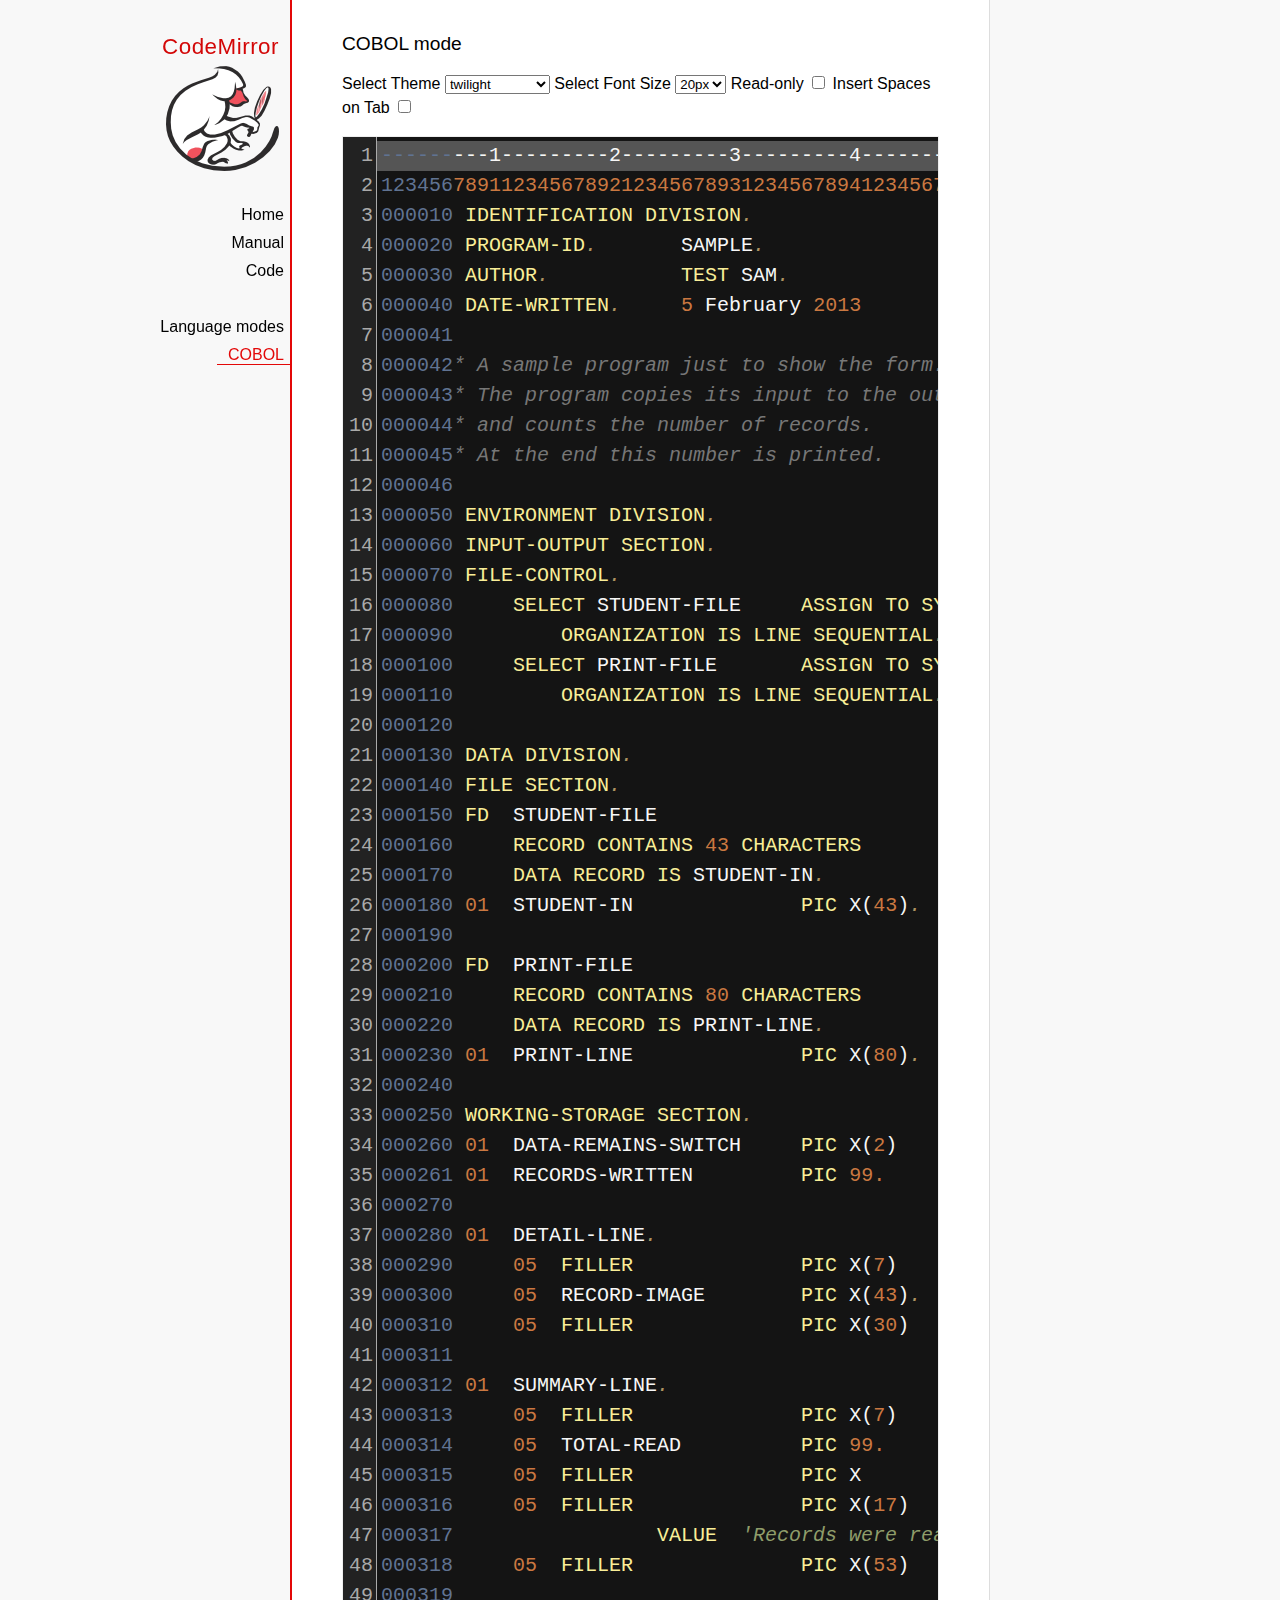
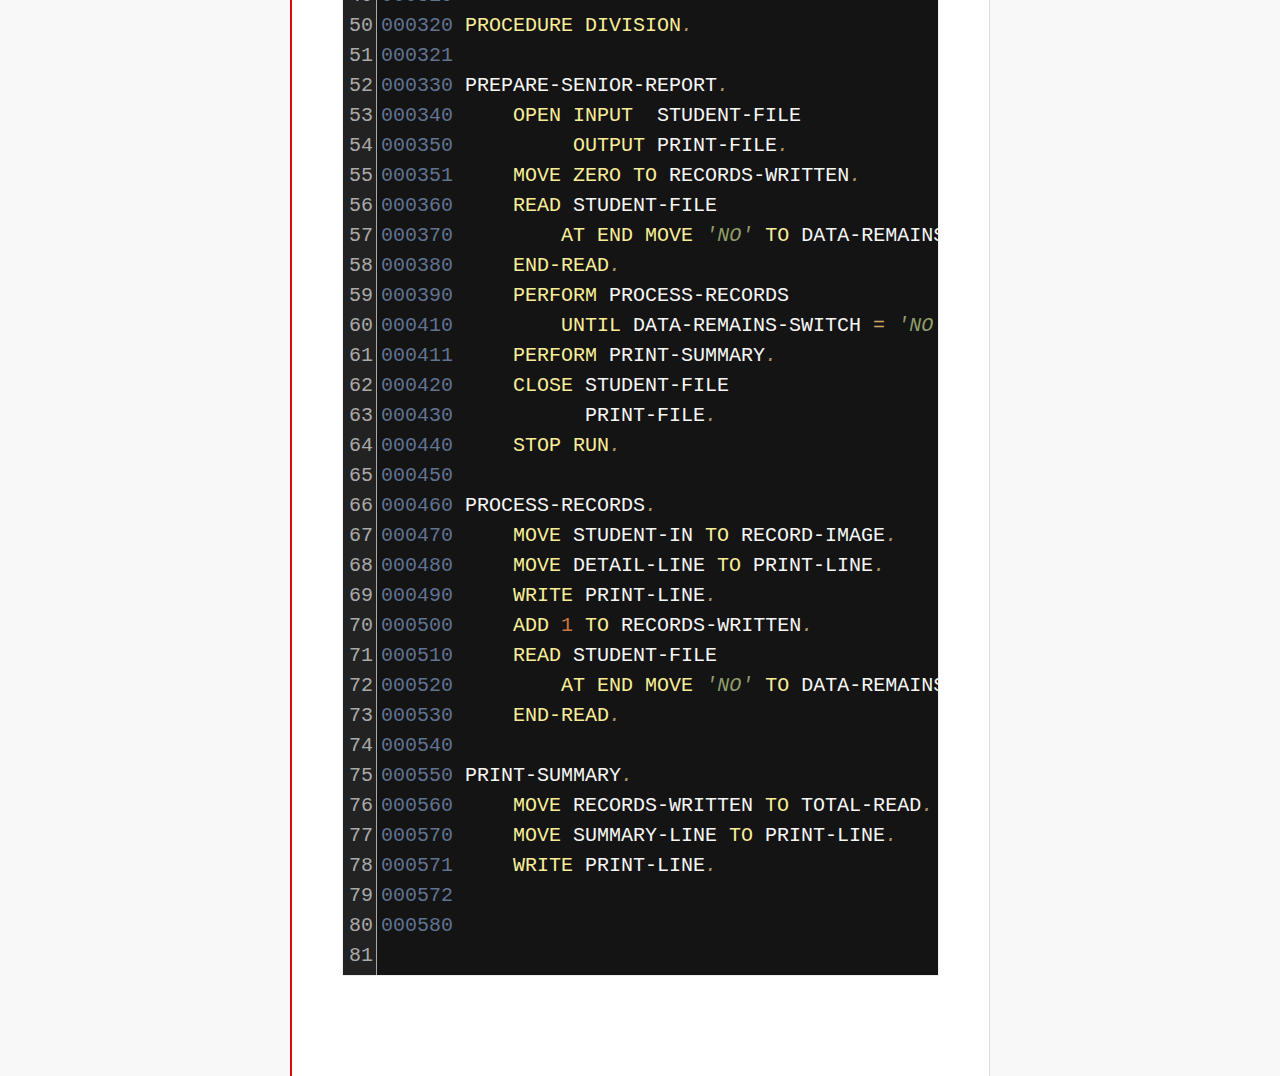
<file: assets/codemirror-5.64.0/mode/cobol/index.html>
<!doctype html>

<title>CodeMirror: COBOL mode</title>
<meta charset="utf-8"/>
<link rel=stylesheet href="../../doc/docs.css">

<link rel="stylesheet" href="../../lib/codemirror.css">
<link rel="stylesheet" href="../../theme/neat.css">
<link rel="stylesheet" href="../../theme/elegant.css">
<link rel="stylesheet" href="../../theme/erlang-dark.css">
<link rel="stylesheet" href="../../theme/night.css">
<link rel="stylesheet" href="../../theme/monokai.css">
<link rel="stylesheet" href="../../theme/cobalt.css">
<link rel="stylesheet" href="../../theme/eclipse.css">
<link rel="stylesheet" href="../../theme/rubyblue.css">
<link rel="stylesheet" href="../../theme/lesser-dark.css">
<link rel="stylesheet" href="../../theme/xq-dark.css">
<link rel="stylesheet" href="../../theme/xq-light.css">
<link rel="stylesheet" href="../../theme/ambiance.css">
<link rel="stylesheet" href="../../theme/blackboard.css">
<link rel="stylesheet" href="../../theme/vibrant-ink.css">
<link rel="stylesheet" href="../../theme/solarized.css">
<link rel="stylesheet" href="../../theme/twilight.css">
<link rel="stylesheet" href="../../theme/midnight.css">
<link rel="stylesheet" href="../../addon/dialog/dialog.css">
<script src="../../lib/codemirror.js"></script>
<script src="../../addon/edit/matchbrackets.js"></script>
<script src="cobol.js"></script>
<script src="../../addon/selection/active-line.js"></script>
<script src="../../addon/search/search.js"></script>
<script src="../../addon/dialog/dialog.js"></script>
<script src="../../addon/search/searchcursor.js"></script>
<style>
        .CodeMirror {
          border: 1px solid #eee;
          font-size : 20px;
          height : auto !important;
        }
        .CodeMirror-activeline-background {background: #555555 !important;}
    </style>
<div id=nav>
  <a href="https://codemirror.net"><h1>CodeMirror</h1><img id=logo src="../../doc/logo.png" alt=""></a>

  <ul>
    <li><a href="../../index.html">Home</a>
    <li><a href="../../doc/manual.html">Manual</a>
    <li><a href="https://github.com/codemirror/codemirror">Code</a>
  </ul>
  <ul>
    <li><a href="../index.html">Language modes</a>
    <li><a class=active href="#">COBOL</a>
  </ul>
</div>

<article>
<h2>COBOL mode</h2>

    <p> Select Theme <select onchange="selectTheme()" id="selectTheme">
        <option>default</option>
        <option>ambiance</option>
        <option>blackboard</option>
        <option>cobalt</option>
        <option>eclipse</option>
        <option>elegant</option>
        <option>erlang-dark</option>
        <option>lesser-dark</option>
        <option>midnight</option>
        <option>monokai</option>
        <option>neat</option>
        <option>night</option>
        <option>rubyblue</option>
        <option>solarized dark</option>
        <option>solarized light</option>
        <option selected>twilight</option>
        <option>vibrant-ink</option>
        <option>xq-dark</option>
        <option>xq-light</option>
    </select>    Select Font Size <select onchange="selectFontsize()" id="selectFontSize">
          <option value="13px">13px</option>
          <option value="14px">14px</option>
          <option value="16px">16px</option>
          <option value="18px">18px</option>
          <option value="20px" selected="selected">20px</option>
          <option value="24px">24px</option>
          <option value="26px">26px</option>
          <option value="28px">28px</option>
          <option value="30px">30px</option>
          <option value="32px">32px</option>
          <option value="34px">34px</option>
          <option value="36px">36px</option>
        </select>
<label for="checkBoxReadOnly">Read-only</label>
<input type="checkbox" id="checkBoxReadOnly" onchange="selectReadOnly()">
<label for="id_tabToIndentSpace">Insert Spaces on Tab</label>
<input type="checkbox" id="id_tabToIndentSpace" onchange="tabToIndentSpace()">
</p>
<textarea id="code" name="code">
---------1---------2---------3---------4---------5---------6---------7---------8
12345678911234567892123456789312345678941234567895123456789612345678971234567898
000010 IDENTIFICATION DIVISION.                                        MODTGHERE
000020 PROGRAM-ID.       SAMPLE.
000030 AUTHOR.           TEST SAM. 
000040 DATE-WRITTEN.     5 February 2013
000041
000042* A sample program just to show the form.
000043* The program copies its input to the output,
000044* and counts the number of records.
000045* At the end this number is printed.
000046
000050 ENVIRONMENT DIVISION.
000060 INPUT-OUTPUT SECTION.
000070 FILE-CONTROL.
000080     SELECT STUDENT-FILE     ASSIGN TO SYSIN
000090         ORGANIZATION IS LINE SEQUENTIAL.
000100     SELECT PRINT-FILE       ASSIGN TO SYSOUT
000110         ORGANIZATION IS LINE SEQUENTIAL.
000120
000130 DATA DIVISION.
000140 FILE SECTION.
000150 FD  STUDENT-FILE
000160     RECORD CONTAINS 43 CHARACTERS
000170     DATA RECORD IS STUDENT-IN.
000180 01  STUDENT-IN              PIC X(43).
000190
000200 FD  PRINT-FILE
000210     RECORD CONTAINS 80 CHARACTERS
000220     DATA RECORD IS PRINT-LINE.
000230 01  PRINT-LINE              PIC X(80).
000240
000250 WORKING-STORAGE SECTION.
000260 01  DATA-REMAINS-SWITCH     PIC X(2)      VALUE SPACES.
000261 01  RECORDS-WRITTEN         PIC 99.
000270
000280 01  DETAIL-LINE.
000290     05  FILLER              PIC X(7)      VALUE SPACES.
000300     05  RECORD-IMAGE        PIC X(43).
000310     05  FILLER              PIC X(30)     VALUE SPACES.
000311 
000312 01  SUMMARY-LINE.
000313     05  FILLER              PIC X(7)      VALUE SPACES.
000314     05  TOTAL-READ          PIC 99.
000315     05  FILLER              PIC X         VALUE SPACE.
000316     05  FILLER              PIC X(17)     
000317                 VALUE  'Records were read'.
000318     05  FILLER              PIC X(53)     VALUE SPACES.
000319
000320 PROCEDURE DIVISION.
000321
000330 PREPARE-SENIOR-REPORT.
000340     OPEN INPUT  STUDENT-FILE
000350          OUTPUT PRINT-FILE.
000351     MOVE ZERO TO RECORDS-WRITTEN.
000360     READ STUDENT-FILE
000370         AT END MOVE 'NO' TO DATA-REMAINS-SWITCH
000380     END-READ.
000390     PERFORM PROCESS-RECORDS
000410         UNTIL DATA-REMAINS-SWITCH = 'NO'.
000411     PERFORM PRINT-SUMMARY.
000420     CLOSE STUDENT-FILE
000430           PRINT-FILE.
000440     STOP RUN.
000450
000460 PROCESS-RECORDS.
000470     MOVE STUDENT-IN TO RECORD-IMAGE.
000480     MOVE DETAIL-LINE TO PRINT-LINE.
000490     WRITE PRINT-LINE.
000500     ADD 1 TO RECORDS-WRITTEN.
000510     READ STUDENT-FILE
000520         AT END MOVE 'NO' TO DATA-REMAINS-SWITCH
000530     END-READ. 
000540
000550 PRINT-SUMMARY.
000560     MOVE RECORDS-WRITTEN TO TOTAL-READ.
000570     MOVE SUMMARY-LINE TO PRINT-LINE.
000571     WRITE PRINT-LINE. 
000572
000580
</textarea>
    <script>
      var editor = CodeMirror.fromTextArea(document.getElementById("code"), {
        lineNumbers: true,
        matchBrackets: true,
        mode: "text/x-cobol",
        theme : "twilight",
        styleActiveLine: true,
        showCursorWhenSelecting : true,  
      });
      function selectTheme() {
        var themeInput = document.getElementById("selectTheme");
        var theme = themeInput.options[themeInput.selectedIndex].innerHTML;
        editor.setOption("theme", theme);
      }
      function selectFontsize() {
        var fontSizeInput = document.getElementById("selectFontSize");
        var fontSize = fontSizeInput.options[fontSizeInput.selectedIndex].innerHTML;
        editor.getWrapperElement().style.fontSize = fontSize;
        editor.refresh();
      }
      function selectReadOnly() {
        editor.setOption("readOnly", document.getElementById("checkBoxReadOnly").checked);
      }
      function tabToIndentSpace() {
        if (document.getElementById("id_tabToIndentSpace").checked) {
            editor.setOption("extraKeys", {Tab: function(cm) { cm.replaceSelection("    ", "end"); }});
        } else {
            editor.setOption("extraKeys", {Tab: function(cm) { cm.replaceSelection("    ", "end"); }});
        }
      }
    </script>
  </article>
</file>
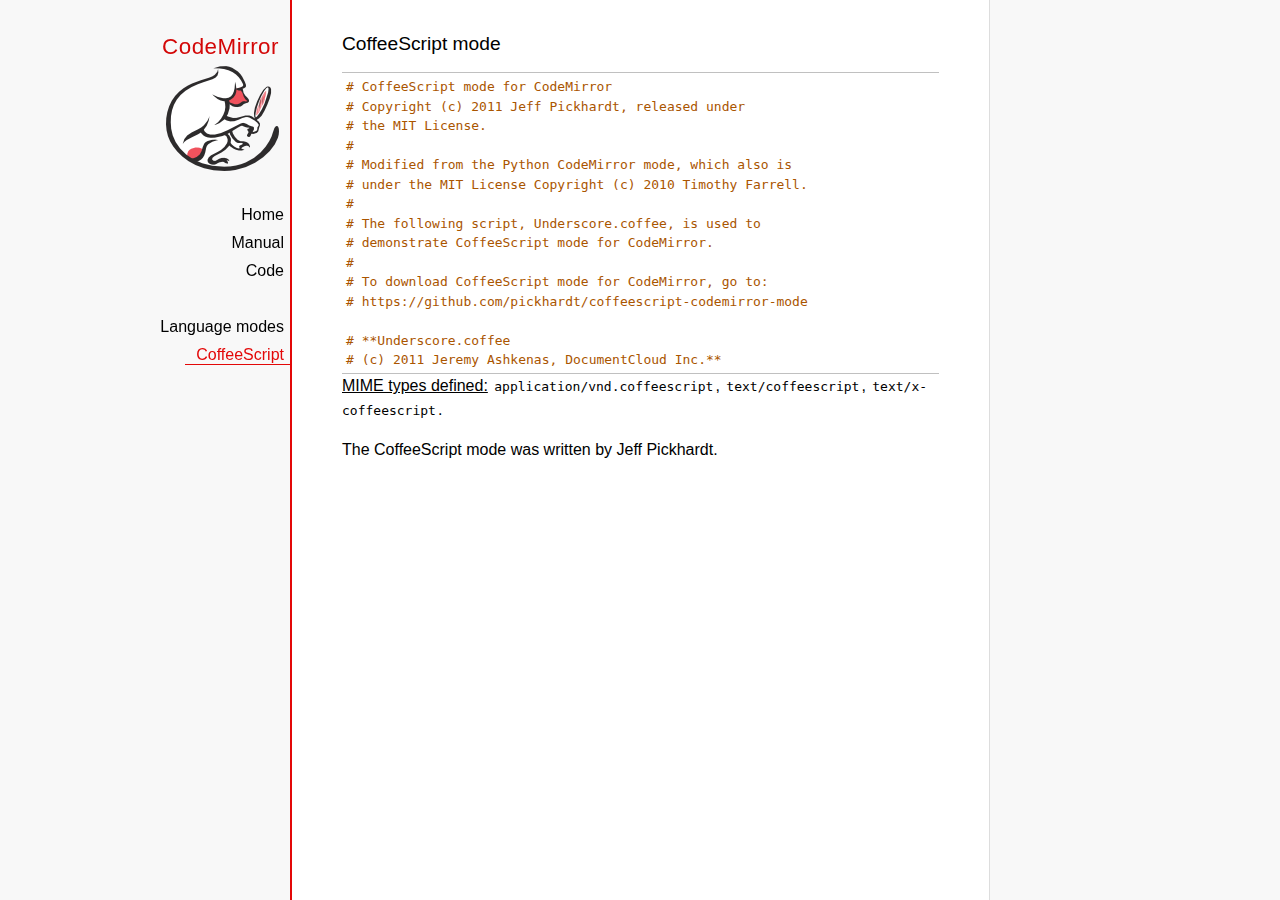
<file: assets/codemirror-5.64.0/mode/coffeescript/index.html>
<!doctype html>

<title>CodeMirror: CoffeeScript mode</title>
<meta charset="utf-8"/>
<link rel=stylesheet href="../../doc/docs.css">

<link rel="stylesheet" href="../../lib/codemirror.css">
<script src="../../lib/codemirror.js"></script>
<script src="coffeescript.js"></script>
<style>.CodeMirror {border-top: 1px solid silver; border-bottom: 1px solid silver;}</style>
<div id=nav>
  <a href="https://codemirror.net"><h1>CodeMirror</h1><img id=logo src="../../doc/logo.png" alt=""></a>

  <ul>
    <li><a href="../../index.html">Home</a>
    <li><a href="../../doc/manual.html">Manual</a>
    <li><a href="https://github.com/codemirror/codemirror">Code</a>
  </ul>
  <ul>
    <li><a href="../index.html">Language modes</a>
    <li><a class=active href="#">CoffeeScript</a>
  </ul>
</div>

<article>
<h2>CoffeeScript mode</h2>
<form><textarea id="code" name="code">
# CoffeeScript mode for CodeMirror
# Copyright (c) 2011 Jeff Pickhardt, released under
# the MIT License.
#
# Modified from the Python CodeMirror mode, which also is 
# under the MIT License Copyright (c) 2010 Timothy Farrell.
#
# The following script, Underscore.coffee, is used to 
# demonstrate CoffeeScript mode for CodeMirror.
#
# To download CoffeeScript mode for CodeMirror, go to:
# https://github.com/pickhardt/coffeescript-codemirror-mode

# **Underscore.coffee
# (c) 2011 Jeremy Ashkenas, DocumentCloud Inc.**
# Underscore is freely distributable under the terms of the
# [MIT license](http://en.wikipedia.org/wiki/MIT_License).
# Portions of Underscore are inspired by or borrowed from
# [Prototype.js](http://prototypejs.org/api), Oliver Steele's
# [Functional](http://osteele.com), and John Resig's
# [Micro-Templating](http://ejohn.org).
# For all details and documentation:
# http://documentcloud.github.com/underscore/


# Baseline setup
# --------------

# Establish the root object, `window` in the browser, or `global` on the server.
root = this


# Save the previous value of the `_` variable.
previousUnderscore = root._

### Multiline
    comment
###

# Establish the object that gets thrown to break out of a loop iteration.
# `StopIteration` is SOP on Mozilla.
breaker = if typeof(StopIteration) is 'undefined' then '__break__' else StopIteration


#### Docco style single line comment (title)


# Helper function to escape **RegExp** contents, because JS doesn't have one.
escapeRegExp = (string) -> string.replace(/([.*+?^${}()|[\]\/\\])/g, '\\$1')


# Save bytes in the minified (but not gzipped) version:
ArrayProto = Array.prototype
ObjProto = Object.prototype


# Create quick reference variables for speed access to core prototypes.
slice = ArrayProto.slice
unshift = ArrayProto.unshift
toString = ObjProto.toString
hasOwnProperty = ObjProto.hasOwnProperty
propertyIsEnumerable = ObjProto.propertyIsEnumerable


# All **ECMA5** native implementations we hope to use are declared here.
nativeForEach = ArrayProto.forEach
nativeMap = ArrayProto.map
nativeReduce = ArrayProto.reduce
nativeReduceRight = ArrayProto.reduceRight
nativeFilter = ArrayProto.filter
nativeEvery = ArrayProto.every
nativeSome = ArrayProto.some
nativeIndexOf = ArrayProto.indexOf
nativeLastIndexOf = ArrayProto.lastIndexOf
nativeIsArray = Array.isArray
nativeKeys = Object.keys


# Create a safe reference to the Underscore object for use below.
_ = (obj) -> new wrapper(obj)


# Export the Underscore object for **CommonJS**.
if typeof(exports) != 'undefined' then exports._ = _


# Export Underscore to global scope.
root._ = _


# Current version.
_.VERSION = '1.1.0'


# Collection Functions
# --------------------

# The cornerstone, an **each** implementation.
# Handles objects implementing **forEach**, arrays, and raw objects.
_.each = (obj, iterator, context) ->
  try
    if nativeForEach and obj.forEach is nativeForEach
      obj.forEach iterator, context
    else if _.isNumber obj.length
      iterator.call context, obj[i], i, obj for i in [0...obj.length]
    else
      iterator.call context, val, key, obj for own key, val of obj
  catch e
    throw e if e isnt breaker
  obj


# Return the results of applying the iterator to each element. Use JavaScript
# 1.6's version of **map**, if possible.
_.map = (obj, iterator, context) ->
  return obj.map(iterator, context) if nativeMap and obj.map is nativeMap
  results = []
  _.each obj, (value, index, list) ->
    results.push iterator.call context, value, index, list
  results


# **Reduce** builds up a single result from a list of values. Also known as
# **inject**, or **foldl**. Uses JavaScript 1.8's version of **reduce**, if possible.
_.reduce = (obj, iterator, memo, context) ->
  if nativeReduce and obj.reduce is nativeReduce
    iterator = _.bind iterator, context if context
    return obj.reduce iterator, memo
  _.each obj, (value, index, list) ->
    memo = iterator.call context, memo, value, index, list
  memo


# The right-associative version of **reduce**, also known as **foldr**. Uses
# JavaScript 1.8's version of **reduceRight**, if available.
_.reduceRight = (obj, iterator, memo, context) ->
  if nativeReduceRight and obj.reduceRight is nativeReduceRight
    iterator = _.bind iterator, context if context
    return obj.reduceRight iterator, memo
  reversed = _.clone(_.toArray(obj)).reverse()
  _.reduce reversed, iterator, memo, context


# Return the first value which passes a truth test.
_.detect = (obj, iterator, context) ->
  result = null
  _.each obj, (value, index, list) ->
    if iterator.call context, value, index, list
      result = value
      _.breakLoop()
  result


# Return all the elements that pass a truth test. Use JavaScript 1.6's
# **filter**, if it exists.
_.filter = (obj, iterator, context) ->
  return obj.filter iterator, context if nativeFilter and obj.filter is nativeFilter
  results = []
  _.each obj, (value, index, list) ->
    results.push value if iterator.call context, value, index, list
  results


# Return all the elements for which a truth test fails.
_.reject = (obj, iterator, context) ->
  results = []
  _.each obj, (value, index, list) ->
    results.push value if not iterator.call context, value, index, list
  results


# Determine whether all of the elements match a truth test. Delegate to
# JavaScript 1.6's **every**, if it is present.
_.every = (obj, iterator, context) ->
  iterator ||= _.identity
  return obj.every iterator, context if nativeEvery and obj.every is nativeEvery
  result = true
  _.each obj, (value, index, list) ->
    _.breakLoop() unless (result = result and iterator.call(context, value, index, list))
  result


# Determine if at least one element in the object matches a truth test. Use
# JavaScript 1.6's **some**, if it exists.
_.some = (obj, iterator, context) ->
  iterator ||= _.identity
  return obj.some iterator, context if nativeSome and obj.some is nativeSome
  result = false
  _.each obj, (value, index, list) ->
    _.breakLoop() if (result = iterator.call(context, value, index, list))
  result


# Determine if a given value is included in the array or object,
# based on `===`.
_.include = (obj, target) ->
  return _.indexOf(obj, target) isnt -1 if nativeIndexOf and obj.indexOf is nativeIndexOf
  return true for own key, val of obj when val is target
  false


# Invoke a method with arguments on every item in a collection.
_.invoke = (obj, method) ->
  args = _.rest arguments, 2
  (if method then val[method] else val).apply(val, args) for val in obj


# Convenience version of a common use case of **map**: fetching a property.
_.pluck = (obj, key) ->
  _.map(obj, (val) -> val[key])


# Return the maximum item or (item-based computation).
_.max = (obj, iterator, context) ->
  return Math.max.apply(Math, obj) if not iterator and _.isArray(obj)
  result = computed: -Infinity
  _.each obj, (value, index, list) ->
    computed = if iterator then iterator.call(context, value, index, list) else value
    computed >= result.computed and (result = {value: value, computed: computed})
  result.value


# Return the minimum element (or element-based computation).
_.min = (obj, iterator, context) ->
  return Math.min.apply(Math, obj) if not iterator and _.isArray(obj)
  result = computed: Infinity
  _.each obj, (value, index, list) ->
    computed = if iterator then iterator.call(context, value, index, list) else value
    computed < result.computed and (result = {value: value, computed: computed})
  result.value


# Sort the object's values by a criterion produced by an iterator.
_.sortBy = (obj, iterator, context) ->
  _.pluck(((_.map obj, (value, index, list) ->
    {value: value, criteria: iterator.call(context, value, index, list)}
  ).sort((left, right) ->
    a = left.criteria; b = right.criteria
    if a < b then -1 else if a > b then 1 else 0
  )), 'value')


# Use a comparator function to figure out at what index an object should
# be inserted so as to maintain order. Uses binary search.
_.sortedIndex = (array, obj, iterator) ->
  iterator ||= _.identity
  low = 0
  high = array.length
  while low < high
    mid = (low + high) >> 1
    if iterator(array[mid]) < iterator(obj) then low = mid + 1 else high = mid
  low


# Convert anything iterable into a real, live array.
_.toArray = (iterable) ->
  return [] if (!iterable)
  return iterable.toArray() if (iterable.toArray)
  return iterable if (_.isArray(iterable))
  return slice.call(iterable) if (_.isArguments(iterable))
  _.values(iterable)


# Return the number of elements in an object.
_.size = (obj) -> _.toArray(obj).length


# Array Functions
# ---------------

# Get the first element of an array. Passing `n` will return the first N
# values in the array. Aliased as **head**. The `guard` check allows it to work
# with **map**.
_.first = (array, n, guard) ->
  if n and not guard then slice.call(array, 0, n) else array[0]


# Returns everything but the first entry of the array. Aliased as **tail**.
# Especially useful on the arguments object. Passing an `index` will return
# the rest of the values in the array from that index onward. The `guard`
# check allows it to work with **map**.
_.rest = (array, index, guard) ->
  slice.call(array, if _.isUndefined(index) or guard then 1 else index)


# Get the last element of an array.
_.last = (array) -> array[array.length - 1]


# Trim out all falsy values from an array.
_.compact = (array) -> item for item in array when item


# Return a completely flattened version of an array.
_.flatten = (array) ->
  _.reduce array, (memo, value) ->
    return memo.concat(_.flatten(value)) if _.isArray value
    memo.push value
    memo
  , []


# Return a version of the array that does not contain the specified value(s).
_.without = (array) ->
  values = _.rest arguments
  val for val in _.toArray(array) when not _.include values, val


# Produce a duplicate-free version of the array. If the array has already
# been sorted, you have the option of using a faster algorithm.
_.uniq = (array, isSorted) ->
  memo = []
  for el, i in _.toArray array
    memo.push el if i is 0 || (if isSorted is true then _.last(memo) isnt el else not _.include(memo, el))
  memo


# Produce an array that contains every item shared between all the
# passed-in arrays.
_.intersect = (array) ->
  rest = _.rest arguments
  _.select _.uniq(array), (item) ->
    _.all rest, (other) ->
      _.indexOf(other, item) >= 0


# Zip together multiple lists into a single array -- elements that share
# an index go together.
_.zip = ->
  length = _.max _.pluck arguments, 'length'
  results = new Array length
  for i in [0...length]
    results[i] = _.pluck arguments, String i
  results


# If the browser doesn't supply us with **indexOf** (I'm looking at you, MSIE),
# we need this function. Return the position of the first occurrence of an
# item in an array, or -1 if the item is not included in the array.
_.indexOf = (array, item) ->
  return array.indexOf item if nativeIndexOf and array.indexOf is nativeIndexOf
  i = 0; l = array.length
  while l - i
    if array[i] is item then return i else i++
  -1


# Provide JavaScript 1.6's **lastIndexOf**, delegating to the native function,
# if possible.
_.lastIndexOf = (array, item) ->
  return array.lastIndexOf(item) if nativeLastIndexOf and array.lastIndexOf is nativeLastIndexOf
  i = array.length
  while i
    if array[i] is item then return i else i--
  -1


# Generate an integer Array containing an arithmetic progression. A port of
# [the native Python **range** function](http://docs.python.org/library/functions.html#range).
_.range = (start, stop, step) ->
  a = arguments
  solo = a.length <= 1
  i = start = if solo then 0 else a[0]
  stop = if solo then a[0] else a[1]
  step = a[2] or 1
  len = Math.ceil((stop - start) / step)
  return [] if len <= 0
  range = new Array len
  idx = 0
  loop
    return range if (if step > 0 then i - stop else stop - i) >= 0
    range[idx] = i
    idx++
    i+= step


# Function Functions
# ------------------

# Create a function bound to a given object (assigning `this`, and arguments,
# optionally). Binding with arguments is also known as **curry**.
_.bind = (func, obj) ->
  args = _.rest arguments, 2
  -> func.apply obj or root, args.concat arguments


# Bind all of an object's methods to that object. Useful for ensuring that
# all callbacks defined on an object belong to it.
_.bindAll = (obj) ->
  funcs = if arguments.length > 1 then _.rest(arguments) else _.functions(obj)
  _.each funcs, (f) -> obj[f] = _.bind obj[f], obj
  obj


# Delays a function for the given number of milliseconds, and then calls
# it with the arguments supplied.
_.delay = (func, wait) ->
  args = _.rest arguments, 2
  setTimeout((-> func.apply(func, args)), wait)


# Memoize an expensive function by storing its results.
_.memoize = (func, hasher) ->
  memo = {}
  hasher or= _.identity
  ->
    key = hasher.apply this, arguments
    return memo[key] if key of memo
    memo[key] = func.apply this, arguments


# Defers a function, scheduling it to run after the current call stack has
# cleared.
_.defer = (func) ->
  _.delay.apply _, [func, 1].concat _.rest arguments


# Returns the first function passed as an argument to the second,
# allowing you to adjust arguments, run code before and after, and
# conditionally execute the original function.
_.wrap = (func, wrapper) ->
  -> wrapper.apply wrapper, [func].concat arguments


# Returns a function that is the composition of a list of functions, each
# consuming the return value of the function that follows.
_.compose = ->
  funcs = arguments
  ->
    args = arguments
    for i in [funcs.length - 1..0] by -1
      args = [funcs[i].apply(this, args)]
    args[0]


# Object Functions
# ----------------

# Retrieve the names of an object's properties.
_.keys = nativeKeys or (obj) ->
  return _.range 0, obj.length if _.isArray(obj)
  key for key, val of obj


# Retrieve the values of an object's properties.
_.values = (obj) ->
  _.map obj, _.identity


# Return a sorted list of the function names available in Underscore.
_.functions = (obj) ->
  _.filter(_.keys(obj), (key) -> _.isFunction(obj[key])).sort()


# Extend a given object with all of the properties in a source object.
_.extend = (obj) ->
  for source in _.rest(arguments)
    obj[key] = val for key, val of source
  obj


# Create a (shallow-cloned) duplicate of an object.
_.clone = (obj) ->
  return obj.slice 0 if _.isArray obj
  _.extend {}, obj


# Invokes interceptor with the obj, and then returns obj.
# The primary purpose of this method is to "tap into" a method chain,
# in order to perform operations on intermediate results within
 the chain.
_.tap = (obj, interceptor) ->
  interceptor obj
  obj


# Perform a deep comparison to check if two objects are equal.
_.isEqual = (a, b) ->
  # Check object identity.
  return true if a is b
  # Different types?
  atype = typeof(a); btype = typeof(b)
  return false if atype isnt btype
  # Basic equality test (watch out for coercions).
  return true if `a == b`
  # One is falsy and the other truthy.
  return false if (!a and b) or (a and !b)
  # One of them implements an `isEqual()`?
  return a.isEqual(b) if a.isEqual
  # Check dates' integer values.
  return a.getTime() is b.getTime() if _.isDate(a) and _.isDate(b)
  # Both are NaN?
  return false if _.isNaN(a) and _.isNaN(b)
  # Compare regular expressions.
  if _.isRegExp(a) and _.isRegExp(b)
    return a.source is b.source and
           a.global is b.global and
           a.ignoreCase is b.ignoreCase and
           a.multiline is b.multiline
  # If a is not an object by this point, we can't handle it.
  return false if atype isnt 'object'
  # Check for different array lengths before comparing contents.
  return false if a.length and (a.length isnt b.length)
  # Nothing else worked, deep compare the contents.
  aKeys = _.keys(a); bKeys = _.keys(b)
  # Different object sizes?
  return false if aKeys.length isnt bKeys.length
  # Recursive comparison of contents.
  return false for key, val of a when !(key of b) or !_.isEqual(val, b[key])
  true


# Is a given array or object empty?
_.isEmpty = (obj) ->
  return obj.length is 0 if _.isArray(obj) or _.isString(obj)
  return false for own key of obj
  true


# Is a given value a DOM element?
_.isElement = (obj) -> obj and obj.nodeType is 1


# Is a given value an array?
_.isArray = nativeIsArray or (obj) -> !!(obj and obj.concat and obj.unshift and not obj.callee)


# Is a given variable an arguments object?
_.isArguments = (obj) -> obj and obj.callee


# Is the given value a function?
_.isFunction = (obj) -> !!(obj and obj.constructor and obj.call and obj.apply)


# Is the given value a string?
_.isString = (obj) -> !!(obj is '' or (obj and obj.charCodeAt and obj.substr))


# Is a given value a number?
_.isNumber = (obj) -> (obj is +obj) or toString.call(obj) is '[object Number]'


# Is a given value a boolean?
_.isBoolean = (obj) -> obj is true or obj is false


# Is a given value a Date?
_.isDate = (obj) -> !!(obj and obj.getTimezoneOffset and obj.setUTCFullYear)


# Is the given value a regular expression?
_.isRegExp = (obj) -> !!(obj and obj.exec and (obj.ignoreCase or obj.ignoreCase is false))


# Is the given value NaN -- this one is interesting. `NaN != NaN`, and
# `isNaN(undefined) == true`, so we make sure it's a number first.
_.isNaN = (obj) -> _.isNumber(obj) and window.isNaN(obj)


# Is a given value equal to null?
_.isNull = (obj) -> obj is null


# Is a given variable undefined?
_.isUndefined = (obj) -> typeof obj is 'undefined'


# Utility Functions
# -----------------

# Run Underscore.js in noConflict mode, returning the `_` variable to its
# previous owner. Returns a reference to the Underscore object.
_.noConflict = ->
  root._ = previousUnderscore
  this


# Keep the identity function around for default iterators.
_.identity = (value) -> value


# Run a function `n` times.
_.times = (n, iterator, context) ->
  iterator.call context, i for i in [0...n]


# Break out of the middle of an iteration.
_.breakLoop = -> throw breaker


# Add your own custom functions to the Underscore object, ensuring that
# they're correctly added to the OOP wrapper as well.
_.mixin = (obj) ->
  for name in _.functions(obj)
    addToWrapper name, _[name] = obj[name]


# Generate a unique integer id (unique within the entire client session).
# Useful for temporary DOM ids.
idCounter = 0
_.uniqueId = (prefix) ->
  (prefix or '') + idCounter++


# By default, Underscore uses **ERB**-style template delimiters, change the
# following template settings to use alternative delimiters.
_.templateSettings = {
  start: '<%'
  end: '%>'
  interpolate: /<%=(.+?)%>/g
}


# JavaScript templating a-la **ERB**, pilfered from John Resig's
# *Secrets of the JavaScript Ninja*, page 83.
# Single-quote fix from Rick Strahl.
# With alterations for arbitrary delimiters, and to preserve whitespace.
_.template = (str, data) ->
  c = _.templateSettings
  endMatch = new RegExp("'(?=[^"+c.end.substr(0, 1)+"]*"+escapeRegExp(c.end)+")","g")
  fn = new Function 'obj',
    'var p=[],print=function(){p.push.apply(p,arguments);};' +
    'with(obj||{}){p.push(\'' +
    str.replace(/\r/g, '\\r')
       .replace(/\n/g, '\\n')
       .replace(/\t/g, '\\t')
       .replace(endMatch,"���")
       .split("'").join("\\'")
       .split("���").join("'")
       .replace(c.interpolate, "',$1,'")
       .split(c.start).join("');")
       .split(c.end).join("p.push('") +
       "');}return p.join('');"
  if data then fn(data) else fn


# Aliases
# -------

_.forEach = _.each
_.foldl = _.inject = _.reduce
_.foldr = _.reduceRight
_.select = _.filter
_.all = _.every
_.any = _.some
_.contains = _.include
_.head = _.first
_.tail = _.rest
_.methods = _.functions


# Setup the OOP Wrapper
# ---------------------

# If Underscore is called as a function, it returns a wrapped object that
# can be used OO-style. This wrapper holds altered versions of all the
# underscore functions. Wrapped objects may be chained.
wrapper = (obj) ->
  this._wrapped = obj
  this


# Helper function to continue chaining intermediate results.
result = (obj, chain) ->
  if chain then _(obj).chain() else obj


# A method to easily add functions to the OOP wrapper.
addToWrapper = (name, func) ->
  wrapper.prototype[name] = ->
    args = _.toArray arguments
    unshift.call args, this._wrapped
    result func.apply(_, args), this._chain


# Add all ofthe Underscore functions to the wrapper object.
_.mixin _


# Add all mutator Array functions to the wrapper.
_.each ['pop', 'push', 'reverse', 'shift', 'sort', 'splice', 'unshift'], (name) ->
  method = Array.prototype[name]
  wrapper.prototype[name] = ->
    method.apply(this._wrapped, arguments)
    result(this._wrapped, this._chain)


# Add all accessor Array functions to the wrapper.
_.each ['concat', 'join', 'slice'], (name) ->
  method = Array.prototype[name]
  wrapper.prototype[name] = ->
    result(method.apply(this._wrapped, arguments), this._chain)


# Start chaining a wrapped Underscore object.
wrapper::chain = ->
  this._chain = true
  this


# Extracts the result from a wrapped and chained object.
wrapper::value = -> this._wrapped
</textarea></form>
    <script>
      var editor = CodeMirror.fromTextArea(document.getElementById("code"), {});
    </script>

    <p><strong>MIME types defined:</strong> <code>application/vnd.coffeescript</code>, <code>text/coffeescript</code>, <code>text/x-coffeescript</code>.</p>

    <p>The CoffeeScript mode was written by Jeff Pickhardt.</p>

  </article>
</file>
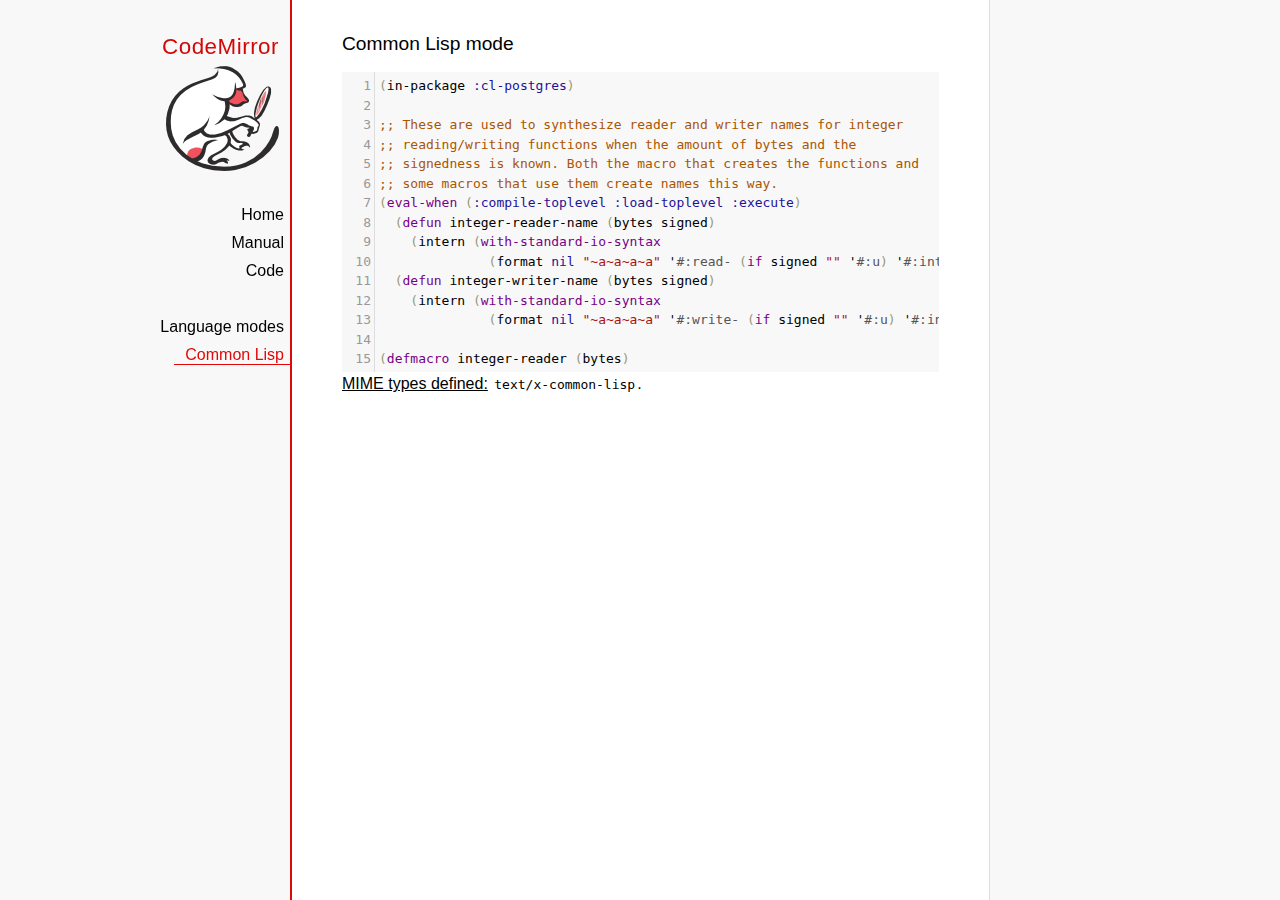
<file: assets/codemirror-5.64.0/mode/commonlisp/index.html>
<!doctype html>

<title>CodeMirror: Common Lisp mode</title>
<meta charset="utf-8"/>
<link rel=stylesheet href="../../doc/docs.css">

<link rel="stylesheet" href="../../lib/codemirror.css">
<script src="../../lib/codemirror.js"></script>
<script src="commonlisp.js"></script>
<style>.CodeMirror {background: #f8f8f8;}</style>
<div id=nav>
  <a href="https://codemirror.net"><h1>CodeMirror</h1><img id=logo src="../../doc/logo.png" alt=""></a>

  <ul>
    <li><a href="../../index.html">Home</a>
    <li><a href="../../doc/manual.html">Manual</a>
    <li><a href="https://github.com/codemirror/codemirror">Code</a>
  </ul>
  <ul>
    <li><a href="../index.html">Language modes</a>
    <li><a class=active href="#">Common Lisp</a>
  </ul>
</div>

<article>
<h2>Common Lisp mode</h2>
<form><textarea id="code" name="code">(in-package :cl-postgres)

;; These are used to synthesize reader and writer names for integer
;; reading/writing functions when the amount of bytes and the
;; signedness is known. Both the macro that creates the functions and
;; some macros that use them create names this way.
(eval-when (:compile-toplevel :load-toplevel :execute)
  (defun integer-reader-name (bytes signed)
    (intern (with-standard-io-syntax
              (format nil "~a~a~a~a" '#:read- (if signed "" '#:u) '#:int bytes))))
  (defun integer-writer-name (bytes signed)
    (intern (with-standard-io-syntax
              (format nil "~a~a~a~a" '#:write- (if signed "" '#:u) '#:int bytes)))))

(defmacro integer-reader (bytes)
  "Create a function to read integers from a binary stream."
  (let ((bits (* bytes 8)))
    (labels ((return-form (signed)
               (if signed
                   `(if (logbitp ,(1- bits) result)
                        (dpb result (byte ,(1- bits) 0) -1)
                        result)
                   `result))
             (generate-reader (signed)
               `(defun ,(integer-reader-name bytes signed) (socket)
                  (declare (type stream socket)
                           #.*optimize*)
                  ,(if (= bytes 1)
                       `(let ((result (the (unsigned-byte 8) (read-byte socket))))
                          (declare (type (unsigned-byte 8) result))
                          ,(return-form signed))
                       `(let ((result 0))
                          (declare (type (unsigned-byte ,bits) result))
                          ,@(loop :for byte :from (1- bytes) :downto 0
                                   :collect `(setf (ldb (byte 8 ,(* 8 byte)) result)
                                                   (the (unsigned-byte 8) (read-byte socket))))
                          ,(return-form signed))))))
      `(progn
;; This causes weird errors on SBCL in some circumstances. Disabled for now.
;;         (declaim (inline ,(integer-reader-name bytes t)
;;                          ,(integer-reader-name bytes nil)))
         (declaim (ftype (function (t) (signed-byte ,bits))
                         ,(integer-reader-name bytes t)))
         ,(generate-reader t)
         (declaim (ftype (function (t) (unsigned-byte ,bits))
                         ,(integer-reader-name bytes nil)))
         ,(generate-reader nil)))))

(defmacro integer-writer (bytes)
  "Create a function to write integers to a binary stream."
  (let ((bits (* 8 bytes)))
    `(progn
      (declaim (inline ,(integer-writer-name bytes t)
                       ,(integer-writer-name bytes nil)))
      (defun ,(integer-writer-name bytes nil) (socket value)
        (declare (type stream socket)
                 (type (unsigned-byte ,bits) value)
                 #.*optimize*)
        ,@(if (= bytes 1)
              `((write-byte value socket))
              (loop :for byte :from (1- bytes) :downto 0
                    :collect `(write-byte (ldb (byte 8 ,(* byte 8)) value)
                               socket)))
        (values))
      (defun ,(integer-writer-name bytes t) (socket value)
        (declare (type stream socket)
                 (type (signed-byte ,bits) value)
                 #.*optimize*)
        ,@(if (= bytes 1)
              `((write-byte (ldb (byte 8 0) value) socket))
              (loop :for byte :from (1- bytes) :downto 0
                    :collect `(write-byte (ldb (byte 8 ,(* byte 8)) value)
                               socket)))
        (values)))))

;; All the instances of the above that we need.

(integer-reader 1)
(integer-reader 2)
(integer-reader 4)
(integer-reader 8)

(integer-writer 1)
(integer-writer 2)
(integer-writer 4)

(defun write-bytes (socket bytes)
  "Write a byte-array to a stream."
  (declare (type stream socket)
           (type (simple-array (unsigned-byte 8)) bytes)
           #.*optimize*)
  (write-sequence bytes socket))

(defun write-str (socket string)
  "Write a null-terminated string to a stream \(encoding it when UTF-8
support is enabled.)."
  (declare (type stream socket)
           (type string string)
           #.*optimize*)
  (enc-write-string string socket)
  (write-uint1 socket 0))

(declaim (ftype (function (t unsigned-byte)
                          (simple-array (unsigned-byte 8) (*)))
                read-bytes))
(defun read-bytes (socket length)
  "Read a byte array of the given length from a stream."
  (declare (type stream socket)
           (type fixnum length)
           #.*optimize*)
  (let ((result (make-array length :element-type '(unsigned-byte 8))))
    (read-sequence result socket)
    result))

(declaim (ftype (function (t) string) read-str))
(defun read-str (socket)
  "Read a null-terminated string from a stream. Takes care of encoding
when UTF-8 support is enabled."
  (declare (type stream socket)
           #.*optimize*)
  (enc-read-string socket :null-terminated t))

(defun skip-bytes (socket length)
  "Skip a given number of bytes in a binary stream."
  (declare (type stream socket)
           (type (unsigned-byte 32) length)
           #.*optimize*)
  (dotimes (i length)
    (read-byte socket)))

(defun skip-str (socket)
  "Skip a null-terminated string."
  (declare (type stream socket)
           #.*optimize*)
  (loop :for char :of-type fixnum = (read-byte socket)
        :until (zerop char)))

(defun ensure-socket-is-closed (socket &amp;key abort)
  (when (open-stream-p socket)
    (handler-case
        (close socket :abort abort)
      (error (error)
        (warn "Ignoring the error which happened while trying to close PostgreSQL socket: ~A" error)))))
</textarea></form>
    <script>
      var editor = CodeMirror.fromTextArea(document.getElementById("code"), {lineNumbers: true});
    </script>

    <p><strong>MIME types defined:</strong> <code>text/x-common-lisp</code>.</p>

  </article>
</file>
<file: assets/codemirror-5.64.0/lib/codemirror.css>
/* BASICS */

.CodeMirror {
  /* Set height, width, borders, and global font properties here */
  font-family: monospace;
  height: 300px;
  color: black;
  direction: ltr;
}

/* PADDING */

.CodeMirror-lines {
  padding: 4px 0; /* Vertical padding around content */
}
.CodeMirror pre.CodeMirror-line,
.CodeMirror pre.CodeMirror-line-like {
  padding: 0 4px; /* Horizontal padding of content */
}

.CodeMirror-scrollbar-filler, .CodeMirror-gutter-filler {
  background-color: white; /* The little square between H and V scrollbars */
}

/* GUTTER */

.CodeMirror-gutters {
  border-right: 1px solid #ddd;
  background-color: #f7f7f7;
  white-space: nowrap;
}
.CodeMirror-linenumbers {}
.CodeMirror-linenumber {
  padding: 0 3px 0 5px;
  min-width: 20px;
  text-align: right;
  color: #999;
  white-space: nowrap;
}

.CodeMirror-guttermarker { color: black; }
.CodeMirror-guttermarker-subtle { color: #999; }

/* CURSOR */

.CodeMirror-cursor {
  border-left: 1px solid black;
  border-right: none;
  width: 0;
}
/* Shown when moving in bi-directional text */
.CodeMirror div.CodeMirror-secondarycursor {
  border-left: 1px solid silver;
}
.cm-fat-cursor .CodeMirror-cursor {
  width: auto;
  border: 0 !important;
  background: #7e7;
}
.cm-fat-cursor div.CodeMirror-cursors {
  z-index: 1;
}
.cm-fat-cursor .CodeMirror-line::selection,
.cm-fat-cursor .CodeMirror-line > span::selection, 
.cm-fat-cursor .CodeMirror-line > span > span::selection { background: transparent; }
.cm-fat-cursor .CodeMirror-line::-moz-selection,
.cm-fat-cursor .CodeMirror-line > span::-moz-selection,
.cm-fat-cursor .CodeMirror-line > span > span::-moz-selection { background: transparent; }
.cm-fat-cursor { caret-color: transparent; }
@-moz-keyframes blink {
  0% {}
  50% { background-color: transparent; }
  100% {}
}
@-webkit-keyframes blink {
  0% {}
  50% { background-color: transparent; }
  100% {}
}
@keyframes blink {
  0% {}
  50% { background-color: transparent; }
  100% {}
}

/* Can style cursor different in overwrite (non-insert) mode */
.CodeMirror-overwrite .CodeMirror-cursor {}

.cm-tab { display: inline-block; text-decoration: inherit; }

.CodeMirror-rulers {
  position: absolute;
  left: 0; right: 0; top: -50px; bottom: 0;
  overflow: hidden;
}
.CodeMirror-ruler {
  border-left: 1px solid #ccc;
  top: 0; bottom: 0;
  position: absolute;
}

/* DEFAULT THEME */

.cm-s-default .cm-header {color: blue;}
.cm-s-default .cm-quote {color: #090;}
.cm-negative {color: #d44;}
.cm-positive {color: #292;}
.cm-header, .cm-strong {font-weight: bold;}
.cm-em {font-style: italic;}
.cm-link {text-decoration: underline;}
.cm-strikethrough {text-decoration: line-through;}

.cm-s-default .cm-keyword {color: #708;}
.cm-s-default .cm-atom {color: #219;}
.cm-s-default .cm-number {color: #164;}
.cm-s-default .cm-def {color: #00f;}
.cm-s-default .cm-variable,
.cm-s-default .cm-punctuation,
.cm-s-default .cm-property,
.cm-s-default .cm-operator {}
.cm-s-default .cm-variable-2 {color: #05a;}
.cm-s-default .cm-variable-3, .cm-s-default .cm-type {color: #085;}
.cm-s-default .cm-comment {color: #a50;}
.cm-s-default .cm-string {color: #a11;}
.cm-s-default .cm-string-2 {color: #f50;}
.cm-s-default .cm-meta {color: #555;}
.cm-s-default .cm-qualifier {color: #555;}
.cm-s-default .cm-builtin {color: #30a;}
.cm-s-default .cm-bracket {color: #997;}
.cm-s-default .cm-tag {color: #170;}
.cm-s-default .cm-attribute {color: #00c;}
.cm-s-default .cm-hr {color: #999;}
.cm-s-default .cm-link {color: #00c;}

.cm-s-default .cm-error {color: #f00;}
.cm-invalidchar {color: #f00;}

.CodeMirror-composing { border-bottom: 2px solid; }

/* Default styles for common addons */

div.CodeMirror span.CodeMirror-matchingbracket {color: #0b0;}
div.CodeMirror span.CodeMirror-nonmatchingbracket {color: #a22;}
.CodeMirror-matchingtag { background: rgba(255, 150, 0, .3); }
.CodeMirror-activeline-background {background: #e8f2ff;}

/* STOP */

/* The rest of this file contains styles related to the mechanics of
   the editor. You probably shouldn't touch them. */

.CodeMirror {
  position: relative;
  overflow: hidden;
  background: white;
}

.CodeMirror-scroll {
  overflow: scroll !important; /* Things will break if this is overridden */
  /* 50px is the magic margin used to hide the element's real scrollbars */
  /* See overflow: hidden in .CodeMirror */
  margin-bottom: -50px; margin-right: -50px;
  padding-bottom: 50px;
  height: 100%;
  outline: none; /* Prevent dragging from highlighting the element */
  position: relative;
}
.CodeMirror-sizer {
  position: relative;
  border-right: 50px solid transparent;
}

/* The fake, visible scrollbars. Used to force redraw during scrolling
   before actual scrolling happens, thus preventing shaking and
   flickering artifacts. */
.CodeMirror-vscrollbar, .CodeMirror-hscrollbar, .CodeMirror-scrollbar-filler, .CodeMirror-gutter-filler {
  position: absolute;
  z-index: 6;
  display: none;
  outline: none;
}
.CodeMirror-vscrollbar {
  right: 0; top: 0;
  overflow-x: hidden;
  overflow-y: scroll;
}
.CodeMirror-hscrollbar {
  bottom: 0; left: 0;
  overflow-y: hidden;
  overflow-x: scroll;
}
.CodeMirror-scrollbar-filler {
  right: 0; bottom: 0;
}
.CodeMirror-gutter-filler {
  left: 0; bottom: 0;
}

.CodeMirror-gutters {
  position: absolute; left: 0; top: 0;
  min-height: 100%;
  z-index: 3;
}
.CodeMirror-gutter {
  white-space: normal;
  height: 100%;
  display: inline-block;
  vertical-align: top;
  margin-bottom: -50px;
}
.CodeMirror-gutter-wrapper {
  position: absolute;
  z-index: 4;
  background: none !important;
  border: none !important;
}
.CodeMirror-gutter-background {
  position: absolute;
  top: 0; bottom: 0;
  z-index: 4;
}
.CodeMirror-gutter-elt {
  position: absolute;
  cursor: default;
  z-index: 4;
}
.CodeMirror-gutter-wrapper ::selection { background-color: transparent }
.CodeMirror-gutter-wrapper ::-moz-selection { background-color: transparent }

.CodeMirror-lines {
  cursor: text;
  min-height: 1px; /* prevents collapsing before first draw */
}
.CodeMirror pre.CodeMirror-line,
.CodeMirror pre.CodeMirror-line-like {
  /* Reset some styles that the rest of the page might have set */
  -moz-border-radius: 0; -webkit-border-radius: 0; border-radius: 0;
  border-width: 0;
  background: transparent;
  font-family: inherit;
  font-size: inherit;
  margin: 0;
  white-space: pre;
  word-wrap: normal;
  line-height: inherit;
  color: inherit;
  z-index: 2;
  position: relative;
  overflow: visible;
  -webkit-tap-highlight-color: transparent;
  -webkit-font-variant-ligatures: contextual;
  font-variant-ligatures: contextual;
}
.CodeMirror-wrap pre.CodeMirror-line,
.CodeMirror-wrap pre.CodeMirror-line-like {
  word-wrap: break-word;
  white-space: pre-wrap;
  word-break: normal;
}

.CodeMirror-linebackground {
  position: absolute;
  left: 0; right: 0; top: 0; bottom: 0;
  z-index: 0;
}

.CodeMirror-linewidget {
  position: relative;
  z-index: 2;
  padding: 0.1px; /* Force widget margins to stay inside of the container */
}

.CodeMirror-widget {}

.CodeMirror-rtl pre { direction: rtl; }

.CodeMirror-code {
  outline: none;
}

/* Force content-box sizing for the elements where we expect it */
.CodeMirror-scroll,
.CodeMirror-sizer,
.CodeMirror-gutter,
.CodeMirror-gutters,
.CodeMirror-linenumber {
  -moz-box-sizing: content-box;
  box-sizing: content-box;
}

.CodeMirror-measure {
  position: absolute;
  width: 100%;
  height: 0;
  overflow: hidden;
  visibility: hidden;
}

.CodeMirror-cursor {
  position: absolute;
  pointer-events: none;
}
.CodeMirror-measure pre { position: static; }

div.CodeMirror-cursors {
  visibility: hidden;
  position: relative;
  z-index: 3;
}
div.CodeMirror-dragcursors {
  visibility: visible;
}

.CodeMirror-focused div.CodeMirror-cursors {
  visibility: visible;
}

.CodeMirror-selected { background: #d9d9d9; }
.CodeMirror-focused .CodeMirror-selected { background: #d7d4f0; }
.CodeMirror-crosshair { cursor: crosshair; }
.CodeMirror-line::selection, .CodeMirror-line > span::selection, .CodeMirror-line > span > span::selection { background: #d7d4f0; }
.CodeMirror-line::-moz-selection, .CodeMirror-line > span::-moz-selection, .CodeMirror-line > span > span::-moz-selection { background: #d7d4f0; }

.cm-searching {
  background-color: #ffa;
  background-color: rgba(255, 255, 0, .4);
}

/* Used to force a border model for a node */
.cm-force-border { padding-right: .1px; }

@media print {
  /* Hide the cursor when printing */
  .CodeMirror div.CodeMirror-cursors {
    visibility: hidden;
  }
}

/* See issue #2901 */
.cm-tab-wrap-hack:after { content: ''; }

/* Help users use markselection to safely style text background */
span.CodeMirror-selectedtext { background: none; }
</file>
<file: assets/codemirror-5.64.0/doc/docs.css>
@font-face {
  font-family: 'Source Sans Pro';
  font-style: normal;
  font-weight: 400;
  src: local('Source Sans Pro'), local('SourceSansPro-Regular'), url(//themes.googleusercontent.com/static/fonts/sourcesanspro/v5/ODelI1aHBYDBqgeIAH2zlBM0YzuT7MdOe03otPbuUS0.woff) format('woff');
}

body, html { margin: 0; padding: 0; height: 100%; }
section, article { display: block; padding: 0; }

body {
  background: #f8f8f8;
  font-family: 'Source Sans Pro', Helvetica, Arial, sans-serif;
  line-height: 1.5;
}

p { margin-top: 0; }

h2, h3, h1 {
  font-weight: normal;
  margin-bottom: .7em;
}
h1 { font-size: 140%; }
h2 { font-size: 120%; }
h3 { font-size: 110%; }
article > h2:first-child, section:first-child > h2 { margin-top: 0; }

#nav h1 {
  margin-right: 12px;
  margin-top: 0;
  margin-bottom: 2px;
  color: #d30707;
  letter-spacing: .5px;
}

a, a:visited, a:link, .quasilink {
  color: #A21313;
}

em {
  padding-right: 2px;
}

.quasilink {
  cursor: pointer;
}

article {
  max-width: 700px;
  margin: 0 0 0 160px;
  border-left: 2px solid #E30808;
  border-right: 1px solid #ddd;
  padding: 30px 50px 100px 50px;
  background: white;
  z-index: 2;
  position: relative;
  min-height: 100%;
  box-sizing: border-box;
  -moz-box-sizing: border-box;
}

#nav {
  position: fixed;
  padding-top: 30px;
  max-height: 100%;
  box-sizing: -moz-border-box;
  box-sizing: border-box;
  overflow-y: auto;
  left: 0; right: none;
  width: 160px;
  text-align: right;
  z-index: 1;
}

@media screen and (min-width: 1000px) {
  article {
    margin: 0 auto;
  }
  #nav {
    right: 50%;
    width: auto;
    border-right: 349px solid transparent;
  }
}

#nav ul {
  display: block;
  margin: 0; padding: 0;
  margin-bottom: 32px;
}

#nav a {
  text-decoration: none;
}

#nav li {
  display: block;
  margin-bottom: 4px;
}

#nav li ul {
  font-size: 80%;
  margin-bottom: 0;
  display: none;
}

#nav li.active ul {
  display: block;
}

#nav li li a {
  padding-right: 20px;
  display: inline-block;
}

#nav ul a {
  color: black;
  padding: 0 7px 1px 11px;
}

#nav ul a.active, #nav ul a:hover {
  border-bottom: 1px solid #E30808;
  margin-bottom: -1px;
  color: #E30808;
}

#logo {
  border: 0;
  margin-right: 12px;
  margin-bottom: 25px;
}

section {
  border-top: 1px solid #E30808;
  margin: 1.5em 0;
}

section.first {
  border: none;
  margin-top: 0;
}

#demo {
  position: relative;
}

#demolist {
  position: absolute;
  right: 5px;
  top: 5px;
  z-index: 25;
}

.yinyang {
  position: absolute;
  top: -10px;
  left: 0; right: 0;
  margin: auto;
  display: block;
  height: 120px;
}

.actions {
  margin: 1em 0 0;
  min-height: 100px;
  position: relative;
}

.actionspicture {
  pointer-events: none;
  position: absolute;
  height: 100px;
  top: 0; left: 0; right: 0;
}

.actionlink {
  pointer-events: auto;
  font-family: arial;
  font-size: 80%;
  font-weight: bold;
  position: absolute;
  top: 0; bottom: 0;
  line-height: 1;
  height: 1em;
  margin: auto;
}

.actionlink.download {
  color: white;
  right: 50%;
  margin-right: 13px;
  text-shadow: -1px 1px 3px #b00, -1px -1px 3px #b00, 1px 0px 3px #b00;
}

.actionlink.fund {
  color: #b00;
  left: 50%;
  margin-left: 15px;
}

.actionlink:hover {
  text-decoration: underline;
}

.actionlink a {
  color: inherit;
}

.actionsleft {
  float: left;
}

.actionsright {
  float: right;
  text-align: right;
}

@media screen and (max-width: 800px) {
  .actions {
    padding-top: 120px;
  }
  .actionsleft, .actionsright {
    float: none;
    text-align: left;
    margin-bottom: 1em;
  }
}

th {
  text-decoration: underline;
  font-weight: normal;
  text-align: left;
}

#features ul {
  list-style: none;
  margin: 0 0 1em;
  padding: 0 0 0 1.2em;
}

#features li:before {
  content: "-";
  width: 1em;
  display: inline-block;
  padding: 0;
  margin: 0;
  margin-left: -1em;
}

.rel {
  margin-bottom: 0;
}
.rel-note {
  margin-top: 0;
  color: #555;
}

pre {
  padding-left: 15px;
  border-left: 2px solid #ddd;
}

code {
  padding: 0 2px;
}

strong {
  text-decoration: underline;
  font-weight: normal;
}

.field {
  border: 1px solid #A21313;
}
</file>
<file: assets/codemirror-5.64.0/test/mode_test.css>
.mt-output .mt-token {
  border: 1px solid #ddd;
  white-space: pre;
  font-family: "Consolas", monospace;
  text-align: center;
}

.mt-output .mt-style {
  font-size: x-small;
}

.mt-output .mt-state {
  font-size: x-small;
  vertical-align: top;
}

.mt-output .mt-state-row {
  display: none;
}

.mt-state-unhide .mt-output .mt-state-row {
  display: table-row;
}
</file>
<file: assets/codemirror-5.64.0/addon/hint/show-hint.css>
.CodeMirror-hints {
  position: absolute;
  z-index: 10;
  overflow: hidden;
  list-style: none;

  margin: 0;
  padding: 2px;

  -webkit-box-shadow: 2px 3px 5px rgba(0,0,0,.2);
  -moz-box-shadow: 2px 3px 5px rgba(0,0,0,.2);
  box-shadow: 2px 3px 5px rgba(0,0,0,.2);
  border-radius: 3px;
  border: 1px solid silver;

  background: white;
  font-size: 90%;
  font-family: monospace;

  max-height: 20em;
  overflow-y: auto;
}

.CodeMirror-hint {
  margin: 0;
  padding: 0 4px;
  border-radius: 2px;
  white-space: pre;
  color: black;
  cursor: pointer;
}

li.CodeMirror-hint-active {
  background: #08f;
  color: white;
}
</file>
<file: assets/codemirror-5.64.0/theme/neat.css>
.cm-s-neat span.cm-comment { color: #a86; }
.cm-s-neat span.cm-keyword { line-height: 1em; font-weight: bold; color: blue; }
.cm-s-neat span.cm-string { color: #a22; }
.cm-s-neat span.cm-builtin { line-height: 1em; font-weight: bold; color: #077; }
.cm-s-neat span.cm-special { line-height: 1em; font-weight: bold; color: #0aa; }
.cm-s-neat span.cm-variable { color: black; }
.cm-s-neat span.cm-number, .cm-s-neat span.cm-atom { color: #3a3; }
.cm-s-neat span.cm-meta { color: #555; }
.cm-s-neat span.cm-link { color: #3a3; }

.cm-s-neat .CodeMirror-activeline-background { background: #e8f2ff; }
.cm-s-neat .CodeMirror-matchingbracket { outline:1px solid grey; color:black !important; }
</file>
<file: assets/codemirror-5.64.0/theme/elegant.css>
.cm-s-elegant span.cm-number, .cm-s-elegant span.cm-string, .cm-s-elegant span.cm-atom { color: #762; }
.cm-s-elegant span.cm-comment { color: #262; font-style: italic; line-height: 1em; }
.cm-s-elegant span.cm-meta { color: #555; font-style: italic; line-height: 1em; }
.cm-s-elegant span.cm-variable { color: black; }
.cm-s-elegant span.cm-variable-2 { color: #b11; }
.cm-s-elegant span.cm-qualifier { color: #555; }
.cm-s-elegant span.cm-keyword { color: #730; }
.cm-s-elegant span.cm-builtin { color: #30a; }
.cm-s-elegant span.cm-link { color: #762; }
.cm-s-elegant span.cm-error { background-color: #fdd; }

.cm-s-elegant .CodeMirror-activeline-background { background: #e8f2ff; }
.cm-s-elegant .CodeMirror-matchingbracket { outline:1px solid grey; color:black !important; }
</file>
<file: assets/codemirror-5.64.0/theme/erlang-dark.css>
.cm-s-erlang-dark.CodeMirror { background: #002240; color: white; }
.cm-s-erlang-dark div.CodeMirror-selected { background: #b36539; }
.cm-s-erlang-dark .CodeMirror-line::selection, .cm-s-erlang-dark .CodeMirror-line > span::selection, .cm-s-erlang-dark .CodeMirror-line > span > span::selection { background: rgba(179, 101, 57, .99); }
.cm-s-erlang-dark .CodeMirror-line::-moz-selection, .cm-s-erlang-dark .CodeMirror-line > span::-moz-selection, .cm-s-erlang-dark .CodeMirror-line > span > span::-moz-selection { background: rgba(179, 101, 57, .99); }
.cm-s-erlang-dark .CodeMirror-gutters { background: #002240; border-right: 1px solid #aaa; }
.cm-s-erlang-dark .CodeMirror-guttermarker { color: white; }
.cm-s-erlang-dark .CodeMirror-guttermarker-subtle { color: #d0d0d0; }
.cm-s-erlang-dark .CodeMirror-linenumber { color: #d0d0d0; }
.cm-s-erlang-dark .CodeMirror-cursor { border-left: 1px solid white; }

.cm-s-erlang-dark span.cm-quote      { color: #ccc; }
.cm-s-erlang-dark span.cm-atom       { color: #f133f1; }
.cm-s-erlang-dark span.cm-attribute  { color: #ff80e1; }
.cm-s-erlang-dark span.cm-bracket    { color: #ff9d00; }
.cm-s-erlang-dark span.cm-builtin    { color: #eaa; }
.cm-s-erlang-dark span.cm-comment    { color: #77f; }
.cm-s-erlang-dark span.cm-def        { color: #e7a; }
.cm-s-erlang-dark span.cm-keyword    { color: #ffee80; }
.cm-s-erlang-dark span.cm-meta       { color: #50fefe; }
.cm-s-erlang-dark span.cm-number     { color: #ffd0d0; }
.cm-s-erlang-dark span.cm-operator   { color: #d55; }
.cm-s-erlang-dark span.cm-property   { color: #ccc; }
.cm-s-erlang-dark span.cm-qualifier  { color: #ccc; }
.cm-s-erlang-dark span.cm-special    { color: #ffbbbb; }
.cm-s-erlang-dark span.cm-string     { color: #3ad900; }
.cm-s-erlang-dark span.cm-string-2   { color: #ccc; }
.cm-s-erlang-dark span.cm-tag        { color: #9effff; }
.cm-s-erlang-dark span.cm-variable   { color: #50fe50; }
.cm-s-erlang-dark span.cm-variable-2 { color: #e0e; }
.cm-s-erlang-dark span.cm-variable-3, .cm-s-erlang-dark span.cm-type { color: #ccc; }
.cm-s-erlang-dark span.cm-error      { color: #9d1e15; }

.cm-s-erlang-dark .CodeMirror-activeline-background { background: #013461; }
.cm-s-erlang-dark .CodeMirror-matchingbracket { outline:1px solid grey; color:white !important; }
</file>
<file: assets/codemirror-5.64.0/theme/night.css>
/* Loosely based on the Midnight Textmate theme */

.cm-s-night.CodeMirror { background: #0a001f; color: #f8f8f8; }
.cm-s-night div.CodeMirror-selected { background: #447; }
.cm-s-night .CodeMirror-line::selection, .cm-s-night .CodeMirror-line > span::selection, .cm-s-night .CodeMirror-line > span > span::selection { background: rgba(68, 68, 119, .99); }
.cm-s-night .CodeMirror-line::-moz-selection, .cm-s-night .CodeMirror-line > span::-moz-selection, .cm-s-night .CodeMirror-line > span > span::-moz-selection { background: rgba(68, 68, 119, .99); }
.cm-s-night .CodeMirror-gutters { background: #0a001f; border-right: 1px solid #aaa; }
.cm-s-night .CodeMirror-guttermarker { color: white; }
.cm-s-night .CodeMirror-guttermarker-subtle { color: #bbb; }
.cm-s-night .CodeMirror-linenumber { color: #f8f8f8; }
.cm-s-night .CodeMirror-cursor { border-left: 1px solid white; }

.cm-s-night span.cm-comment { color: #8900d1; }
.cm-s-night span.cm-atom { color: #845dc4; }
.cm-s-night span.cm-number, .cm-s-night span.cm-attribute { color: #ffd500; }
.cm-s-night span.cm-keyword { color: #599eff; }
.cm-s-night span.cm-string { color: #37f14a; }
.cm-s-night span.cm-meta { color: #7678e2; }
.cm-s-night span.cm-variable-2, .cm-s-night span.cm-tag { color: #99b2ff; }
.cm-s-night span.cm-variable-3, .cm-s-night span.cm-def, .cm-s-night span.cm-type { color: white; }
.cm-s-night span.cm-bracket { color: #8da6ce; }
.cm-s-night span.cm-builtin, .cm-s-night span.cm-special { color: #ff9e59; }
.cm-s-night span.cm-link { color: #845dc4; }
.cm-s-night span.cm-error { color: #9d1e15; }

.cm-s-night .CodeMirror-activeline-background { background: #1C005A; }
.cm-s-night .CodeMirror-matchingbracket { outline:1px solid grey; color:white !important; }
</file>
<file: assets/codemirror-5.64.0/theme/monokai.css>
/* Based on Sublime Text's Monokai theme */

.cm-s-monokai.CodeMirror { background: #272822; color: #f8f8f2; }
.cm-s-monokai div.CodeMirror-selected { background: #49483E; }
.cm-s-monokai .CodeMirror-line::selection, .cm-s-monokai .CodeMirror-line > span::selection, .cm-s-monokai .CodeMirror-line > span > span::selection { background: rgba(73, 72, 62, .99); }
.cm-s-monokai .CodeMirror-line::-moz-selection, .cm-s-monokai .CodeMirror-line > span::-moz-selection, .cm-s-monokai .CodeMirror-line > span > span::-moz-selection { background: rgba(73, 72, 62, .99); }
.cm-s-monokai .CodeMirror-gutters { background: #272822; border-right: 0px; }
.cm-s-monokai .CodeMirror-guttermarker { color: white; }
.cm-s-monokai .CodeMirror-guttermarker-subtle { color: #d0d0d0; }
.cm-s-monokai .CodeMirror-linenumber { color: #d0d0d0; }
.cm-s-monokai .CodeMirror-cursor { border-left: 1px solid #f8f8f0; }

.cm-s-monokai span.cm-comment { color: #75715e; }
.cm-s-monokai span.cm-atom { color: #ae81ff; }
.cm-s-monokai span.cm-number { color: #ae81ff; }

.cm-s-monokai span.cm-comment.cm-attribute { color: #97b757; }
.cm-s-monokai span.cm-comment.cm-def { color: #bc9262; }
.cm-s-monokai span.cm-comment.cm-tag { color: #bc6283; }
.cm-s-monokai span.cm-comment.cm-type { color: #5998a6; }

.cm-s-monokai span.cm-property, .cm-s-monokai span.cm-attribute { color: #a6e22e; }
.cm-s-monokai span.cm-keyword { color: #f92672; }
.cm-s-monokai span.cm-builtin { color: #66d9ef; }
.cm-s-monokai span.cm-string { color: #e6db74; }

.cm-s-monokai span.cm-variable { color: #f8f8f2; }
.cm-s-monokai span.cm-variable-2 { color: #9effff; }
.cm-s-monokai span.cm-variable-3, .cm-s-monokai span.cm-type { color: #66d9ef; }
.cm-s-monokai span.cm-def { color: #fd971f; }
.cm-s-monokai span.cm-bracket { color: #f8f8f2; }
.cm-s-monokai span.cm-tag { color: #f92672; }
.cm-s-monokai span.cm-header { color: #ae81ff; }
.cm-s-monokai span.cm-link { color: #ae81ff; }
.cm-s-monokai span.cm-error { background: #f92672; color: #f8f8f0; }

.cm-s-monokai .CodeMirror-activeline-background { background: #373831; }
.cm-s-monokai .CodeMirror-matchingbracket {
  text-decoration: underline;
  color: white !important;
}
</file>
<file: assets/codemirror-5.64.0/theme/cobalt.css>
.cm-s-cobalt.CodeMirror { background: #002240; color: white; }
.cm-s-cobalt div.CodeMirror-selected { background: #b36539; }
.cm-s-cobalt .CodeMirror-line::selection, .cm-s-cobalt .CodeMirror-line > span::selection, .cm-s-cobalt .CodeMirror-line > span > span::selection { background: rgba(179, 101, 57, .99); }
.cm-s-cobalt .CodeMirror-line::-moz-selection, .cm-s-cobalt .CodeMirror-line > span::-moz-selection, .cm-s-cobalt .CodeMirror-line > span > span::-moz-selection { background: rgba(179, 101, 57, .99); }
.cm-s-cobalt .CodeMirror-gutters { background: #002240; border-right: 1px solid #aaa; }
.cm-s-cobalt .CodeMirror-guttermarker { color: #ffee80; }
.cm-s-cobalt .CodeMirror-guttermarker-subtle { color: #d0d0d0; }
.cm-s-cobalt .CodeMirror-linenumber { color: #d0d0d0; }
.cm-s-cobalt .CodeMirror-cursor { border-left: 1px solid white; }

.cm-s-cobalt span.cm-comment { color: #08f; }
.cm-s-cobalt span.cm-atom { color: #845dc4; }
.cm-s-cobalt span.cm-number, .cm-s-cobalt span.cm-attribute { color: #ff80e1; }
.cm-s-cobalt span.cm-keyword { color: #ffee80; }
.cm-s-cobalt span.cm-string { color: #3ad900; }
.cm-s-cobalt span.cm-meta { color: #ff9d00; }
.cm-s-cobalt span.cm-variable-2, .cm-s-cobalt span.cm-tag { color: #9effff; }
.cm-s-cobalt span.cm-variable-3, .cm-s-cobalt span.cm-def, .cm-s-cobalt .cm-type { color: white; }
.cm-s-cobalt span.cm-bracket { color: #d8d8d8; }
.cm-s-cobalt span.cm-builtin, .cm-s-cobalt span.cm-special { color: #ff9e59; }
.cm-s-cobalt span.cm-link { color: #845dc4; }
.cm-s-cobalt span.cm-error { color: #9d1e15; }

.cm-s-cobalt .CodeMirror-activeline-background { background: #002D57; }
.cm-s-cobalt .CodeMirror-matchingbracket { outline:1px solid grey;color:white !important; }
</file>
<file: assets/codemirror-5.64.0/theme/eclipse.css>
.cm-s-eclipse span.cm-meta { color: #FF1717; }
.cm-s-eclipse span.cm-keyword { line-height: 1em; font-weight: bold; color: #7F0055; }
.cm-s-eclipse span.cm-atom { color: #219; }
.cm-s-eclipse span.cm-number { color: #164; }
.cm-s-eclipse span.cm-def { color: #00f; }
.cm-s-eclipse span.cm-variable { color: black; }
.cm-s-eclipse span.cm-variable-2 { color: #0000C0; }
.cm-s-eclipse span.cm-variable-3, .cm-s-eclipse span.cm-type { color: #0000C0; }
.cm-s-eclipse span.cm-property { color: black; }
.cm-s-eclipse span.cm-operator { color: black; }
.cm-s-eclipse span.cm-comment { color: #3F7F5F; }
.cm-s-eclipse span.cm-string { color: #2A00FF; }
.cm-s-eclipse span.cm-string-2 { color: #f50; }
.cm-s-eclipse span.cm-qualifier { color: #555; }
.cm-s-eclipse span.cm-builtin { color: #30a; }
.cm-s-eclipse span.cm-bracket { color: #cc7; }
.cm-s-eclipse span.cm-tag { color: #170; }
.cm-s-eclipse span.cm-attribute { color: #00c; }
.cm-s-eclipse span.cm-link { color: #219; }
.cm-s-eclipse span.cm-error { color: #f00; }

.cm-s-eclipse .CodeMirror-activeline-background { background: #e8f2ff; }
.cm-s-eclipse .CodeMirror-matchingbracket { outline:1px solid grey; color:black !important; }
</file>
<file: assets/codemirror-5.64.0/theme/rubyblue.css>
.cm-s-rubyblue.CodeMirror { background: #112435; color: white; }
.cm-s-rubyblue div.CodeMirror-selected { background: #38566F; }
.cm-s-rubyblue .CodeMirror-line::selection, .cm-s-rubyblue .CodeMirror-line > span::selection, .cm-s-rubyblue .CodeMirror-line > span > span::selection { background: rgba(56, 86, 111, 0.99); }
.cm-s-rubyblue .CodeMirror-line::-moz-selection, .cm-s-rubyblue .CodeMirror-line > span::-moz-selection, .cm-s-rubyblue .CodeMirror-line > span > span::-moz-selection { background: rgba(56, 86, 111, 0.99); }
.cm-s-rubyblue .CodeMirror-gutters { background: #1F4661; border-right: 7px solid #3E7087; }
.cm-s-rubyblue .CodeMirror-guttermarker { color: white; }
.cm-s-rubyblue .CodeMirror-guttermarker-subtle { color: #3E7087; }
.cm-s-rubyblue .CodeMirror-linenumber { color: white; }
.cm-s-rubyblue .CodeMirror-cursor { border-left: 1px solid white; }

.cm-s-rubyblue span.cm-comment { color: #999; font-style:italic; line-height: 1em; }
.cm-s-rubyblue span.cm-atom { color: #F4C20B; }
.cm-s-rubyblue span.cm-number, .cm-s-rubyblue span.cm-attribute { color: #82C6E0; }
.cm-s-rubyblue span.cm-keyword { color: #F0F; }
.cm-s-rubyblue span.cm-string { color: #F08047; }
.cm-s-rubyblue span.cm-meta { color: #F0F; }
.cm-s-rubyblue span.cm-variable-2, .cm-s-rubyblue span.cm-tag { color: #7BD827; }
.cm-s-rubyblue span.cm-variable-3, .cm-s-rubyblue span.cm-def, .cm-s-rubyblue span.cm-type { color: white; }
.cm-s-rubyblue span.cm-bracket { color: #F0F; }
.cm-s-rubyblue span.cm-link { color: #F4C20B; }
.cm-s-rubyblue span.CodeMirror-matchingbracket { color:#F0F !important; }
.cm-s-rubyblue span.cm-builtin, .cm-s-rubyblue span.cm-special { color: #FF9D00; }
.cm-s-rubyblue span.cm-error { color: #AF2018; }

.cm-s-rubyblue .CodeMirror-activeline-background { background: #173047; }
</file>
<file: assets/codemirror-5.64.0/theme/lesser-dark.css>
/*
http://lesscss.org/ dark theme
Ported to CodeMirror by Peter Kroon
*/
.cm-s-lesser-dark {
  line-height: 1.3em;
}
.cm-s-lesser-dark.CodeMirror { background: #262626; color: #EBEFE7; text-shadow: 0 -1px 1px #262626; }
.cm-s-lesser-dark div.CodeMirror-selected { background: #45443B; } /* 33322B*/
.cm-s-lesser-dark .CodeMirror-line::selection, .cm-s-lesser-dark .CodeMirror-line > span::selection, .cm-s-lesser-dark .CodeMirror-line > span > span::selection { background: rgba(69, 68, 59, .99); }
.cm-s-lesser-dark .CodeMirror-line::-moz-selection, .cm-s-lesser-dark .CodeMirror-line > span::-moz-selection, .cm-s-lesser-dark .CodeMirror-line > span > span::-moz-selection { background: rgba(69, 68, 59, .99); }
.cm-s-lesser-dark .CodeMirror-cursor { border-left: 1px solid white; }
.cm-s-lesser-dark pre { padding: 0 8px; }/*editable code holder*/

.cm-s-lesser-dark.CodeMirror span.CodeMirror-matchingbracket { color: #7EFC7E; }/*65FC65*/

.cm-s-lesser-dark .CodeMirror-gutters { background: #262626; border-right:1px solid #aaa; }
.cm-s-lesser-dark .CodeMirror-guttermarker { color: #599eff; }
.cm-s-lesser-dark .CodeMirror-guttermarker-subtle { color: #777; }
.cm-s-lesser-dark .CodeMirror-linenumber { color: #777; }

.cm-s-lesser-dark span.cm-header { color: #a0a; }
.cm-s-lesser-dark span.cm-quote { color: #090; }
.cm-s-lesser-dark span.cm-keyword { color: #599eff; }
.cm-s-lesser-dark span.cm-atom { color: #C2B470; }
.cm-s-lesser-dark span.cm-number { color: #B35E4D; }
.cm-s-lesser-dark span.cm-def { color: white; }
.cm-s-lesser-dark span.cm-variable { color:#D9BF8C; }
.cm-s-lesser-dark span.cm-variable-2 { color: #669199; }
.cm-s-lesser-dark span.cm-variable-3, .cm-s-lesser-dark span.cm-type { color: white; }
.cm-s-lesser-dark span.cm-property { color: #92A75C; }
.cm-s-lesser-dark span.cm-operator { color: #92A75C; }
.cm-s-lesser-dark span.cm-comment { color: #666; }
.cm-s-lesser-dark span.cm-string { color: #BCD279; }
.cm-s-lesser-dark span.cm-string-2 { color: #f50; }
.cm-s-lesser-dark span.cm-meta { color: #738C73; }
.cm-s-lesser-dark span.cm-qualifier { color: #555; }
.cm-s-lesser-dark span.cm-builtin { color: #ff9e59; }
.cm-s-lesser-dark span.cm-bracket { color: #EBEFE7; }
.cm-s-lesser-dark span.cm-tag { color: #669199; }
.cm-s-lesser-dark span.cm-attribute { color: #81a4d5; }
.cm-s-lesser-dark span.cm-hr { color: #999; }
.cm-s-lesser-dark span.cm-link { color: #7070E6; }
.cm-s-lesser-dark span.cm-error { color: #9d1e15; }

.cm-s-lesser-dark .CodeMirror-activeline-background { background: #3C3A3A; }
.cm-s-lesser-dark .CodeMirror-matchingbracket { outline:1px solid grey; color:white !important; }
</file>
<file: assets/codemirror-5.64.0/theme/xq-dark.css>
/*
Copyright (C) 2011 by MarkLogic Corporation
Author: Mike Brevoort <mike@brevoort.com>

Permission is hereby granted, free of charge, to any person obtaining a copy
of this software and associated documentation files (the "Software"), to deal
in the Software without restriction, including without limitation the rights
to use, copy, modify, merge, publish, distribute, sublicense, and/or sell
copies of the Software, and to permit persons to whom the Software is
furnished to do so, subject to the following conditions:

The above copyright notice and this permission notice shall be included in
all copies or substantial portions of the Software.

THE SOFTWARE IS PROVIDED "AS IS", WITHOUT WARRANTY OF ANY KIND, EXPRESS OR
IMPLIED, INCLUDING BUT NOT LIMITED TO THE WARRANTIES OF MERCHANTABILITY,
FITNESS FOR A PARTICULAR PURPOSE AND NONINFRINGEMENT. IN NO EVENT SHALL THE
AUTHORS OR COPYRIGHT HOLDERS BE LIABLE FOR ANY CLAIM, DAMAGES OR OTHER
LIABILITY, WHETHER IN AN ACTION OF CONTRACT, TORT OR OTHERWISE, ARISING FROM,
OUT OF OR IN CONNECTION WITH THE SOFTWARE OR THE USE OR OTHER DEALINGS IN
THE SOFTWARE.
*/
.cm-s-xq-dark.CodeMirror { background: #0a001f; color: #f8f8f8; }
.cm-s-xq-dark div.CodeMirror-selected { background: #27007A; }
.cm-s-xq-dark .CodeMirror-line::selection, .cm-s-xq-dark .CodeMirror-line > span::selection, .cm-s-xq-dark .CodeMirror-line > span > span::selection { background: rgba(39, 0, 122, 0.99); }
.cm-s-xq-dark .CodeMirror-line::-moz-selection, .cm-s-xq-dark .CodeMirror-line > span::-moz-selection, .cm-s-xq-dark .CodeMirror-line > span > span::-moz-selection { background: rgba(39, 0, 122, 0.99); }
.cm-s-xq-dark .CodeMirror-gutters { background: #0a001f; border-right: 1px solid #aaa; }
.cm-s-xq-dark .CodeMirror-guttermarker { color: #FFBD40; }
.cm-s-xq-dark .CodeMirror-guttermarker-subtle { color: #f8f8f8; }
.cm-s-xq-dark .CodeMirror-linenumber { color: #f8f8f8; }
.cm-s-xq-dark .CodeMirror-cursor { border-left: 1px solid white; }

.cm-s-xq-dark span.cm-keyword { color: #FFBD40; }
.cm-s-xq-dark span.cm-atom { color: #6C8CD5; }
.cm-s-xq-dark span.cm-number { color: #164; }
.cm-s-xq-dark span.cm-def { color: #FFF; text-decoration:underline; }
.cm-s-xq-dark span.cm-variable { color: #FFF; }
.cm-s-xq-dark span.cm-variable-2 { color: #EEE; }
.cm-s-xq-dark span.cm-variable-3, .cm-s-xq-dark span.cm-type { color: #DDD; }
.cm-s-xq-dark span.cm-property {}
.cm-s-xq-dark span.cm-operator {}
.cm-s-xq-dark span.cm-comment { color: gray; }
.cm-s-xq-dark span.cm-string { color: #9FEE00; }
.cm-s-xq-dark span.cm-meta { color: yellow; }
.cm-s-xq-dark span.cm-qualifier { color: #FFF700; }
.cm-s-xq-dark span.cm-builtin { color: #30a; }
.cm-s-xq-dark span.cm-bracket { color: #cc7; }
.cm-s-xq-dark span.cm-tag { color: #FFBD40; }
.cm-s-xq-dark span.cm-attribute { color: #FFF700; }
.cm-s-xq-dark span.cm-error { color: #f00; }

.cm-s-xq-dark .CodeMirror-activeline-background { background: #27282E; }
.cm-s-xq-dark .CodeMirror-matchingbracket { outline:1px solid grey; color:white !important; }
</file>
<file: assets/codemirror-5.64.0/theme/xq-light.css>
/*
Copyright (C) 2011 by MarkLogic Corporation
Author: Mike Brevoort <mike@brevoort.com>

Permission is hereby granted, free of charge, to any person obtaining a copy
of this software and associated documentation files (the "Software"), to deal
in the Software without restriction, including without limitation the rights
to use, copy, modify, merge, publish, distribute, sublicense, and/or sell
copies of the Software, and to permit persons to whom the Software is
furnished to do so, subject to the following conditions:

The above copyright notice and this permission notice shall be included in
all copies or substantial portions of the Software.

THE SOFTWARE IS PROVIDED "AS IS", WITHOUT WARRANTY OF ANY KIND, EXPRESS OR
IMPLIED, INCLUDING BUT NOT LIMITED TO THE WARRANTIES OF MERCHANTABILITY,
FITNESS FOR A PARTICULAR PURPOSE AND NONINFRINGEMENT. IN NO EVENT SHALL THE
AUTHORS OR COPYRIGHT HOLDERS BE LIABLE FOR ANY CLAIM, DAMAGES OR OTHER
LIABILITY, WHETHER IN AN ACTION OF CONTRACT, TORT OR OTHERWISE, ARISING FROM,
OUT OF OR IN CONNECTION WITH THE SOFTWARE OR THE USE OR OTHER DEALINGS IN
THE SOFTWARE.
*/
.cm-s-xq-light span.cm-keyword { line-height: 1em; font-weight: bold; color: #5A5CAD; }
.cm-s-xq-light span.cm-atom { color: #6C8CD5; }
.cm-s-xq-light span.cm-number { color: #164; }
.cm-s-xq-light span.cm-def { text-decoration:underline; }
.cm-s-xq-light span.cm-variable { color: black; }
.cm-s-xq-light span.cm-variable-2 { color:black; }
.cm-s-xq-light span.cm-variable-3, .cm-s-xq-light span.cm-type { color: black; }
.cm-s-xq-light span.cm-property {}
.cm-s-xq-light span.cm-operator {}
.cm-s-xq-light span.cm-comment { color: #0080FF; font-style: italic; }
.cm-s-xq-light span.cm-string { color: red; }
.cm-s-xq-light span.cm-meta { color: yellow; }
.cm-s-xq-light span.cm-qualifier { color: grey; }
.cm-s-xq-light span.cm-builtin { color: #7EA656; }
.cm-s-xq-light span.cm-bracket { color: #cc7; }
.cm-s-xq-light span.cm-tag { color: #3F7F7F; }
.cm-s-xq-light span.cm-attribute { color: #7F007F; }
.cm-s-xq-light span.cm-error { color: #f00; }

.cm-s-xq-light .CodeMirror-activeline-background { background: #e8f2ff; }
.cm-s-xq-light .CodeMirror-matchingbracket { outline:1px solid grey;color:black !important;background:yellow; }
</file>
<file: assets/codemirror-5.64.0/theme/ambiance.css>
/* ambiance theme for codemirror */

/* Color scheme */

.cm-s-ambiance .cm-header { color: blue; }
.cm-s-ambiance .cm-quote { color: #24C2C7; }

.cm-s-ambiance .cm-keyword { color: #cda869; }
.cm-s-ambiance .cm-atom { color: #CF7EA9; }
.cm-s-ambiance .cm-number { color: #78CF8A; }
.cm-s-ambiance .cm-def { color: #aac6e3; }
.cm-s-ambiance .cm-variable { color: #ffb795; }
.cm-s-ambiance .cm-variable-2 { color: #eed1b3; }
.cm-s-ambiance .cm-variable-3, .cm-s-ambiance .cm-type { color: #faded3; }
.cm-s-ambiance .cm-property { color: #eed1b3; }
.cm-s-ambiance .cm-operator { color: #fa8d6a; }
.cm-s-ambiance .cm-comment { color: #555; font-style:italic; }
.cm-s-ambiance .cm-string { color: #8f9d6a; }
.cm-s-ambiance .cm-string-2 { color: #9d937c; }
.cm-s-ambiance .cm-meta { color: #D2A8A1; }
.cm-s-ambiance .cm-qualifier { color: yellow; }
.cm-s-ambiance .cm-builtin { color: #9999cc; }
.cm-s-ambiance .cm-bracket { color: #24C2C7; }
.cm-s-ambiance .cm-tag { color: #fee4ff; }
.cm-s-ambiance .cm-attribute { color: #9B859D; }
.cm-s-ambiance .cm-hr { color: pink; }
.cm-s-ambiance .cm-link { color: #F4C20B; }
.cm-s-ambiance .cm-special { color: #FF9D00; }
.cm-s-ambiance .cm-error { color: #AF2018; }

.cm-s-ambiance .CodeMirror-matchingbracket { color: #0f0; }
.cm-s-ambiance .CodeMirror-nonmatchingbracket { color: #f22; }

.cm-s-ambiance div.CodeMirror-selected { background: rgba(255, 255, 255, 0.15); }
.cm-s-ambiance.CodeMirror-focused div.CodeMirror-selected { background: rgba(255, 255, 255, 0.10); }
.cm-s-ambiance .CodeMirror-line::selection, .cm-s-ambiance .CodeMirror-line > span::selection, .cm-s-ambiance .CodeMirror-line > span > span::selection { background: rgba(255, 255, 255, 0.10); }
.cm-s-ambiance .CodeMirror-line::-moz-selection, .cm-s-ambiance .CodeMirror-line > span::-moz-selection, .cm-s-ambiance .CodeMirror-line > span > span::-moz-selection { background: rgba(255, 255, 255, 0.10); }

/* Editor styling */

.cm-s-ambiance.CodeMirror {
  line-height: 1.40em;
  color: #E6E1DC;
  background-color: #202020;
  -webkit-box-shadow: inset 0 0 10px black;
  -moz-box-shadow: inset 0 0 10px black;
  box-shadow: inset 0 0 10px black;
}

.cm-s-ambiance .CodeMirror-gutters {
  background: #3D3D3D;
  border-right: 1px solid #4D4D4D;
  box-shadow: 0 10px 20px black;
}

.cm-s-ambiance .CodeMirror-linenumber {
  text-shadow: 0px 1px 1px #4d4d4d;
  color: #111;
  padding: 0 5px;
}

.cm-s-ambiance .CodeMirror-guttermarker { color: #aaa; }
.cm-s-ambiance .CodeMirror-guttermarker-subtle { color: #111; }

.cm-s-ambiance .CodeMirror-cursor { border-left: 1px solid #7991E8; }

.cm-s-ambiance .CodeMirror-activeline-background {
  background: none repeat scroll 0% 0% rgba(255, 255, 255, 0.031);
}

.cm-s-ambiance.CodeMirror,
.cm-s-ambiance .CodeMirror-gutters {
  background-image: url("[data-uri]");
}
</file>
<file: assets/codemirror-5.64.0/theme/blackboard.css>
/* Port of TextMate's Blackboard theme */

.cm-s-blackboard.CodeMirror { background: #0C1021; color: #F8F8F8; }
.cm-s-blackboard div.CodeMirror-selected { background: #253B76; }
.cm-s-blackboard .CodeMirror-line::selection, .cm-s-blackboard .CodeMirror-line > span::selection, .cm-s-blackboard .CodeMirror-line > span > span::selection { background: rgba(37, 59, 118, .99); }
.cm-s-blackboard .CodeMirror-line::-moz-selection, .cm-s-blackboard .CodeMirror-line > span::-moz-selection, .cm-s-blackboard .CodeMirror-line > span > span::-moz-selection { background: rgba(37, 59, 118, .99); }
.cm-s-blackboard .CodeMirror-gutters { background: #0C1021; border-right: 0; }
.cm-s-blackboard .CodeMirror-guttermarker { color: #FBDE2D; }
.cm-s-blackboard .CodeMirror-guttermarker-subtle { color: #888; }
.cm-s-blackboard .CodeMirror-linenumber { color: #888; }
.cm-s-blackboard .CodeMirror-cursor { border-left: 1px solid #A7A7A7; }

.cm-s-blackboard .cm-keyword { color: #FBDE2D; }
.cm-s-blackboard .cm-atom { color: #D8FA3C; }
.cm-s-blackboard .cm-number { color: #D8FA3C; }
.cm-s-blackboard .cm-def { color: #8DA6CE; }
.cm-s-blackboard .cm-variable { color: #FF6400; }
.cm-s-blackboard .cm-operator { color: #FBDE2D; }
.cm-s-blackboard .cm-comment { color: #AEAEAE; }
.cm-s-blackboard .cm-string { color: #61CE3C; }
.cm-s-blackboard .cm-string-2 { color: #61CE3C; }
.cm-s-blackboard .cm-meta { color: #D8FA3C; }
.cm-s-blackboard .cm-builtin { color: #8DA6CE; }
.cm-s-blackboard .cm-tag { color: #8DA6CE; }
.cm-s-blackboard .cm-attribute { color: #8DA6CE; }
.cm-s-blackboard .cm-header { color: #FF6400; }
.cm-s-blackboard .cm-hr { color: #AEAEAE; }
.cm-s-blackboard .cm-link { color: #8DA6CE; }
.cm-s-blackboard .cm-error { background: #9D1E15; color: #F8F8F8; }

.cm-s-blackboard .CodeMirror-activeline-background { background: #3C3636; }
.cm-s-blackboard .CodeMirror-matchingbracket { outline:1px solid grey;color:white !important; }
</file>
<file: assets/codemirror-5.64.0/theme/vibrant-ink.css>
/* Taken from the popular Visual Studio Vibrant Ink Schema */

.cm-s-vibrant-ink.CodeMirror { background: black; color: white; }
.cm-s-vibrant-ink div.CodeMirror-selected { background: #35493c; }
.cm-s-vibrant-ink .CodeMirror-line::selection, .cm-s-vibrant-ink .CodeMirror-line > span::selection, .cm-s-vibrant-ink .CodeMirror-line > span > span::selection { background: rgba(53, 73, 60, 0.99); }
.cm-s-vibrant-ink .CodeMirror-line::-moz-selection, .cm-s-vibrant-ink .CodeMirror-line > span::-moz-selection, .cm-s-vibrant-ink .CodeMirror-line > span > span::-moz-selection { background: rgba(53, 73, 60, 0.99); }

.cm-s-vibrant-ink .CodeMirror-gutters { background: #002240; border-right: 1px solid #aaa; }
.cm-s-vibrant-ink .CodeMirror-guttermarker { color: white; }
.cm-s-vibrant-ink .CodeMirror-guttermarker-subtle { color: #d0d0d0; }
.cm-s-vibrant-ink .CodeMirror-linenumber { color: #d0d0d0; }
.cm-s-vibrant-ink .CodeMirror-cursor { border-left: 1px solid white; }

.cm-s-vibrant-ink .cm-keyword { color: #CC7832; }
.cm-s-vibrant-ink .cm-atom { color: #FC0; }
.cm-s-vibrant-ink .cm-number { color:  #FFEE98; }
.cm-s-vibrant-ink .cm-def { color: #8DA6CE; }
.cm-s-vibrant-ink span.cm-variable-2, .cm-s-vibrant span.cm-tag { color: #FFC66D; }
.cm-s-vibrant-ink span.cm-variable-3, .cm-s-vibrant span.cm-def, .cm-s-vibrant span.cm-type { color: #FFC66D; }
.cm-s-vibrant-ink .cm-operator { color: #888; }
.cm-s-vibrant-ink .cm-comment { color: gray; font-weight: bold; }
.cm-s-vibrant-ink .cm-string { color:  #A5C25C; }
.cm-s-vibrant-ink .cm-string-2 { color: red; }
.cm-s-vibrant-ink .cm-meta { color: #D8FA3C; }
.cm-s-vibrant-ink .cm-builtin { color: #8DA6CE; }
.cm-s-vibrant-ink .cm-tag { color: #8DA6CE; }
.cm-s-vibrant-ink .cm-attribute { color: #8DA6CE; }
.cm-s-vibrant-ink .cm-header { color: #FF6400; }
.cm-s-vibrant-ink .cm-hr { color: #AEAEAE; }
.cm-s-vibrant-ink .cm-link { color: #5656F3; }
.cm-s-vibrant-ink .cm-error { border-bottom: 1px solid red; }

.cm-s-vibrant-ink .CodeMirror-activeline-background { background: #27282E; }
.cm-s-vibrant-ink .CodeMirror-matchingbracket { outline:1px solid grey; color:white !important; }
</file>
<file: assets/codemirror-5.64.0/theme/solarized.css>
/*
Solarized theme for code-mirror
http://ethanschoonover.com/solarized
*/

/*
Solarized color palette
http://ethanschoonover.com/solarized/img/solarized-palette.png
*/

.solarized.base03 { color: #002b36; }
.solarized.base02 { color: #073642; }
.solarized.base01 { color: #586e75; }
.solarized.base00 { color: #657b83; }
.solarized.base0 { color: #839496; }
.solarized.base1 { color: #93a1a1; }
.solarized.base2 { color: #eee8d5; }
.solarized.base3  { color: #fdf6e3; }
.solarized.solar-yellow  { color: #b58900; }
.solarized.solar-orange  { color: #cb4b16; }
.solarized.solar-red { color: #dc322f; }
.solarized.solar-magenta { color: #d33682; }
.solarized.solar-violet  { color: #6c71c4; }
.solarized.solar-blue { color: #268bd2; }
.solarized.solar-cyan { color: #2aa198; }
.solarized.solar-green { color: #859900; }

/* Color scheme for code-mirror */

.cm-s-solarized {
  line-height: 1.45em;
  color-profile: sRGB;
  rendering-intent: auto;
}
.cm-s-solarized.cm-s-dark {
  color: #839496;
  background-color: #002b36;
}
.cm-s-solarized.cm-s-light {
  background-color: #fdf6e3;
  color: #657b83;
}

.cm-s-solarized .CodeMirror-widget {
  text-shadow: none;
}

.cm-s-solarized .cm-header { color: #586e75; }
.cm-s-solarized .cm-quote { color: #93a1a1; }

.cm-s-solarized .cm-keyword { color: #cb4b16; }
.cm-s-solarized .cm-atom { color: #d33682; }
.cm-s-solarized .cm-number { color: #d33682; }
.cm-s-solarized .cm-def { color: #2aa198; }

.cm-s-solarized .cm-variable { color: #839496; }
.cm-s-solarized .cm-variable-2 { color: #b58900; }
.cm-s-solarized .cm-variable-3, .cm-s-solarized .cm-type { color: #6c71c4; }

.cm-s-solarized .cm-property { color: #2aa198; }
.cm-s-solarized .cm-operator { color: #6c71c4; }

.cm-s-solarized .cm-comment { color: #586e75; font-style:italic; }

.cm-s-solarized .cm-string { color: #859900; }
.cm-s-solarized .cm-string-2 { color: #b58900; }

.cm-s-solarized .cm-meta { color: #859900; }
.cm-s-solarized .cm-qualifier { color: #b58900; }
.cm-s-solarized .cm-builtin { color: #d33682; }
.cm-s-solarized .cm-bracket { color: #cb4b16; }
.cm-s-solarized .CodeMirror-matchingbracket { color: #859900; }
.cm-s-solarized .CodeMirror-nonmatchingbracket { color: #dc322f; }
.cm-s-solarized .cm-tag { color: #93a1a1; }
.cm-s-solarized .cm-attribute { color: #2aa198; }
.cm-s-solarized .cm-hr {
  color: transparent;
  border-top: 1px solid #586e75;
  display: block;
}
.cm-s-solarized .cm-link { color: #93a1a1; cursor: pointer; }
.cm-s-solarized .cm-special { color: #6c71c4; }
.cm-s-solarized .cm-em {
  color: #999;
  text-decoration: underline;
  text-decoration-style: dotted;
}
.cm-s-solarized .cm-error,
.cm-s-solarized .cm-invalidchar {
  color: #586e75;
  border-bottom: 1px dotted #dc322f;
}

.cm-s-solarized.cm-s-dark div.CodeMirror-selected { background: #073642; }
.cm-s-solarized.cm-s-dark.CodeMirror ::selection { background: rgba(7, 54, 66, 0.99); }
.cm-s-solarized.cm-s-dark .CodeMirror-line::-moz-selection, .cm-s-dark .CodeMirror-line > span::-moz-selection, .cm-s-dark .CodeMirror-line > span > span::-moz-selection { background: rgba(7, 54, 66, 0.99); }

.cm-s-solarized.cm-s-light div.CodeMirror-selected { background: #eee8d5; }
.cm-s-solarized.cm-s-light .CodeMirror-line::selection, .cm-s-light .CodeMirror-line > span::selection, .cm-s-light .CodeMirror-line > span > span::selection { background: #eee8d5; }
.cm-s-solarized.cm-s-light .CodeMirror-line::-moz-selection, .cm-s-light .CodeMirror-line > span::-moz-selection, .cm-s-light .CodeMirror-line > span > span::-moz-selection { background: #eee8d5; }

/* Editor styling */



/* Little shadow on the view-port of the buffer view */
.cm-s-solarized.CodeMirror {
  -moz-box-shadow: inset 7px 0 12px -6px #000;
  -webkit-box-shadow: inset 7px 0 12px -6px #000;
  box-shadow: inset 7px 0 12px -6px #000;
}

/* Remove gutter border */
.cm-s-solarized .CodeMirror-gutters {
  border-right: 0;
}

/* Gutter colors and line number styling based of color scheme (dark / light) */

/* Dark */
.cm-s-solarized.cm-s-dark .CodeMirror-gutters {
  background-color: #073642;
}

.cm-s-solarized.cm-s-dark .CodeMirror-linenumber {
  color: #586e75;
}

/* Light */
.cm-s-solarized.cm-s-light .CodeMirror-gutters {
  background-color: #eee8d5;
}

.cm-s-solarized.cm-s-light .CodeMirror-linenumber {
  color: #839496;
}

/* Common */
.cm-s-solarized .CodeMirror-linenumber {
  padding: 0 5px;
}
.cm-s-solarized .CodeMirror-guttermarker-subtle { color: #586e75; }
.cm-s-solarized.cm-s-dark .CodeMirror-guttermarker { color: #ddd; }
.cm-s-solarized.cm-s-light .CodeMirror-guttermarker { color: #cb4b16; }

.cm-s-solarized .CodeMirror-gutter .CodeMirror-gutter-text {
  color: #586e75;
}

/* Cursor */
.cm-s-solarized .CodeMirror-cursor { border-left: 1px solid #819090; }

/* Fat cursor */
.cm-s-solarized.cm-s-light.cm-fat-cursor .CodeMirror-cursor { background: #77ee77; }
.cm-s-solarized.cm-s-light .cm-animate-fat-cursor { background-color: #77ee77; }
.cm-s-solarized.cm-s-dark.cm-fat-cursor .CodeMirror-cursor { background: #586e75; }
.cm-s-solarized.cm-s-dark .cm-animate-fat-cursor { background-color: #586e75; }

/* Active line */
.cm-s-solarized.cm-s-dark .CodeMirror-activeline-background {
  background: rgba(255, 255, 255, 0.06);
}
.cm-s-solarized.cm-s-light .CodeMirror-activeline-background {
  background: rgba(0, 0, 0, 0.06);
}
</file>
<file: assets/codemirror-5.64.0/theme/twilight.css>
.cm-s-twilight.CodeMirror { background: #141414; color: #f7f7f7; } /**/
.cm-s-twilight div.CodeMirror-selected { background: #323232; } /**/
.cm-s-twilight .CodeMirror-line::selection, .cm-s-twilight .CodeMirror-line > span::selection, .cm-s-twilight .CodeMirror-line > span > span::selection { background: rgba(50, 50, 50, 0.99); }
.cm-s-twilight .CodeMirror-line::-moz-selection, .cm-s-twilight .CodeMirror-line > span::-moz-selection, .cm-s-twilight .CodeMirror-line > span > span::-moz-selection { background: rgba(50, 50, 50, 0.99); }

.cm-s-twilight .CodeMirror-gutters { background: #222; border-right: 1px solid #aaa; }
.cm-s-twilight .CodeMirror-guttermarker { color: white; }
.cm-s-twilight .CodeMirror-guttermarker-subtle { color: #aaa; }
.cm-s-twilight .CodeMirror-linenumber { color: #aaa; }
.cm-s-twilight .CodeMirror-cursor { border-left: 1px solid white; }

.cm-s-twilight .cm-keyword { color: #f9ee98; } /**/
.cm-s-twilight .cm-atom { color: #FC0; }
.cm-s-twilight .cm-number { color:  #ca7841; } /**/
.cm-s-twilight .cm-def { color: #8DA6CE; }
.cm-s-twilight span.cm-variable-2, .cm-s-twilight span.cm-tag { color: #607392; } /**/
.cm-s-twilight span.cm-variable-3, .cm-s-twilight span.cm-def, .cm-s-twilight span.cm-type { color: #607392; } /**/
.cm-s-twilight .cm-operator { color: #cda869; } /**/
.cm-s-twilight .cm-comment { color:#777; font-style:italic; font-weight:normal; } /**/
.cm-s-twilight .cm-string { color:#8f9d6a; font-style:italic; } /**/
.cm-s-twilight .cm-string-2 { color:#bd6b18; } /*?*/
.cm-s-twilight .cm-meta { background-color:#141414; color:#f7f7f7; } /*?*/
.cm-s-twilight .cm-builtin { color: #cda869; } /*?*/
.cm-s-twilight .cm-tag { color: #997643; } /**/
.cm-s-twilight .cm-attribute { color: #d6bb6d; } /*?*/
.cm-s-twilight .cm-header { color: #FF6400; }
.cm-s-twilight .cm-hr { color: #AEAEAE; }
.cm-s-twilight .cm-link { color:#ad9361; font-style:italic; text-decoration:none; } /**/
.cm-s-twilight .cm-error { border-bottom: 1px solid red; }

.cm-s-twilight .CodeMirror-activeline-background { background: #27282E; }
.cm-s-twilight .CodeMirror-matchingbracket { outline:1px solid grey; color:white !important; }
</file>
<file: assets/codemirror-5.64.0/theme/midnight.css>
/* Based on the theme at http://bonsaiden.github.com/JavaScript-Garden */

/*<!--activeline-->*/
.cm-s-midnight .CodeMirror-activeline-background { background: #253540; }

.cm-s-midnight.CodeMirror {
    background: #0F192A;
    color: #D1EDFF;
}

.cm-s-midnight div.CodeMirror-selected { background: #314D67; }
.cm-s-midnight .CodeMirror-line::selection, .cm-s-midnight .CodeMirror-line > span::selection, .cm-s-midnight .CodeMirror-line > span > span::selection { background: rgba(49, 77, 103, .99); }
.cm-s-midnight .CodeMirror-line::-moz-selection, .cm-s-midnight .CodeMirror-line > span::-moz-selection, .cm-s-midnight .CodeMirror-line > span > span::-moz-selection { background: rgba(49, 77, 103, .99); }
.cm-s-midnight .CodeMirror-gutters { background: #0F192A; border-right: 1px solid; }
.cm-s-midnight .CodeMirror-guttermarker { color: white; }
.cm-s-midnight .CodeMirror-guttermarker-subtle { color: #d0d0d0; }
.cm-s-midnight .CodeMirror-linenumber { color: #D0D0D0; }
.cm-s-midnight .CodeMirror-cursor { border-left: 1px solid #F8F8F0; }

.cm-s-midnight span.cm-comment { color: #428BDD; }
.cm-s-midnight span.cm-atom { color: #AE81FF; }
.cm-s-midnight span.cm-number { color: #D1EDFF; }

.cm-s-midnight span.cm-property, .cm-s-midnight span.cm-attribute { color: #A6E22E; }
.cm-s-midnight span.cm-keyword { color: #E83737; }
.cm-s-midnight span.cm-string { color: #1DC116; }

.cm-s-midnight span.cm-variable { color: #FFAA3E; }
.cm-s-midnight span.cm-variable-2 { color: #FFAA3E; }
.cm-s-midnight span.cm-def { color: #4DD; }
.cm-s-midnight span.cm-bracket { color: #D1EDFF; }
.cm-s-midnight span.cm-tag { color: #449; }
.cm-s-midnight span.cm-link { color: #AE81FF; }
.cm-s-midnight span.cm-error { background: #F92672; color: #F8F8F0; }

.cm-s-midnight .CodeMirror-matchingbracket {
  text-decoration: underline;
  color: white !important;
}
</file>
<file: assets/codemirror-5.64.0/addon/dialog/dialog.css>
.CodeMirror-dialog {
  position: absolute;
  left: 0; right: 0;
  background: inherit;
  z-index: 15;
  padding: .1em .8em;
  overflow: hidden;
  color: inherit;
}

.CodeMirror-dialog-top {
  border-bottom: 1px solid #eee;
  top: 0;
}

.CodeMirror-dialog-bottom {
  border-top: 1px solid #eee;
  bottom: 0;
}

.CodeMirror-dialog input {
  border: none;
  outline: none;
  background: transparent;
  width: 20em;
  color: inherit;
  font-family: monospace;
}

.CodeMirror-dialog button {
  font-size: 70%;
}
</file>
